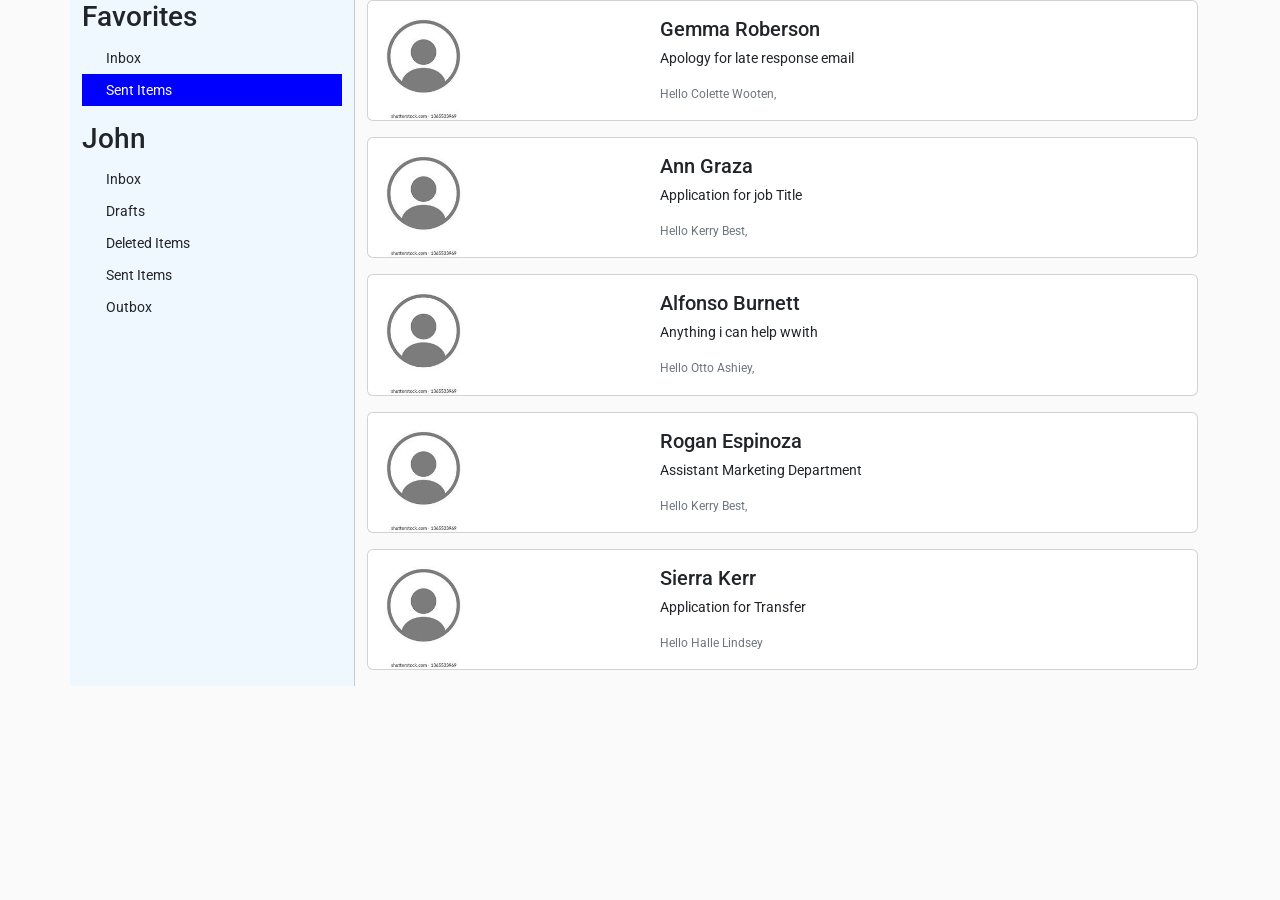
<file: index.html>
<!DOCTYPE html><html lang="en"><head>
  <meta charset="utf-8">
  <title>Ajsthithuchanh</title>
  <base href="/">
  <meta name="viewport" content="width=device-width, initial-scale=1">
  <link rel="icon" type="image/x-icon" href="favicon.ico">
<style>@import"https://fonts.googleapis.com/css2?family=Roboto:wght@300;400;500;700&display=swap";@charset "UTF-8";:root{--bs-blue:#0d6efd;--bs-indigo:#6610f2;--bs-purple:#6f42c1;--bs-pink:#d63384;--bs-red:#dc3545;--bs-orange:#fd7e14;--bs-yellow:#ffc107;--bs-green:#198754;--bs-teal:#20c997;--bs-cyan:#0dcaf0;--bs-black:#000;--bs-white:#fff;--bs-gray:#6c757d;--bs-gray-dark:#343a40;--bs-gray-100:#f8f9fa;--bs-gray-200:#e9ecef;--bs-gray-300:#dee2e6;--bs-gray-400:#ced4da;--bs-gray-500:#adb5bd;--bs-gray-600:#6c757d;--bs-gray-700:#495057;--bs-gray-800:#343a40;--bs-gray-900:#212529;--bs-primary:#0d6efd;--bs-secondary:#6c757d;--bs-success:#198754;--bs-info:#0dcaf0;--bs-warning:#ffc107;--bs-danger:#dc3545;--bs-light:#f8f9fa;--bs-dark:#212529;--bs-primary-rgb:13, 110, 253;--bs-secondary-rgb:108, 117, 125;--bs-success-rgb:25, 135, 84;--bs-info-rgb:13, 202, 240;--bs-warning-rgb:255, 193, 7;--bs-danger-rgb:220, 53, 69;--bs-light-rgb:248, 249, 250;--bs-dark-rgb:33, 37, 41;--bs-white-rgb:255, 255, 255;--bs-black-rgb:0, 0, 0;--bs-body-color-rgb:33, 37, 41;--bs-body-bg-rgb:255, 255, 255;--bs-font-sans-serif:system-ui, -apple-system, "Segoe UI", Roboto, "Helvetica Neue", "Noto Sans", "Liberation Sans", Arial, sans-serif, "Apple Color Emoji", "Segoe UI Emoji", "Segoe UI Symbol", "Noto Color Emoji";--bs-font-monospace:SFMono-Regular, Menlo, Monaco, Consolas, "Liberation Mono", "Courier New", monospace;--bs-gradient:linear-gradient(180deg, rgba(255, 255, 255, .15), rgba(255, 255, 255, 0));--bs-body-font-family:var(--bs-font-sans-serif);--bs-body-font-size:1rem;--bs-body-font-weight:400;--bs-body-line-height:1.5;--bs-body-color:#212529;--bs-body-bg:#fff;--bs-border-width:1px;--bs-border-style:solid;--bs-border-color:#dee2e6;--bs-border-color-translucent:rgba(0, 0, 0, .175);--bs-border-radius:.375rem;--bs-border-radius-sm:.25rem;--bs-border-radius-lg:.5rem;--bs-border-radius-xl:1rem;--bs-border-radius-2xl:2rem;--bs-border-radius-pill:50rem;--bs-link-color:#0d6efd;--bs-link-hover-color:#0a58ca;--bs-code-color:#d63384;--bs-highlight-bg:#fff3cd}*,*:before,*:after{box-sizing:border-box}@media (prefers-reduced-motion: no-preference){:root{scroll-behavior:smooth}}body{margin:0;font-family:var(--bs-body-font-family);font-size:var(--bs-body-font-size);font-weight:var(--bs-body-font-weight);line-height:var(--bs-body-line-height);color:var(--bs-body-color);text-align:var(--bs-body-text-align);background-color:var(--bs-body-bg);-webkit-text-size-adjust:100%;-webkit-tap-highlight-color:rgba(0,0,0,0)}*{margin:0;padding:0;box-sizing:border-box}body{background-color:#fafafa;font-size:14px;font-family:Roboto,sans-serif;text-align:left;font-weight:400;line-height:1.35}</style><link rel="stylesheet" href="styles.3a951f23b450c015.css" media="print" onload="this.media='all'"><noscript><link rel="stylesheet" href="styles.3a951f23b450c015.css"></noscript></head>
<body>
  <app-root></app-root>
<script src="runtime.9f05344feca76da4.js" type="module"></script><script src="polyfills.5da53985e909bceb.js" type="module"></script><script src="main.d3e2a96da5f31a0b.js" type="module"></script>

</body></html>
</file>
<file: styles.3a951f23b450c015.css>
@import"https://fonts.googleapis.com/css2?family=Roboto:wght@300;400;500;700&display=swap";@charset "UTF-8";/*!
 * Bootstrap  v5.2.2 (https://getbootstrap.com/)
 * Copyright 2011-2022 The Bootstrap Authors
 * Copyright 2011-2022 Twitter, Inc.
 * Licensed under MIT (https://github.com/twbs/bootstrap/blob/main/LICENSE)
 */:root{--bs-blue: #0d6efd;--bs-indigo: #6610f2;--bs-purple: #6f42c1;--bs-pink: #d63384;--bs-red: #dc3545;--bs-orange: #fd7e14;--bs-yellow: #ffc107;--bs-green: #198754;--bs-teal: #20c997;--bs-cyan: #0dcaf0;--bs-black: #000;--bs-white: #fff;--bs-gray: #6c757d;--bs-gray-dark: #343a40;--bs-gray-100: #f8f9fa;--bs-gray-200: #e9ecef;--bs-gray-300: #dee2e6;--bs-gray-400: #ced4da;--bs-gray-500: #adb5bd;--bs-gray-600: #6c757d;--bs-gray-700: #495057;--bs-gray-800: #343a40;--bs-gray-900: #212529;--bs-primary: #0d6efd;--bs-secondary: #6c757d;--bs-success: #198754;--bs-info: #0dcaf0;--bs-warning: #ffc107;--bs-danger: #dc3545;--bs-light: #f8f9fa;--bs-dark: #212529;--bs-primary-rgb: 13, 110, 253;--bs-secondary-rgb: 108, 117, 125;--bs-success-rgb: 25, 135, 84;--bs-info-rgb: 13, 202, 240;--bs-warning-rgb: 255, 193, 7;--bs-danger-rgb: 220, 53, 69;--bs-light-rgb: 248, 249, 250;--bs-dark-rgb: 33, 37, 41;--bs-white-rgb: 255, 255, 255;--bs-black-rgb: 0, 0, 0;--bs-body-color-rgb: 33, 37, 41;--bs-body-bg-rgb: 255, 255, 255;--bs-font-sans-serif: system-ui, -apple-system, "Segoe UI", Roboto, "Helvetica Neue", "Noto Sans", "Liberation Sans", Arial, sans-serif, "Apple Color Emoji", "Segoe UI Emoji", "Segoe UI Symbol", "Noto Color Emoji";--bs-font-monospace: SFMono-Regular, Menlo, Monaco, Consolas, "Liberation Mono", "Courier New", monospace;--bs-gradient: linear-gradient(180deg, rgba(255, 255, 255, .15), rgba(255, 255, 255, 0));--bs-body-font-family: var(--bs-font-sans-serif);--bs-body-font-size: 1rem;--bs-body-font-weight: 400;--bs-body-line-height: 1.5;--bs-body-color: #212529;--bs-body-bg: #fff;--bs-border-width: 1px;--bs-border-style: solid;--bs-border-color: #dee2e6;--bs-border-color-translucent: rgba(0, 0, 0, .175);--bs-border-radius: .375rem;--bs-border-radius-sm: .25rem;--bs-border-radius-lg: .5rem;--bs-border-radius-xl: 1rem;--bs-border-radius-2xl: 2rem;--bs-border-radius-pill: 50rem;--bs-link-color: #0d6efd;--bs-link-hover-color: #0a58ca;--bs-code-color: #d63384;--bs-highlight-bg: #fff3cd}*,*:before,*:after{box-sizing:border-box}@media (prefers-reduced-motion: no-preference){:root{scroll-behavior:smooth}}body{margin:0;font-family:var(--bs-body-font-family);font-size:var(--bs-body-font-size);font-weight:var(--bs-body-font-weight);line-height:var(--bs-body-line-height);color:var(--bs-body-color);text-align:var(--bs-body-text-align);background-color:var(--bs-body-bg);-webkit-text-size-adjust:100%;-webkit-tap-highlight-color:rgba(0,0,0,0)}hr{margin:1rem 0;color:inherit;border:0;border-top:1px solid;opacity:.25}h6,.h6,h5,.h5,h4,.h4,h3,.h3,h2,.h2,h1,.h1{margin-top:0;margin-bottom:.5rem;font-weight:500;line-height:1.2}h1,.h1{font-size:calc(1.375rem + 1.5vw)}@media (min-width: 1200px){h1,.h1{font-size:2.5rem}}h2,.h2{font-size:calc(1.325rem + .9vw)}@media (min-width: 1200px){h2,.h2{font-size:2rem}}h3,.h3{font-size:calc(1.3rem + .6vw)}@media (min-width: 1200px){h3,.h3{font-size:1.75rem}}h4,.h4{font-size:calc(1.275rem + .3vw)}@media (min-width: 1200px){h4,.h4{font-size:1.5rem}}h5,.h5{font-size:1.25rem}h6,.h6{font-size:1rem}p{margin-top:0;margin-bottom:1rem}abbr[title]{-webkit-text-decoration:underline dotted;text-decoration:underline dotted;cursor:help;-webkit-text-decoration-skip-ink:none;text-decoration-skip-ink:none}address{margin-bottom:1rem;font-style:normal;line-height:inherit}ol,ul{padding-left:2rem}ol,ul,dl{margin-top:0;margin-bottom:1rem}ol ol,ul ul,ol ul,ul ol{margin-bottom:0}dt{font-weight:700}dd{margin-bottom:.5rem;margin-left:0}blockquote{margin:0 0 1rem}b,strong{font-weight:bolder}small,.small{font-size:.875em}mark,.mark{padding:.1875em;background-color:var(--bs-highlight-bg)}sub,sup{position:relative;font-size:.75em;line-height:0;vertical-align:baseline}sub{bottom:-.25em}sup{top:-.5em}a{color:var(--bs-link-color);text-decoration:underline}a:hover{color:var(--bs-link-hover-color)}a:not([href]):not([class]),a:not([href]):not([class]):hover{color:inherit;text-decoration:none}pre,code,kbd,samp{font-family:var(--bs-font-monospace);font-size:1em}pre{display:block;margin-top:0;margin-bottom:1rem;overflow:auto;font-size:.875em}pre code{font-size:inherit;color:inherit;word-break:normal}code{font-size:.875em;color:var(--bs-code-color);word-wrap:break-word}a>code{color:inherit}kbd{padding:.1875rem .375rem;font-size:.875em;color:var(--bs-body-bg);background-color:var(--bs-body-color);border-radius:.25rem}kbd kbd{padding:0;font-size:1em}figure{margin:0 0 1rem}img,svg{vertical-align:middle}table{caption-side:bottom;border-collapse:collapse}caption{padding-top:.5rem;padding-bottom:.5rem;color:#6c757d;text-align:left}th{text-align:inherit;text-align:-webkit-match-parent}thead,tbody,tfoot,tr,td,th{border-color:inherit;border-style:solid;border-width:0}label{display:inline-block}button{border-radius:0}button:focus:not(:focus-visible){outline:0}input,button,select,optgroup,textarea{margin:0;font-family:inherit;font-size:inherit;line-height:inherit}button,select{text-transform:none}[role=button]{cursor:pointer}select{word-wrap:normal}select:disabled{opacity:1}[list]:not([type=date]):not([type=datetime-local]):not([type=month]):not([type=week]):not([type=time])::-webkit-calendar-picker-indicator{display:none!important}button,[type=button],[type=reset],[type=submit]{-webkit-appearance:button}button:not(:disabled),[type=button]:not(:disabled),[type=reset]:not(:disabled),[type=submit]:not(:disabled){cursor:pointer}::-moz-focus-inner{padding:0;border-style:none}textarea{resize:vertical}fieldset{min-width:0;padding:0;margin:0;border:0}legend{float:left;width:100%;padding:0;margin-bottom:.5rem;font-size:calc(1.275rem + .3vw);line-height:inherit}@media (min-width: 1200px){legend{font-size:1.5rem}}legend+*{clear:left}::-webkit-datetime-edit-fields-wrapper,::-webkit-datetime-edit-text,::-webkit-datetime-edit-minute,::-webkit-datetime-edit-hour-field,::-webkit-datetime-edit-day-field,::-webkit-datetime-edit-month-field,::-webkit-datetime-edit-year-field{padding:0}::-webkit-inner-spin-button{height:auto}[type=search]{outline-offset:-2px;-webkit-appearance:textfield}::-webkit-search-decoration{-webkit-appearance:none}::-webkit-color-swatch-wrapper{padding:0}::file-selector-button{font:inherit;-webkit-appearance:button}output{display:inline-block}iframe{border:0}summary{display:list-item;cursor:pointer}progress{vertical-align:baseline}[hidden]{display:none!important}.lead{font-size:1.25rem;font-weight:300}.display-1{font-size:calc(1.625rem + 4.5vw);font-weight:300;line-height:1.2}@media (min-width: 1200px){.display-1{font-size:5rem}}.display-2{font-size:calc(1.575rem + 3.9vw);font-weight:300;line-height:1.2}@media (min-width: 1200px){.display-2{font-size:4.5rem}}.display-3{font-size:calc(1.525rem + 3.3vw);font-weight:300;line-height:1.2}@media (min-width: 1200px){.display-3{font-size:4rem}}.display-4{font-size:calc(1.475rem + 2.7vw);font-weight:300;line-height:1.2}@media (min-width: 1200px){.display-4{font-size:3.5rem}}.display-5{font-size:calc(1.425rem + 2.1vw);font-weight:300;line-height:1.2}@media (min-width: 1200px){.display-5{font-size:3rem}}.display-6{font-size:calc(1.375rem + 1.5vw);font-weight:300;line-height:1.2}@media (min-width: 1200px){.display-6{font-size:2.5rem}}.list-unstyled,.list-inline{padding-left:0;list-style:none}.list-inline-item{display:inline-block}.list-inline-item:not(:last-child){margin-right:.5rem}.initialism{font-size:.875em;text-transform:uppercase}.blockquote{margin-bottom:1rem;font-size:1.25rem}.blockquote>:last-child{margin-bottom:0}.blockquote-footer{margin-top:-1rem;margin-bottom:1rem;font-size:.875em;color:#6c757d}.blockquote-footer:before{content:"\2014\a0"}.img-fluid{max-width:100%;height:auto}.img-thumbnail{padding:.25rem;background-color:#fff;border:1px solid var(--bs-border-color);border-radius:.375rem;max-width:100%;height:auto}.figure{display:inline-block}.figure-img{margin-bottom:.5rem;line-height:1}.figure-caption{font-size:.875em;color:#6c757d}.container,.container-fluid,.container-xxl,.container-xl,.container-lg,.container-md,.container-sm{--bs-gutter-x: 1.5rem;--bs-gutter-y: 0;width:100%;padding-right:calc(var(--bs-gutter-x) * .5);padding-left:calc(var(--bs-gutter-x) * .5);margin-right:auto;margin-left:auto}@media (min-width: 576px){.container-sm,.container{max-width:540px}}@media (min-width: 768px){.container-md,.container-sm,.container{max-width:720px}}@media (min-width: 992px){.container-lg,.container-md,.container-sm,.container{max-width:960px}}@media (min-width: 1200px){.container-xl,.container-lg,.container-md,.container-sm,.container{max-width:1140px}}@media (min-width: 1400px){.container-xxl,.container-xl,.container-lg,.container-md,.container-sm,.container{max-width:1320px}}.row{--bs-gutter-x: 1.5rem;--bs-gutter-y: 0;display:flex;flex-wrap:wrap;margin-top:calc(-1 * var(--bs-gutter-y));margin-right:calc(-.5 * var(--bs-gutter-x));margin-left:calc(-.5 * var(--bs-gutter-x))}.row>*{flex-shrink:0;width:100%;max-width:100%;padding-right:calc(var(--bs-gutter-x) * .5);padding-left:calc(var(--bs-gutter-x) * .5);margin-top:var(--bs-gutter-y)}.col{flex:1 0 0%}.row-cols-auto>*{flex:0 0 auto;width:auto}.row-cols-1>*{flex:0 0 auto;width:100%}.row-cols-2>*{flex:0 0 auto;width:50%}.row-cols-3>*{flex:0 0 auto;width:33.3333333333%}.row-cols-4>*{flex:0 0 auto;width:25%}.row-cols-5>*{flex:0 0 auto;width:20%}.row-cols-6>*{flex:0 0 auto;width:16.6666666667%}.col-auto{flex:0 0 auto;width:auto}.col-1{flex:0 0 auto;width:8.33333333%}.col-2{flex:0 0 auto;width:16.66666667%}.col-3{flex:0 0 auto;width:25%}.col-4{flex:0 0 auto;width:33.33333333%}.col-5{flex:0 0 auto;width:41.66666667%}.col-6{flex:0 0 auto;width:50%}.col-7{flex:0 0 auto;width:58.33333333%}.col-8{flex:0 0 auto;width:66.66666667%}.col-9{flex:0 0 auto;width:75%}.col-10{flex:0 0 auto;width:83.33333333%}.col-11{flex:0 0 auto;width:91.66666667%}.col-12{flex:0 0 auto;width:100%}.offset-1{margin-left:8.33333333%}.offset-2{margin-left:16.66666667%}.offset-3{margin-left:25%}.offset-4{margin-left:33.33333333%}.offset-5{margin-left:41.66666667%}.offset-6{margin-left:50%}.offset-7{margin-left:58.33333333%}.offset-8{margin-left:66.66666667%}.offset-9{margin-left:75%}.offset-10{margin-left:83.33333333%}.offset-11{margin-left:91.66666667%}.g-0,.gx-0{--bs-gutter-x: 0}.g-0,.gy-0{--bs-gutter-y: 0}.g-1,.gx-1{--bs-gutter-x: .25rem}.g-1,.gy-1{--bs-gutter-y: .25rem}.g-2,.gx-2{--bs-gutter-x: .5rem}.g-2,.gy-2{--bs-gutter-y: .5rem}.g-3,.gx-3{--bs-gutter-x: 1rem}.g-3,.gy-3{--bs-gutter-y: 1rem}.g-4,.gx-4{--bs-gutter-x: 1.5rem}.g-4,.gy-4{--bs-gutter-y: 1.5rem}.g-5,.gx-5{--bs-gutter-x: 3rem}.g-5,.gy-5{--bs-gutter-y: 3rem}@media (min-width: 576px){.col-sm{flex:1 0 0%}.row-cols-sm-auto>*{flex:0 0 auto;width:auto}.row-cols-sm-1>*{flex:0 0 auto;width:100%}.row-cols-sm-2>*{flex:0 0 auto;width:50%}.row-cols-sm-3>*{flex:0 0 auto;width:33.3333333333%}.row-cols-sm-4>*{flex:0 0 auto;width:25%}.row-cols-sm-5>*{flex:0 0 auto;width:20%}.row-cols-sm-6>*{flex:0 0 auto;width:16.6666666667%}.col-sm-auto{flex:0 0 auto;width:auto}.col-sm-1{flex:0 0 auto;width:8.33333333%}.col-sm-2{flex:0 0 auto;width:16.66666667%}.col-sm-3{flex:0 0 auto;width:25%}.col-sm-4{flex:0 0 auto;width:33.33333333%}.col-sm-5{flex:0 0 auto;width:41.66666667%}.col-sm-6{flex:0 0 auto;width:50%}.col-sm-7{flex:0 0 auto;width:58.33333333%}.col-sm-8{flex:0 0 auto;width:66.66666667%}.col-sm-9{flex:0 0 auto;width:75%}.col-sm-10{flex:0 0 auto;width:83.33333333%}.col-sm-11{flex:0 0 auto;width:91.66666667%}.col-sm-12{flex:0 0 auto;width:100%}.offset-sm-0{margin-left:0}.offset-sm-1{margin-left:8.33333333%}.offset-sm-2{margin-left:16.66666667%}.offset-sm-3{margin-left:25%}.offset-sm-4{margin-left:33.33333333%}.offset-sm-5{margin-left:41.66666667%}.offset-sm-6{margin-left:50%}.offset-sm-7{margin-left:58.33333333%}.offset-sm-8{margin-left:66.66666667%}.offset-sm-9{margin-left:75%}.offset-sm-10{margin-left:83.33333333%}.offset-sm-11{margin-left:91.66666667%}.g-sm-0,.gx-sm-0{--bs-gutter-x: 0}.g-sm-0,.gy-sm-0{--bs-gutter-y: 0}.g-sm-1,.gx-sm-1{--bs-gutter-x: .25rem}.g-sm-1,.gy-sm-1{--bs-gutter-y: .25rem}.g-sm-2,.gx-sm-2{--bs-gutter-x: .5rem}.g-sm-2,.gy-sm-2{--bs-gutter-y: .5rem}.g-sm-3,.gx-sm-3{--bs-gutter-x: 1rem}.g-sm-3,.gy-sm-3{--bs-gutter-y: 1rem}.g-sm-4,.gx-sm-4{--bs-gutter-x: 1.5rem}.g-sm-4,.gy-sm-4{--bs-gutter-y: 1.5rem}.g-sm-5,.gx-sm-5{--bs-gutter-x: 3rem}.g-sm-5,.gy-sm-5{--bs-gutter-y: 3rem}}@media (min-width: 768px){.col-md{flex:1 0 0%}.row-cols-md-auto>*{flex:0 0 auto;width:auto}.row-cols-md-1>*{flex:0 0 auto;width:100%}.row-cols-md-2>*{flex:0 0 auto;width:50%}.row-cols-md-3>*{flex:0 0 auto;width:33.3333333333%}.row-cols-md-4>*{flex:0 0 auto;width:25%}.row-cols-md-5>*{flex:0 0 auto;width:20%}.row-cols-md-6>*{flex:0 0 auto;width:16.6666666667%}.col-md-auto{flex:0 0 auto;width:auto}.col-md-1{flex:0 0 auto;width:8.33333333%}.col-md-2{flex:0 0 auto;width:16.66666667%}.col-md-3{flex:0 0 auto;width:25%}.col-md-4{flex:0 0 auto;width:33.33333333%}.col-md-5{flex:0 0 auto;width:41.66666667%}.col-md-6{flex:0 0 auto;width:50%}.col-md-7{flex:0 0 auto;width:58.33333333%}.col-md-8{flex:0 0 auto;width:66.66666667%}.col-md-9{flex:0 0 auto;width:75%}.col-md-10{flex:0 0 auto;width:83.33333333%}.col-md-11{flex:0 0 auto;width:91.66666667%}.col-md-12{flex:0 0 auto;width:100%}.offset-md-0{margin-left:0}.offset-md-1{margin-left:8.33333333%}.offset-md-2{margin-left:16.66666667%}.offset-md-3{margin-left:25%}.offset-md-4{margin-left:33.33333333%}.offset-md-5{margin-left:41.66666667%}.offset-md-6{margin-left:50%}.offset-md-7{margin-left:58.33333333%}.offset-md-8{margin-left:66.66666667%}.offset-md-9{margin-left:75%}.offset-md-10{margin-left:83.33333333%}.offset-md-11{margin-left:91.66666667%}.g-md-0,.gx-md-0{--bs-gutter-x: 0}.g-md-0,.gy-md-0{--bs-gutter-y: 0}.g-md-1,.gx-md-1{--bs-gutter-x: .25rem}.g-md-1,.gy-md-1{--bs-gutter-y: .25rem}.g-md-2,.gx-md-2{--bs-gutter-x: .5rem}.g-md-2,.gy-md-2{--bs-gutter-y: .5rem}.g-md-3,.gx-md-3{--bs-gutter-x: 1rem}.g-md-3,.gy-md-3{--bs-gutter-y: 1rem}.g-md-4,.gx-md-4{--bs-gutter-x: 1.5rem}.g-md-4,.gy-md-4{--bs-gutter-y: 1.5rem}.g-md-5,.gx-md-5{--bs-gutter-x: 3rem}.g-md-5,.gy-md-5{--bs-gutter-y: 3rem}}@media (min-width: 992px){.col-lg{flex:1 0 0%}.row-cols-lg-auto>*{flex:0 0 auto;width:auto}.row-cols-lg-1>*{flex:0 0 auto;width:100%}.row-cols-lg-2>*{flex:0 0 auto;width:50%}.row-cols-lg-3>*{flex:0 0 auto;width:33.3333333333%}.row-cols-lg-4>*{flex:0 0 auto;width:25%}.row-cols-lg-5>*{flex:0 0 auto;width:20%}.row-cols-lg-6>*{flex:0 0 auto;width:16.6666666667%}.col-lg-auto{flex:0 0 auto;width:auto}.col-lg-1{flex:0 0 auto;width:8.33333333%}.col-lg-2{flex:0 0 auto;width:16.66666667%}.col-lg-3{flex:0 0 auto;width:25%}.col-lg-4{flex:0 0 auto;width:33.33333333%}.col-lg-5{flex:0 0 auto;width:41.66666667%}.col-lg-6{flex:0 0 auto;width:50%}.col-lg-7{flex:0 0 auto;width:58.33333333%}.col-lg-8{flex:0 0 auto;width:66.66666667%}.col-lg-9{flex:0 0 auto;width:75%}.col-lg-10{flex:0 0 auto;width:83.33333333%}.col-lg-11{flex:0 0 auto;width:91.66666667%}.col-lg-12{flex:0 0 auto;width:100%}.offset-lg-0{margin-left:0}.offset-lg-1{margin-left:8.33333333%}.offset-lg-2{margin-left:16.66666667%}.offset-lg-3{margin-left:25%}.offset-lg-4{margin-left:33.33333333%}.offset-lg-5{margin-left:41.66666667%}.offset-lg-6{margin-left:50%}.offset-lg-7{margin-left:58.33333333%}.offset-lg-8{margin-left:66.66666667%}.offset-lg-9{margin-left:75%}.offset-lg-10{margin-left:83.33333333%}.offset-lg-11{margin-left:91.66666667%}.g-lg-0,.gx-lg-0{--bs-gutter-x: 0}.g-lg-0,.gy-lg-0{--bs-gutter-y: 0}.g-lg-1,.gx-lg-1{--bs-gutter-x: .25rem}.g-lg-1,.gy-lg-1{--bs-gutter-y: .25rem}.g-lg-2,.gx-lg-2{--bs-gutter-x: .5rem}.g-lg-2,.gy-lg-2{--bs-gutter-y: .5rem}.g-lg-3,.gx-lg-3{--bs-gutter-x: 1rem}.g-lg-3,.gy-lg-3{--bs-gutter-y: 1rem}.g-lg-4,.gx-lg-4{--bs-gutter-x: 1.5rem}.g-lg-4,.gy-lg-4{--bs-gutter-y: 1.5rem}.g-lg-5,.gx-lg-5{--bs-gutter-x: 3rem}.g-lg-5,.gy-lg-5{--bs-gutter-y: 3rem}}@media (min-width: 1200px){.col-xl{flex:1 0 0%}.row-cols-xl-auto>*{flex:0 0 auto;width:auto}.row-cols-xl-1>*{flex:0 0 auto;width:100%}.row-cols-xl-2>*{flex:0 0 auto;width:50%}.row-cols-xl-3>*{flex:0 0 auto;width:33.3333333333%}.row-cols-xl-4>*{flex:0 0 auto;width:25%}.row-cols-xl-5>*{flex:0 0 auto;width:20%}.row-cols-xl-6>*{flex:0 0 auto;width:16.6666666667%}.col-xl-auto{flex:0 0 auto;width:auto}.col-xl-1{flex:0 0 auto;width:8.33333333%}.col-xl-2{flex:0 0 auto;width:16.66666667%}.col-xl-3{flex:0 0 auto;width:25%}.col-xl-4{flex:0 0 auto;width:33.33333333%}.col-xl-5{flex:0 0 auto;width:41.66666667%}.col-xl-6{flex:0 0 auto;width:50%}.col-xl-7{flex:0 0 auto;width:58.33333333%}.col-xl-8{flex:0 0 auto;width:66.66666667%}.col-xl-9{flex:0 0 auto;width:75%}.col-xl-10{flex:0 0 auto;width:83.33333333%}.col-xl-11{flex:0 0 auto;width:91.66666667%}.col-xl-12{flex:0 0 auto;width:100%}.offset-xl-0{margin-left:0}.offset-xl-1{margin-left:8.33333333%}.offset-xl-2{margin-left:16.66666667%}.offset-xl-3{margin-left:25%}.offset-xl-4{margin-left:33.33333333%}.offset-xl-5{margin-left:41.66666667%}.offset-xl-6{margin-left:50%}.offset-xl-7{margin-left:58.33333333%}.offset-xl-8{margin-left:66.66666667%}.offset-xl-9{margin-left:75%}.offset-xl-10{margin-left:83.33333333%}.offset-xl-11{margin-left:91.66666667%}.g-xl-0,.gx-xl-0{--bs-gutter-x: 0}.g-xl-0,.gy-xl-0{--bs-gutter-y: 0}.g-xl-1,.gx-xl-1{--bs-gutter-x: .25rem}.g-xl-1,.gy-xl-1{--bs-gutter-y: .25rem}.g-xl-2,.gx-xl-2{--bs-gutter-x: .5rem}.g-xl-2,.gy-xl-2{--bs-gutter-y: .5rem}.g-xl-3,.gx-xl-3{--bs-gutter-x: 1rem}.g-xl-3,.gy-xl-3{--bs-gutter-y: 1rem}.g-xl-4,.gx-xl-4{--bs-gutter-x: 1.5rem}.g-xl-4,.gy-xl-4{--bs-gutter-y: 1.5rem}.g-xl-5,.gx-xl-5{--bs-gutter-x: 3rem}.g-xl-5,.gy-xl-5{--bs-gutter-y: 3rem}}@media (min-width: 1400px){.col-xxl{flex:1 0 0%}.row-cols-xxl-auto>*{flex:0 0 auto;width:auto}.row-cols-xxl-1>*{flex:0 0 auto;width:100%}.row-cols-xxl-2>*{flex:0 0 auto;width:50%}.row-cols-xxl-3>*{flex:0 0 auto;width:33.3333333333%}.row-cols-xxl-4>*{flex:0 0 auto;width:25%}.row-cols-xxl-5>*{flex:0 0 auto;width:20%}.row-cols-xxl-6>*{flex:0 0 auto;width:16.6666666667%}.col-xxl-auto{flex:0 0 auto;width:auto}.col-xxl-1{flex:0 0 auto;width:8.33333333%}.col-xxl-2{flex:0 0 auto;width:16.66666667%}.col-xxl-3{flex:0 0 auto;width:25%}.col-xxl-4{flex:0 0 auto;width:33.33333333%}.col-xxl-5{flex:0 0 auto;width:41.66666667%}.col-xxl-6{flex:0 0 auto;width:50%}.col-xxl-7{flex:0 0 auto;width:58.33333333%}.col-xxl-8{flex:0 0 auto;width:66.66666667%}.col-xxl-9{flex:0 0 auto;width:75%}.col-xxl-10{flex:0 0 auto;width:83.33333333%}.col-xxl-11{flex:0 0 auto;width:91.66666667%}.col-xxl-12{flex:0 0 auto;width:100%}.offset-xxl-0{margin-left:0}.offset-xxl-1{margin-left:8.33333333%}.offset-xxl-2{margin-left:16.66666667%}.offset-xxl-3{margin-left:25%}.offset-xxl-4{margin-left:33.33333333%}.offset-xxl-5{margin-left:41.66666667%}.offset-xxl-6{margin-left:50%}.offset-xxl-7{margin-left:58.33333333%}.offset-xxl-8{margin-left:66.66666667%}.offset-xxl-9{margin-left:75%}.offset-xxl-10{margin-left:83.33333333%}.offset-xxl-11{margin-left:91.66666667%}.g-xxl-0,.gx-xxl-0{--bs-gutter-x: 0}.g-xxl-0,.gy-xxl-0{--bs-gutter-y: 0}.g-xxl-1,.gx-xxl-1{--bs-gutter-x: .25rem}.g-xxl-1,.gy-xxl-1{--bs-gutter-y: .25rem}.g-xxl-2,.gx-xxl-2{--bs-gutter-x: .5rem}.g-xxl-2,.gy-xxl-2{--bs-gutter-y: .5rem}.g-xxl-3,.gx-xxl-3{--bs-gutter-x: 1rem}.g-xxl-3,.gy-xxl-3{--bs-gutter-y: 1rem}.g-xxl-4,.gx-xxl-4{--bs-gutter-x: 1.5rem}.g-xxl-4,.gy-xxl-4{--bs-gutter-y: 1.5rem}.g-xxl-5,.gx-xxl-5{--bs-gutter-x: 3rem}.g-xxl-5,.gy-xxl-5{--bs-gutter-y: 3rem}}.table{--bs-table-color: var(--bs-body-color);--bs-table-bg: transparent;--bs-table-border-color: var(--bs-border-color);--bs-table-accent-bg: transparent;--bs-table-striped-color: var(--bs-body-color);--bs-table-striped-bg: rgba(0, 0, 0, .05);--bs-table-active-color: var(--bs-body-color);--bs-table-active-bg: rgba(0, 0, 0, .1);--bs-table-hover-color: var(--bs-body-color);--bs-table-hover-bg: rgba(0, 0, 0, .075);width:100%;margin-bottom:1rem;color:var(--bs-table-color);vertical-align:top;border-color:var(--bs-table-border-color)}.table>:not(caption)>*>*{padding:.5rem;background-color:var(--bs-table-bg);border-bottom-width:1px;box-shadow:inset 0 0 0 9999px var(--bs-table-accent-bg)}.table>tbody{vertical-align:inherit}.table>thead{vertical-align:bottom}.table-group-divider{border-top:2px solid currentcolor}.caption-top{caption-side:top}.table-sm>:not(caption)>*>*{padding:.25rem}.table-bordered>:not(caption)>*{border-width:1px 0}.table-bordered>:not(caption)>*>*{border-width:0 1px}.table-borderless>:not(caption)>*>*{border-bottom-width:0}.table-borderless>:not(:first-child){border-top-width:0}.table-striped>tbody>tr:nth-of-type(odd)>*{--bs-table-accent-bg: var(--bs-table-striped-bg);color:var(--bs-table-striped-color)}.table-striped-columns>:not(caption)>tr>:nth-child(even){--bs-table-accent-bg: var(--bs-table-striped-bg);color:var(--bs-table-striped-color)}.table-active{--bs-table-accent-bg: var(--bs-table-active-bg);color:var(--bs-table-active-color)}.table-hover>tbody>tr:hover>*{--bs-table-accent-bg: var(--bs-table-hover-bg);color:var(--bs-table-hover-color)}.table-primary{--bs-table-color: #000;--bs-table-bg: #cfe2ff;--bs-table-border-color: #bacbe6;--bs-table-striped-bg: #c5d7f2;--bs-table-striped-color: #000;--bs-table-active-bg: #bacbe6;--bs-table-active-color: #000;--bs-table-hover-bg: #bfd1ec;--bs-table-hover-color: #000;color:var(--bs-table-color);border-color:var(--bs-table-border-color)}.table-secondary{--bs-table-color: #000;--bs-table-bg: #e2e3e5;--bs-table-border-color: #cbccce;--bs-table-striped-bg: #d7d8da;--bs-table-striped-color: #000;--bs-table-active-bg: #cbccce;--bs-table-active-color: #000;--bs-table-hover-bg: #d1d2d4;--bs-table-hover-color: #000;color:var(--bs-table-color);border-color:var(--bs-table-border-color)}.table-success{--bs-table-color: #000;--bs-table-bg: #d1e7dd;--bs-table-border-color: #bcd0c7;--bs-table-striped-bg: #c7dbd2;--bs-table-striped-color: #000;--bs-table-active-bg: #bcd0c7;--bs-table-active-color: #000;--bs-table-hover-bg: #c1d6cc;--bs-table-hover-color: #000;color:var(--bs-table-color);border-color:var(--bs-table-border-color)}.table-info{--bs-table-color: #000;--bs-table-bg: #cff4fc;--bs-table-border-color: #badce3;--bs-table-striped-bg: #c5e8ef;--bs-table-striped-color: #000;--bs-table-active-bg: #badce3;--bs-table-active-color: #000;--bs-table-hover-bg: #bfe2e9;--bs-table-hover-color: #000;color:var(--bs-table-color);border-color:var(--bs-table-border-color)}.table-warning{--bs-table-color: #000;--bs-table-bg: #fff3cd;--bs-table-border-color: #e6dbb9;--bs-table-striped-bg: #f2e7c3;--bs-table-striped-color: #000;--bs-table-active-bg: #e6dbb9;--bs-table-active-color: #000;--bs-table-hover-bg: #ece1be;--bs-table-hover-color: #000;color:var(--bs-table-color);border-color:var(--bs-table-border-color)}.table-danger{--bs-table-color: #000;--bs-table-bg: #f8d7da;--bs-table-border-color: #dfc2c4;--bs-table-striped-bg: #eccccf;--bs-table-striped-color: #000;--bs-table-active-bg: #dfc2c4;--bs-table-active-color: #000;--bs-table-hover-bg: #e5c7ca;--bs-table-hover-color: #000;color:var(--bs-table-color);border-color:var(--bs-table-border-color)}.table-light{--bs-table-color: #000;--bs-table-bg: #f8f9fa;--bs-table-border-color: #dfe0e1;--bs-table-striped-bg: #ecedee;--bs-table-striped-color: #000;--bs-table-active-bg: #dfe0e1;--bs-table-active-color: #000;--bs-table-hover-bg: #e5e6e7;--bs-table-hover-color: #000;color:var(--bs-table-color);border-color:var(--bs-table-border-color)}.table-dark{--bs-table-color: #fff;--bs-table-bg: #212529;--bs-table-border-color: #373b3e;--bs-table-striped-bg: #2c3034;--bs-table-striped-color: #fff;--bs-table-active-bg: #373b3e;--bs-table-active-color: #fff;--bs-table-hover-bg: #323539;--bs-table-hover-color: #fff;color:var(--bs-table-color);border-color:var(--bs-table-border-color)}.table-responsive{overflow-x:auto;-webkit-overflow-scrolling:touch}@media (max-width: 575.98px){.table-responsive-sm{overflow-x:auto;-webkit-overflow-scrolling:touch}}@media (max-width: 767.98px){.table-responsive-md{overflow-x:auto;-webkit-overflow-scrolling:touch}}@media (max-width: 991.98px){.table-responsive-lg{overflow-x:auto;-webkit-overflow-scrolling:touch}}@media (max-width: 1199.98px){.table-responsive-xl{overflow-x:auto;-webkit-overflow-scrolling:touch}}@media (max-width: 1399.98px){.table-responsive-xxl{overflow-x:auto;-webkit-overflow-scrolling:touch}}.form-label{margin-bottom:.5rem}.col-form-label{padding-top:calc(.375rem + 1px);padding-bottom:calc(.375rem + 1px);margin-bottom:0;font-size:inherit;line-height:1.5}.col-form-label-lg{padding-top:calc(.5rem + 1px);padding-bottom:calc(.5rem + 1px);font-size:1.25rem}.col-form-label-sm{padding-top:calc(.25rem + 1px);padding-bottom:calc(.25rem + 1px);font-size:.875rem}.form-text{margin-top:.25rem;font-size:.875em;color:#6c757d}.form-control{display:block;width:100%;padding:.375rem .75rem;font-size:1rem;font-weight:400;line-height:1.5;color:#212529;background-color:#fff;background-clip:padding-box;border:1px solid #ced4da;-webkit-appearance:none;appearance:none;border-radius:.375rem;transition:border-color .15s ease-in-out,box-shadow .15s ease-in-out}@media (prefers-reduced-motion: reduce){.form-control{transition:none}}.form-control[type=file]{overflow:hidden}.form-control[type=file]:not(:disabled):not([readonly]){cursor:pointer}.form-control:focus{color:#212529;background-color:#fff;border-color:#86b7fe;outline:0;box-shadow:0 0 0 .25rem #0d6efd40}.form-control::-webkit-date-and-time-value{height:1.5em}.form-control::placeholder{color:#6c757d;opacity:1}.form-control:disabled{background-color:#e9ecef;opacity:1}.form-control::file-selector-button{padding:.375rem .75rem;margin:-.375rem -.75rem;margin-inline-end:.75rem;color:#212529;background-color:#e9ecef;pointer-events:none;border-color:inherit;border-style:solid;border-width:0;border-inline-end-width:1px;border-radius:0;transition:color .15s ease-in-out,background-color .15s ease-in-out,border-color .15s ease-in-out,box-shadow .15s ease-in-out}@media (prefers-reduced-motion: reduce){.form-control::file-selector-button{transition:none}}.form-control:hover:not(:disabled):not([readonly])::file-selector-button{background-color:#dde0e3}.form-control-plaintext{display:block;width:100%;padding:.375rem 0;margin-bottom:0;line-height:1.5;color:#212529;background-color:transparent;border:solid transparent;border-width:1px 0}.form-control-plaintext:focus{outline:0}.form-control-plaintext.form-control-sm,.form-control-plaintext.form-control-lg{padding-right:0;padding-left:0}.form-control-sm{min-height:calc(1.5em + .5rem + 2px);padding:.25rem .5rem;font-size:.875rem;border-radius:.25rem}.form-control-sm::file-selector-button{padding:.25rem .5rem;margin:-.25rem -.5rem;margin-inline-end:.5rem}.form-control-lg{min-height:calc(1.5em + 1rem + 2px);padding:.5rem 1rem;font-size:1.25rem;border-radius:.5rem}.form-control-lg::file-selector-button{padding:.5rem 1rem;margin:-.5rem -1rem;margin-inline-end:1rem}textarea.form-control{min-height:calc(1.5em + .75rem + 2px)}textarea.form-control-sm{min-height:calc(1.5em + .5rem + 2px)}textarea.form-control-lg{min-height:calc(1.5em + 1rem + 2px)}.form-control-color{width:3rem;height:calc(1.5em + .75rem + 2px);padding:.375rem}.form-control-color:not(:disabled):not([readonly]){cursor:pointer}.form-control-color::-moz-color-swatch{border:0!important;border-radius:.375rem}.form-control-color::-webkit-color-swatch{border-radius:.375rem}.form-control-color.form-control-sm{height:calc(1.5em + .5rem + 2px)}.form-control-color.form-control-lg{height:calc(1.5em + 1rem + 2px)}.form-select{display:block;width:100%;padding:.375rem 2.25rem .375rem .75rem;-moz-padding-start:calc(.75rem - 3px);font-size:1rem;font-weight:400;line-height:1.5;color:#212529;background-color:#fff;background-image:url("data:image/svg+xml,%3csvg xmlns='http://www.w3.org/2000/svg' viewBox='0 0 16 16'%3e%3cpath fill='none' stroke='%23343a40' stroke-linecap='round' stroke-linejoin='round' stroke-width='2' d='m2 5 6 6 6-6'/%3e%3c/svg%3e");background-repeat:no-repeat;background-position:right .75rem center;background-size:16px 12px;border:1px solid #ced4da;border-radius:.375rem;transition:border-color .15s ease-in-out,box-shadow .15s ease-in-out;-webkit-appearance:none;appearance:none}@media (prefers-reduced-motion: reduce){.form-select{transition:none}}.form-select:focus{border-color:#86b7fe;outline:0;box-shadow:0 0 0 .25rem #0d6efd40}.form-select[multiple],.form-select[size]:not([size="1"]){padding-right:.75rem;background-image:none}.form-select:disabled{background-color:#e9ecef}.form-select:-moz-focusring{color:transparent;text-shadow:0 0 0 #212529}.form-select-sm{padding-top:.25rem;padding-bottom:.25rem;padding-left:.5rem;font-size:.875rem;border-radius:.25rem}.form-select-lg{padding-top:.5rem;padding-bottom:.5rem;padding-left:1rem;font-size:1.25rem;border-radius:.5rem}.form-check{display:block;min-height:1.5rem;padding-left:1.5em;margin-bottom:.125rem}.form-check .form-check-input{float:left;margin-left:-1.5em}.form-check-reverse{padding-right:1.5em;padding-left:0;text-align:right}.form-check-reverse .form-check-input{float:right;margin-right:-1.5em;margin-left:0}.form-check-input{width:1em;height:1em;margin-top:.25em;vertical-align:top;background-color:#fff;background-repeat:no-repeat;background-position:center;background-size:contain;border:1px solid rgba(0,0,0,.25);-webkit-appearance:none;appearance:none;-webkit-print-color-adjust:exact;print-color-adjust:exact}.form-check-input[type=checkbox]{border-radius:.25em}.form-check-input[type=radio]{border-radius:50%}.form-check-input:active{filter:brightness(90%)}.form-check-input:focus{border-color:#86b7fe;outline:0;box-shadow:0 0 0 .25rem #0d6efd40}.form-check-input:checked{background-color:#0d6efd;border-color:#0d6efd}.form-check-input:checked[type=checkbox]{background-image:url("data:image/svg+xml,%3csvg xmlns='http://www.w3.org/2000/svg' viewBox='0 0 20 20'%3e%3cpath fill='none' stroke='%23fff' stroke-linecap='round' stroke-linejoin='round' stroke-width='3' d='m6 10 3 3 6-6'/%3e%3c/svg%3e")}.form-check-input:checked[type=radio]{background-image:url("data:image/svg+xml,%3csvg xmlns='http://www.w3.org/2000/svg' viewBox='-4 -4 8 8'%3e%3ccircle r='2' fill='%23fff'/%3e%3c/svg%3e")}.form-check-input[type=checkbox]:indeterminate{background-color:#0d6efd;border-color:#0d6efd;background-image:url("data:image/svg+xml,%3csvg xmlns='http://www.w3.org/2000/svg' viewBox='0 0 20 20'%3e%3cpath fill='none' stroke='%23fff' stroke-linecap='round' stroke-linejoin='round' stroke-width='3' d='M6 10h8'/%3e%3c/svg%3e")}.form-check-input:disabled{pointer-events:none;filter:none;opacity:.5}.form-check-input[disabled]~.form-check-label,.form-check-input:disabled~.form-check-label{cursor:default;opacity:.5}.form-switch{padding-left:2.5em}.form-switch .form-check-input{width:2em;margin-left:-2.5em;background-image:url("data:image/svg+xml,%3csvg xmlns='http://www.w3.org/2000/svg' viewBox='-4 -4 8 8'%3e%3ccircle r='3' fill='rgba%280, 0, 0, 0.25%29'/%3e%3c/svg%3e");background-position:left center;border-radius:2em;transition:background-position .15s ease-in-out}@media (prefers-reduced-motion: reduce){.form-switch .form-check-input{transition:none}}.form-switch .form-check-input:focus{background-image:url("data:image/svg+xml,%3csvg xmlns='http://www.w3.org/2000/svg' viewBox='-4 -4 8 8'%3e%3ccircle r='3' fill='%2386b7fe'/%3e%3c/svg%3e")}.form-switch .form-check-input:checked{background-position:right center;background-image:url("data:image/svg+xml,%3csvg xmlns='http://www.w3.org/2000/svg' viewBox='-4 -4 8 8'%3e%3ccircle r='3' fill='%23fff'/%3e%3c/svg%3e")}.form-switch.form-check-reverse{padding-right:2.5em;padding-left:0}.form-switch.form-check-reverse .form-check-input{margin-right:-2.5em;margin-left:0}.form-check-inline{display:inline-block;margin-right:1rem}.btn-check{position:absolute;clip:rect(0,0,0,0);pointer-events:none}.btn-check[disabled]+.btn,.btn-check:disabled+.btn{pointer-events:none;filter:none;opacity:.65}.form-range{width:100%;height:1.5rem;padding:0;background-color:transparent;-webkit-appearance:none;appearance:none}.form-range:focus{outline:0}.form-range:focus::-webkit-slider-thumb{box-shadow:0 0 0 1px #fff,0 0 0 .25rem #0d6efd40}.form-range:focus::-moz-range-thumb{box-shadow:0 0 0 1px #fff,0 0 0 .25rem #0d6efd40}.form-range::-moz-focus-outer{border:0}.form-range::-webkit-slider-thumb{width:1rem;height:1rem;margin-top:-.25rem;background-color:#0d6efd;border:0;border-radius:1rem;-webkit-transition:background-color .15s ease-in-out,border-color .15s ease-in-out,box-shadow .15s ease-in-out;transition:background-color .15s ease-in-out,border-color .15s ease-in-out,box-shadow .15s ease-in-out;-webkit-appearance:none;appearance:none}@media (prefers-reduced-motion: reduce){.form-range::-webkit-slider-thumb{-webkit-transition:none;transition:none}}.form-range::-webkit-slider-thumb:active{background-color:#b6d4fe}.form-range::-webkit-slider-runnable-track{width:100%;height:.5rem;color:transparent;cursor:pointer;background-color:#dee2e6;border-color:transparent;border-radius:1rem}.form-range::-moz-range-thumb{width:1rem;height:1rem;background-color:#0d6efd;border:0;border-radius:1rem;-moz-transition:background-color .15s ease-in-out,border-color .15s ease-in-out,box-shadow .15s ease-in-out;transition:background-color .15s ease-in-out,border-color .15s ease-in-out,box-shadow .15s ease-in-out;appearance:none}@media (prefers-reduced-motion: reduce){.form-range::-moz-range-thumb{-moz-transition:none;transition:none}}.form-range::-moz-range-thumb:active{background-color:#b6d4fe}.form-range::-moz-range-track{width:100%;height:.5rem;color:transparent;cursor:pointer;background-color:#dee2e6;border-color:transparent;border-radius:1rem}.form-range:disabled{pointer-events:none}.form-range:disabled::-webkit-slider-thumb{background-color:#adb5bd}.form-range:disabled::-moz-range-thumb{background-color:#adb5bd}.form-floating{position:relative}.form-floating>.form-control,.form-floating>.form-control-plaintext,.form-floating>.form-select{height:calc(3.5rem + 2px);line-height:1.25}.form-floating>label{position:absolute;top:0;left:0;width:100%;height:100%;padding:1rem .75rem;overflow:hidden;text-align:start;text-overflow:ellipsis;white-space:nowrap;pointer-events:none;border:1px solid transparent;transform-origin:0 0;transition:opacity .1s ease-in-out,transform .1s ease-in-out}@media (prefers-reduced-motion: reduce){.form-floating>label{transition:none}}.form-floating>.form-control,.form-floating>.form-control-plaintext{padding:1rem .75rem}.form-floating>.form-control::placeholder,.form-floating>.form-control-plaintext::placeholder{color:transparent}.form-floating>.form-control:focus,.form-floating>.form-control:not(:placeholder-shown),.form-floating>.form-control-plaintext:focus,.form-floating>.form-control-plaintext:not(:placeholder-shown){padding-top:1.625rem;padding-bottom:.625rem}.form-floating>.form-control:-webkit-autofill,.form-floating>.form-control-plaintext:-webkit-autofill{padding-top:1.625rem;padding-bottom:.625rem}.form-floating>.form-select{padding-top:1.625rem;padding-bottom:.625rem}.form-floating>.form-control:focus~label,.form-floating>.form-control:not(:placeholder-shown)~label,.form-floating>.form-control-plaintext~label,.form-floating>.form-select~label{opacity:.65;transform:scale(.85) translateY(-.5rem) translate(.15rem)}.form-floating>.form-control:-webkit-autofill~label{opacity:.65;transform:scale(.85) translateY(-.5rem) translate(.15rem)}.form-floating>.form-control-plaintext~label{border-width:1px 0}.input-group{position:relative;display:flex;flex-wrap:wrap;align-items:stretch;width:100%}.input-group>.form-control,.input-group>.form-select,.input-group>.form-floating{position:relative;flex:1 1 auto;width:1%;min-width:0}.input-group>.form-control:focus,.input-group>.form-select:focus,.input-group>.form-floating:focus-within{z-index:5}.input-group .btn{position:relative;z-index:2}.input-group .btn:focus{z-index:5}.input-group-text{display:flex;align-items:center;padding:.375rem .75rem;font-size:1rem;font-weight:400;line-height:1.5;color:#212529;text-align:center;white-space:nowrap;background-color:#e9ecef;border:1px solid #ced4da;border-radius:.375rem}.input-group-lg>.form-control,.input-group-lg>.form-select,.input-group-lg>.input-group-text,.input-group-lg>.btn{padding:.5rem 1rem;font-size:1.25rem;border-radius:.5rem}.input-group-sm>.form-control,.input-group-sm>.form-select,.input-group-sm>.input-group-text,.input-group-sm>.btn{padding:.25rem .5rem;font-size:.875rem;border-radius:.25rem}.input-group-lg>.form-select,.input-group-sm>.form-select{padding-right:3rem}.input-group:not(.has-validation)>:not(:last-child):not(.dropdown-toggle):not(.dropdown-menu):not(.form-floating),.input-group:not(.has-validation)>.dropdown-toggle:nth-last-child(n+3),.input-group:not(.has-validation)>.form-floating:not(:last-child)>.form-control,.input-group:not(.has-validation)>.form-floating:not(:last-child)>.form-select{border-top-right-radius:0;border-bottom-right-radius:0}.input-group.has-validation>:nth-last-child(n+3):not(.dropdown-toggle):not(.dropdown-menu):not(.form-floating),.input-group.has-validation>.dropdown-toggle:nth-last-child(n+4),.input-group.has-validation>.form-floating:nth-last-child(n+3)>.form-control,.input-group.has-validation>.form-floating:nth-last-child(n+3)>.form-select{border-top-right-radius:0;border-bottom-right-radius:0}.input-group>:not(:first-child):not(.dropdown-menu):not(.valid-tooltip):not(.valid-feedback):not(.invalid-tooltip):not(.invalid-feedback){margin-left:-1px;border-top-left-radius:0;border-bottom-left-radius:0}.input-group>.form-floating:not(:first-child)>.form-control,.input-group>.form-floating:not(:first-child)>.form-select{border-top-left-radius:0;border-bottom-left-radius:0}.valid-feedback{display:none;width:100%;margin-top:.25rem;font-size:.875em;color:#198754}.valid-tooltip{position:absolute;top:100%;z-index:5;display:none;max-width:100%;padding:.25rem .5rem;margin-top:.1rem;font-size:.875rem;color:#fff;background-color:#198754e6;border-radius:.375rem}.was-validated :valid~.valid-feedback,.was-validated :valid~.valid-tooltip,.is-valid~.valid-feedback,.is-valid~.valid-tooltip{display:block}.was-validated .form-control:valid,.form-control.is-valid{border-color:#198754;padding-right:calc(1.5em + .75rem);background-image:url("data:image/svg+xml,%3csvg xmlns='http://www.w3.org/2000/svg' viewBox='0 0 8 8'%3e%3cpath fill='%23198754' d='M2.3 6.73.6 4.53c-.4-1.04.46-1.4 1.1-.8l1.1 1.4 3.4-3.8c.6-.63 1.6-.27 1.2.7l-4 4.6c-.43.5-.8.4-1.1.1z'/%3e%3c/svg%3e");background-repeat:no-repeat;background-position:right calc(.375em + .1875rem) center;background-size:calc(.75em + .375rem) calc(.75em + .375rem)}.was-validated .form-control:valid:focus,.form-control.is-valid:focus{border-color:#198754;box-shadow:0 0 0 .25rem #19875440}.was-validated textarea.form-control:valid,textarea.form-control.is-valid{padding-right:calc(1.5em + .75rem);background-position:top calc(.375em + .1875rem) right calc(.375em + .1875rem)}.was-validated .form-select:valid,.form-select.is-valid{border-color:#198754}.was-validated .form-select:valid:not([multiple]):not([size]),.was-validated .form-select:valid:not([multiple])[size="1"],.form-select.is-valid:not([multiple]):not([size]),.form-select.is-valid:not([multiple])[size="1"]{padding-right:4.125rem;background-image:url("data:image/svg+xml,%3csvg xmlns='http://www.w3.org/2000/svg' viewBox='0 0 16 16'%3e%3cpath fill='none' stroke='%23343a40' stroke-linecap='round' stroke-linejoin='round' stroke-width='2' d='m2 5 6 6 6-6'/%3e%3c/svg%3e"),url("data:image/svg+xml,%3csvg xmlns='http://www.w3.org/2000/svg' viewBox='0 0 8 8'%3e%3cpath fill='%23198754' d='M2.3 6.73.6 4.53c-.4-1.04.46-1.4 1.1-.8l1.1 1.4 3.4-3.8c.6-.63 1.6-.27 1.2.7l-4 4.6c-.43.5-.8.4-1.1.1z'/%3e%3c/svg%3e");background-position:right .75rem center,center right 2.25rem;background-size:16px 12px,calc(.75em + .375rem) calc(.75em + .375rem)}.was-validated .form-select:valid:focus,.form-select.is-valid:focus{border-color:#198754;box-shadow:0 0 0 .25rem #19875440}.was-validated .form-control-color:valid,.form-control-color.is-valid{width:calc(3.75rem + 1.5em)}.was-validated .form-check-input:valid,.form-check-input.is-valid{border-color:#198754}.was-validated .form-check-input:valid:checked,.form-check-input.is-valid:checked{background-color:#198754}.was-validated .form-check-input:valid:focus,.form-check-input.is-valid:focus{box-shadow:0 0 0 .25rem #19875440}.was-validated .form-check-input:valid~.form-check-label,.form-check-input.is-valid~.form-check-label{color:#198754}.form-check-inline .form-check-input~.valid-feedback{margin-left:.5em}.was-validated .input-group>.form-control:not(:focus):valid,.input-group>.form-control:not(:focus).is-valid,.was-validated .input-group>.form-select:not(:focus):valid,.input-group>.form-select:not(:focus).is-valid,.was-validated .input-group>.form-floating:not(:focus-within):valid,.input-group>.form-floating:not(:focus-within).is-valid{z-index:3}.invalid-feedback{display:none;width:100%;margin-top:.25rem;font-size:.875em;color:#dc3545}.invalid-tooltip{position:absolute;top:100%;z-index:5;display:none;max-width:100%;padding:.25rem .5rem;margin-top:.1rem;font-size:.875rem;color:#fff;background-color:#dc3545e6;border-radius:.375rem}.was-validated :invalid~.invalid-feedback,.was-validated :invalid~.invalid-tooltip,.is-invalid~.invalid-feedback,.is-invalid~.invalid-tooltip{display:block}.was-validated .form-control:invalid,.form-control.is-invalid{border-color:#dc3545;padding-right:calc(1.5em + .75rem);background-image:url("data:image/svg+xml,%3csvg xmlns='http://www.w3.org/2000/svg' viewBox='0 0 12 12' width='12' height='12' fill='none' stroke='%23dc3545'%3e%3ccircle cx='6' cy='6' r='4.5'/%3e%3cpath stroke-linejoin='round' d='M5.8 3.6h.4L6 6.5z'/%3e%3ccircle cx='6' cy='8.2' r='.6' fill='%23dc3545' stroke='none'/%3e%3c/svg%3e");background-repeat:no-repeat;background-position:right calc(.375em + .1875rem) center;background-size:calc(.75em + .375rem) calc(.75em + .375rem)}.was-validated .form-control:invalid:focus,.form-control.is-invalid:focus{border-color:#dc3545;box-shadow:0 0 0 .25rem #dc354540}.was-validated textarea.form-control:invalid,textarea.form-control.is-invalid{padding-right:calc(1.5em + .75rem);background-position:top calc(.375em + .1875rem) right calc(.375em + .1875rem)}.was-validated .form-select:invalid,.form-select.is-invalid{border-color:#dc3545}.was-validated .form-select:invalid:not([multiple]):not([size]),.was-validated .form-select:invalid:not([multiple])[size="1"],.form-select.is-invalid:not([multiple]):not([size]),.form-select.is-invalid:not([multiple])[size="1"]{padding-right:4.125rem;background-image:url("data:image/svg+xml,%3csvg xmlns='http://www.w3.org/2000/svg' viewBox='0 0 16 16'%3e%3cpath fill='none' stroke='%23343a40' stroke-linecap='round' stroke-linejoin='round' stroke-width='2' d='m2 5 6 6 6-6'/%3e%3c/svg%3e"),url("data:image/svg+xml,%3csvg xmlns='http://www.w3.org/2000/svg' viewBox='0 0 12 12' width='12' height='12' fill='none' stroke='%23dc3545'%3e%3ccircle cx='6' cy='6' r='4.5'/%3e%3cpath stroke-linejoin='round' d='M5.8 3.6h.4L6 6.5z'/%3e%3ccircle cx='6' cy='8.2' r='.6' fill='%23dc3545' stroke='none'/%3e%3c/svg%3e");background-position:right .75rem center,center right 2.25rem;background-size:16px 12px,calc(.75em + .375rem) calc(.75em + .375rem)}.was-validated .form-select:invalid:focus,.form-select.is-invalid:focus{border-color:#dc3545;box-shadow:0 0 0 .25rem #dc354540}.was-validated .form-control-color:invalid,.form-control-color.is-invalid{width:calc(3.75rem + 1.5em)}.was-validated .form-check-input:invalid,.form-check-input.is-invalid{border-color:#dc3545}.was-validated .form-check-input:invalid:checked,.form-check-input.is-invalid:checked{background-color:#dc3545}.was-validated .form-check-input:invalid:focus,.form-check-input.is-invalid:focus{box-shadow:0 0 0 .25rem #dc354540}.was-validated .form-check-input:invalid~.form-check-label,.form-check-input.is-invalid~.form-check-label{color:#dc3545}.form-check-inline .form-check-input~.invalid-feedback{margin-left:.5em}.was-validated .input-group>.form-control:not(:focus):invalid,.input-group>.form-control:not(:focus).is-invalid,.was-validated .input-group>.form-select:not(:focus):invalid,.input-group>.form-select:not(:focus).is-invalid,.was-validated .input-group>.form-floating:not(:focus-within):invalid,.input-group>.form-floating:not(:focus-within).is-invalid{z-index:4}.btn{--bs-btn-padding-x: .75rem;--bs-btn-padding-y: .375rem;--bs-btn-font-family: ;--bs-btn-font-size: 1rem;--bs-btn-font-weight: 400;--bs-btn-line-height: 1.5;--bs-btn-color: #212529;--bs-btn-bg: transparent;--bs-btn-border-width: 1px;--bs-btn-border-color: transparent;--bs-btn-border-radius: .375rem;--bs-btn-hover-border-color: transparent;--bs-btn-box-shadow: inset 0 1px 0 rgba(255, 255, 255, .15), 0 1px 1px rgba(0, 0, 0, .075);--bs-btn-disabled-opacity: .65;--bs-btn-focus-box-shadow: 0 0 0 .25rem rgba(var(--bs-btn-focus-shadow-rgb), .5);display:inline-block;padding:var(--bs-btn-padding-y) var(--bs-btn-padding-x);font-family:var(--bs-btn-font-family);font-size:var(--bs-btn-font-size);font-weight:var(--bs-btn-font-weight);line-height:var(--bs-btn-line-height);color:var(--bs-btn-color);text-align:center;text-decoration:none;vertical-align:middle;cursor:pointer;-webkit-user-select:none;user-select:none;border:var(--bs-btn-border-width) solid var(--bs-btn-border-color);border-radius:var(--bs-btn-border-radius);background-color:var(--bs-btn-bg);transition:color .15s ease-in-out,background-color .15s ease-in-out,border-color .15s ease-in-out,box-shadow .15s ease-in-out}@media (prefers-reduced-motion: reduce){.btn{transition:none}}.btn:hover{color:var(--bs-btn-hover-color);background-color:var(--bs-btn-hover-bg);border-color:var(--bs-btn-hover-border-color)}.btn-check+.btn:hover{color:var(--bs-btn-color);background-color:var(--bs-btn-bg);border-color:var(--bs-btn-border-color)}.btn:focus-visible{color:var(--bs-btn-hover-color);background-color:var(--bs-btn-hover-bg);border-color:var(--bs-btn-hover-border-color);outline:0;box-shadow:var(--bs-btn-focus-box-shadow)}.btn-check:focus-visible+.btn{border-color:var(--bs-btn-hover-border-color);outline:0;box-shadow:var(--bs-btn-focus-box-shadow)}.btn-check:checked+.btn,:not(.btn-check)+.btn:active,.btn:first-child:active,.btn.active,.btn.show{color:var(--bs-btn-active-color);background-color:var(--bs-btn-active-bg);border-color:var(--bs-btn-active-border-color)}.btn-check:checked+.btn:focus-visible,:not(.btn-check)+.btn:active:focus-visible,.btn:first-child:active:focus-visible,.btn.active:focus-visible,.btn.show:focus-visible{box-shadow:var(--bs-btn-focus-box-shadow)}.btn:disabled,.btn.disabled,fieldset:disabled .btn{color:var(--bs-btn-disabled-color);pointer-events:none;background-color:var(--bs-btn-disabled-bg);border-color:var(--bs-btn-disabled-border-color);opacity:var(--bs-btn-disabled-opacity)}.btn-primary{--bs-btn-color: #fff;--bs-btn-bg: #0d6efd;--bs-btn-border-color: #0d6efd;--bs-btn-hover-color: #fff;--bs-btn-hover-bg: #0b5ed7;--bs-btn-hover-border-color: #0a58ca;--bs-btn-focus-shadow-rgb: 49, 132, 253;--bs-btn-active-color: #fff;--bs-btn-active-bg: #0a58ca;--bs-btn-active-border-color: #0a53be;--bs-btn-active-shadow: inset 0 3px 5px rgba(0, 0, 0, .125);--bs-btn-disabled-color: #fff;--bs-btn-disabled-bg: #0d6efd;--bs-btn-disabled-border-color: #0d6efd}.btn-secondary{--bs-btn-color: #fff;--bs-btn-bg: #6c757d;--bs-btn-border-color: #6c757d;--bs-btn-hover-color: #fff;--bs-btn-hover-bg: #5c636a;--bs-btn-hover-border-color: #565e64;--bs-btn-focus-shadow-rgb: 130, 138, 145;--bs-btn-active-color: #fff;--bs-btn-active-bg: #565e64;--bs-btn-active-border-color: #51585e;--bs-btn-active-shadow: inset 0 3px 5px rgba(0, 0, 0, .125);--bs-btn-disabled-color: #fff;--bs-btn-disabled-bg: #6c757d;--bs-btn-disabled-border-color: #6c757d}.btn-success{--bs-btn-color: #fff;--bs-btn-bg: #198754;--bs-btn-border-color: #198754;--bs-btn-hover-color: #fff;--bs-btn-hover-bg: #157347;--bs-btn-hover-border-color: #146c43;--bs-btn-focus-shadow-rgb: 60, 153, 110;--bs-btn-active-color: #fff;--bs-btn-active-bg: #146c43;--bs-btn-active-border-color: #13653f;--bs-btn-active-shadow: inset 0 3px 5px rgba(0, 0, 0, .125);--bs-btn-disabled-color: #fff;--bs-btn-disabled-bg: #198754;--bs-btn-disabled-border-color: #198754}.btn-info{--bs-btn-color: #000;--bs-btn-bg: #0dcaf0;--bs-btn-border-color: #0dcaf0;--bs-btn-hover-color: #000;--bs-btn-hover-bg: #31d2f2;--bs-btn-hover-border-color: #25cff2;--bs-btn-focus-shadow-rgb: 11, 172, 204;--bs-btn-active-color: #000;--bs-btn-active-bg: #3dd5f3;--bs-btn-active-border-color: #25cff2;--bs-btn-active-shadow: inset 0 3px 5px rgba(0, 0, 0, .125);--bs-btn-disabled-color: #000;--bs-btn-disabled-bg: #0dcaf0;--bs-btn-disabled-border-color: #0dcaf0}.btn-warning{--bs-btn-color: #000;--bs-btn-bg: #ffc107;--bs-btn-border-color: #ffc107;--bs-btn-hover-color: #000;--bs-btn-hover-bg: #ffca2c;--bs-btn-hover-border-color: #ffc720;--bs-btn-focus-shadow-rgb: 217, 164, 6;--bs-btn-active-color: #000;--bs-btn-active-bg: #ffcd39;--bs-btn-active-border-color: #ffc720;--bs-btn-active-shadow: inset 0 3px 5px rgba(0, 0, 0, .125);--bs-btn-disabled-color: #000;--bs-btn-disabled-bg: #ffc107;--bs-btn-disabled-border-color: #ffc107}.btn-danger{--bs-btn-color: #fff;--bs-btn-bg: #dc3545;--bs-btn-border-color: #dc3545;--bs-btn-hover-color: #fff;--bs-btn-hover-bg: #bb2d3b;--bs-btn-hover-border-color: #b02a37;--bs-btn-focus-shadow-rgb: 225, 83, 97;--bs-btn-active-color: #fff;--bs-btn-active-bg: #b02a37;--bs-btn-active-border-color: #a52834;--bs-btn-active-shadow: inset 0 3px 5px rgba(0, 0, 0, .125);--bs-btn-disabled-color: #fff;--bs-btn-disabled-bg: #dc3545;--bs-btn-disabled-border-color: #dc3545}.btn-light{--bs-btn-color: #000;--bs-btn-bg: #f8f9fa;--bs-btn-border-color: #f8f9fa;--bs-btn-hover-color: #000;--bs-btn-hover-bg: #d3d4d5;--bs-btn-hover-border-color: #c6c7c8;--bs-btn-focus-shadow-rgb: 211, 212, 213;--bs-btn-active-color: #000;--bs-btn-active-bg: #c6c7c8;--bs-btn-active-border-color: #babbbc;--bs-btn-active-shadow: inset 0 3px 5px rgba(0, 0, 0, .125);--bs-btn-disabled-color: #000;--bs-btn-disabled-bg: #f8f9fa;--bs-btn-disabled-border-color: #f8f9fa}.btn-dark{--bs-btn-color: #fff;--bs-btn-bg: #212529;--bs-btn-border-color: #212529;--bs-btn-hover-color: #fff;--bs-btn-hover-bg: #424649;--bs-btn-hover-border-color: #373b3e;--bs-btn-focus-shadow-rgb: 66, 70, 73;--bs-btn-active-color: #fff;--bs-btn-active-bg: #4d5154;--bs-btn-active-border-color: #373b3e;--bs-btn-active-shadow: inset 0 3px 5px rgba(0, 0, 0, .125);--bs-btn-disabled-color: #fff;--bs-btn-disabled-bg: #212529;--bs-btn-disabled-border-color: #212529}.btn-outline-primary{--bs-btn-color: #0d6efd;--bs-btn-border-color: #0d6efd;--bs-btn-hover-color: #fff;--bs-btn-hover-bg: #0d6efd;--bs-btn-hover-border-color: #0d6efd;--bs-btn-focus-shadow-rgb: 13, 110, 253;--bs-btn-active-color: #fff;--bs-btn-active-bg: #0d6efd;--bs-btn-active-border-color: #0d6efd;--bs-btn-active-shadow: inset 0 3px 5px rgba(0, 0, 0, .125);--bs-btn-disabled-color: #0d6efd;--bs-btn-disabled-bg: transparent;--bs-btn-disabled-border-color: #0d6efd;--bs-gradient: none}.btn-outline-secondary{--bs-btn-color: #6c757d;--bs-btn-border-color: #6c757d;--bs-btn-hover-color: #fff;--bs-btn-hover-bg: #6c757d;--bs-btn-hover-border-color: #6c757d;--bs-btn-focus-shadow-rgb: 108, 117, 125;--bs-btn-active-color: #fff;--bs-btn-active-bg: #6c757d;--bs-btn-active-border-color: #6c757d;--bs-btn-active-shadow: inset 0 3px 5px rgba(0, 0, 0, .125);--bs-btn-disabled-color: #6c757d;--bs-btn-disabled-bg: transparent;--bs-btn-disabled-border-color: #6c757d;--bs-gradient: none}.btn-outline-success{--bs-btn-color: #198754;--bs-btn-border-color: #198754;--bs-btn-hover-color: #fff;--bs-btn-hover-bg: #198754;--bs-btn-hover-border-color: #198754;--bs-btn-focus-shadow-rgb: 25, 135, 84;--bs-btn-active-color: #fff;--bs-btn-active-bg: #198754;--bs-btn-active-border-color: #198754;--bs-btn-active-shadow: inset 0 3px 5px rgba(0, 0, 0, .125);--bs-btn-disabled-color: #198754;--bs-btn-disabled-bg: transparent;--bs-btn-disabled-border-color: #198754;--bs-gradient: none}.btn-outline-info{--bs-btn-color: #0dcaf0;--bs-btn-border-color: #0dcaf0;--bs-btn-hover-color: #000;--bs-btn-hover-bg: #0dcaf0;--bs-btn-hover-border-color: #0dcaf0;--bs-btn-focus-shadow-rgb: 13, 202, 240;--bs-btn-active-color: #000;--bs-btn-active-bg: #0dcaf0;--bs-btn-active-border-color: #0dcaf0;--bs-btn-active-shadow: inset 0 3px 5px rgba(0, 0, 0, .125);--bs-btn-disabled-color: #0dcaf0;--bs-btn-disabled-bg: transparent;--bs-btn-disabled-border-color: #0dcaf0;--bs-gradient: none}.btn-outline-warning{--bs-btn-color: #ffc107;--bs-btn-border-color: #ffc107;--bs-btn-hover-color: #000;--bs-btn-hover-bg: #ffc107;--bs-btn-hover-border-color: #ffc107;--bs-btn-focus-shadow-rgb: 255, 193, 7;--bs-btn-active-color: #000;--bs-btn-active-bg: #ffc107;--bs-btn-active-border-color: #ffc107;--bs-btn-active-shadow: inset 0 3px 5px rgba(0, 0, 0, .125);--bs-btn-disabled-color: #ffc107;--bs-btn-disabled-bg: transparent;--bs-btn-disabled-border-color: #ffc107;--bs-gradient: none}.btn-outline-danger{--bs-btn-color: #dc3545;--bs-btn-border-color: #dc3545;--bs-btn-hover-color: #fff;--bs-btn-hover-bg: #dc3545;--bs-btn-hover-border-color: #dc3545;--bs-btn-focus-shadow-rgb: 220, 53, 69;--bs-btn-active-color: #fff;--bs-btn-active-bg: #dc3545;--bs-btn-active-border-color: #dc3545;--bs-btn-active-shadow: inset 0 3px 5px rgba(0, 0, 0, .125);--bs-btn-disabled-color: #dc3545;--bs-btn-disabled-bg: transparent;--bs-btn-disabled-border-color: #dc3545;--bs-gradient: none}.btn-outline-light{--bs-btn-color: #f8f9fa;--bs-btn-border-color: #f8f9fa;--bs-btn-hover-color: #000;--bs-btn-hover-bg: #f8f9fa;--bs-btn-hover-border-color: #f8f9fa;--bs-btn-focus-shadow-rgb: 248, 249, 250;--bs-btn-active-color: #000;--bs-btn-active-bg: #f8f9fa;--bs-btn-active-border-color: #f8f9fa;--bs-btn-active-shadow: inset 0 3px 5px rgba(0, 0, 0, .125);--bs-btn-disabled-color: #f8f9fa;--bs-btn-disabled-bg: transparent;--bs-btn-disabled-border-color: #f8f9fa;--bs-gradient: none}.btn-outline-dark{--bs-btn-color: #212529;--bs-btn-border-color: #212529;--bs-btn-hover-color: #fff;--bs-btn-hover-bg: #212529;--bs-btn-hover-border-color: #212529;--bs-btn-focus-shadow-rgb: 33, 37, 41;--bs-btn-active-color: #fff;--bs-btn-active-bg: #212529;--bs-btn-active-border-color: #212529;--bs-btn-active-shadow: inset 0 3px 5px rgba(0, 0, 0, .125);--bs-btn-disabled-color: #212529;--bs-btn-disabled-bg: transparent;--bs-btn-disabled-border-color: #212529;--bs-gradient: none}.btn-link{--bs-btn-font-weight: 400;--bs-btn-color: var(--bs-link-color);--bs-btn-bg: transparent;--bs-btn-border-color: transparent;--bs-btn-hover-color: var(--bs-link-hover-color);--bs-btn-hover-border-color: transparent;--bs-btn-active-color: var(--bs-link-hover-color);--bs-btn-active-border-color: transparent;--bs-btn-disabled-color: #6c757d;--bs-btn-disabled-border-color: transparent;--bs-btn-box-shadow: none;--bs-btn-focus-shadow-rgb: 49, 132, 253;text-decoration:underline}.btn-link:focus-visible{color:var(--bs-btn-color)}.btn-link:hover{color:var(--bs-btn-hover-color)}.btn-lg,.btn-group-lg>.btn{--bs-btn-padding-y: .5rem;--bs-btn-padding-x: 1rem;--bs-btn-font-size: 1.25rem;--bs-btn-border-radius: .5rem}.btn-sm,.btn-group-sm>.btn{--bs-btn-padding-y: .25rem;--bs-btn-padding-x: .5rem;--bs-btn-font-size: .875rem;--bs-btn-border-radius: .25rem}.fade{transition:opacity .15s linear}@media (prefers-reduced-motion: reduce){.fade{transition:none}}.fade:not(.show){opacity:0}.collapse:not(.show){display:none}.collapsing{height:0;overflow:hidden;transition:height .35s ease}@media (prefers-reduced-motion: reduce){.collapsing{transition:none}}.collapsing.collapse-horizontal{width:0;height:auto;transition:width .35s ease}@media (prefers-reduced-motion: reduce){.collapsing.collapse-horizontal{transition:none}}.dropup,.dropend,.dropdown,.dropstart,.dropup-center,.dropdown-center{position:relative}.dropdown-toggle{white-space:nowrap}.dropdown-toggle:after{display:inline-block;margin-left:.255em;vertical-align:.255em;content:"";border-top:.3em solid;border-right:.3em solid transparent;border-bottom:0;border-left:.3em solid transparent}.dropdown-toggle:empty:after{margin-left:0}.dropdown-menu{--bs-dropdown-zindex: 1000;--bs-dropdown-min-width: 10rem;--bs-dropdown-padding-x: 0;--bs-dropdown-padding-y: .5rem;--bs-dropdown-spacer: .125rem;--bs-dropdown-font-size: 1rem;--bs-dropdown-color: #212529;--bs-dropdown-bg: #fff;--bs-dropdown-border-color: var(--bs-border-color-translucent);--bs-dropdown-border-radius: .375rem;--bs-dropdown-border-width: 1px;--bs-dropdown-inner-border-radius:calc(.375rem - 1px);--bs-dropdown-divider-bg: var(--bs-border-color-translucent);--bs-dropdown-divider-margin-y: .5rem;--bs-dropdown-box-shadow: 0 .5rem 1rem rgba(0, 0, 0, .15);--bs-dropdown-link-color: #212529;--bs-dropdown-link-hover-color: #1e2125;--bs-dropdown-link-hover-bg: #e9ecef;--bs-dropdown-link-active-color: #fff;--bs-dropdown-link-active-bg: #0d6efd;--bs-dropdown-link-disabled-color: #adb5bd;--bs-dropdown-item-padding-x: 1rem;--bs-dropdown-item-padding-y: .25rem;--bs-dropdown-header-color: #6c757d;--bs-dropdown-header-padding-x: 1rem;--bs-dropdown-header-padding-y: .5rem;position:absolute;z-index:var(--bs-dropdown-zindex);display:none;min-width:var(--bs-dropdown-min-width);padding:var(--bs-dropdown-padding-y) var(--bs-dropdown-padding-x);margin:0;font-size:var(--bs-dropdown-font-size);color:var(--bs-dropdown-color);text-align:left;list-style:none;background-color:var(--bs-dropdown-bg);background-clip:padding-box;border:var(--bs-dropdown-border-width) solid var(--bs-dropdown-border-color);border-radius:var(--bs-dropdown-border-radius)}.dropdown-menu[data-bs-popper]{top:100%;left:0;margin-top:var(--bs-dropdown-spacer)}.dropdown-menu-start{--bs-position: start}.dropdown-menu-start[data-bs-popper]{right:auto;left:0}.dropdown-menu-end{--bs-position: end}.dropdown-menu-end[data-bs-popper]{right:0;left:auto}@media (min-width: 576px){.dropdown-menu-sm-start{--bs-position: start}.dropdown-menu-sm-start[data-bs-popper]{right:auto;left:0}.dropdown-menu-sm-end{--bs-position: end}.dropdown-menu-sm-end[data-bs-popper]{right:0;left:auto}}@media (min-width: 768px){.dropdown-menu-md-start{--bs-position: start}.dropdown-menu-md-start[data-bs-popper]{right:auto;left:0}.dropdown-menu-md-end{--bs-position: end}.dropdown-menu-md-end[data-bs-popper]{right:0;left:auto}}@media (min-width: 992px){.dropdown-menu-lg-start{--bs-position: start}.dropdown-menu-lg-start[data-bs-popper]{right:auto;left:0}.dropdown-menu-lg-end{--bs-position: end}.dropdown-menu-lg-end[data-bs-popper]{right:0;left:auto}}@media (min-width: 1200px){.dropdown-menu-xl-start{--bs-position: start}.dropdown-menu-xl-start[data-bs-popper]{right:auto;left:0}.dropdown-menu-xl-end{--bs-position: end}.dropdown-menu-xl-end[data-bs-popper]{right:0;left:auto}}@media (min-width: 1400px){.dropdown-menu-xxl-start{--bs-position: start}.dropdown-menu-xxl-start[data-bs-popper]{right:auto;left:0}.dropdown-menu-xxl-end{--bs-position: end}.dropdown-menu-xxl-end[data-bs-popper]{right:0;left:auto}}.dropup .dropdown-menu[data-bs-popper]{top:auto;bottom:100%;margin-top:0;margin-bottom:var(--bs-dropdown-spacer)}.dropup .dropdown-toggle:after{display:inline-block;margin-left:.255em;vertical-align:.255em;content:"";border-top:0;border-right:.3em solid transparent;border-bottom:.3em solid;border-left:.3em solid transparent}.dropup .dropdown-toggle:empty:after{margin-left:0}.dropend .dropdown-menu[data-bs-popper]{top:0;right:auto;left:100%;margin-top:0;margin-left:var(--bs-dropdown-spacer)}.dropend .dropdown-toggle:after{display:inline-block;margin-left:.255em;vertical-align:.255em;content:"";border-top:.3em solid transparent;border-right:0;border-bottom:.3em solid transparent;border-left:.3em solid}.dropend .dropdown-toggle:empty:after{margin-left:0}.dropend .dropdown-toggle:after{vertical-align:0}.dropstart .dropdown-menu[data-bs-popper]{top:0;right:100%;left:auto;margin-top:0;margin-right:var(--bs-dropdown-spacer)}.dropstart .dropdown-toggle:after{display:inline-block;margin-left:.255em;vertical-align:.255em;content:""}.dropstart .dropdown-toggle:after{display:none}.dropstart .dropdown-toggle:before{display:inline-block;margin-right:.255em;vertical-align:.255em;content:"";border-top:.3em solid transparent;border-right:.3em solid;border-bottom:.3em solid transparent}.dropstart .dropdown-toggle:empty:after{margin-left:0}.dropstart .dropdown-toggle:before{vertical-align:0}.dropdown-divider{height:0;margin:var(--bs-dropdown-divider-margin-y) 0;overflow:hidden;border-top:1px solid var(--bs-dropdown-divider-bg);opacity:1}.dropdown-item{display:block;width:100%;padding:var(--bs-dropdown-item-padding-y) var(--bs-dropdown-item-padding-x);clear:both;font-weight:400;color:var(--bs-dropdown-link-color);text-align:inherit;text-decoration:none;white-space:nowrap;background-color:transparent;border:0}.dropdown-item:hover,.dropdown-item:focus{color:var(--bs-dropdown-link-hover-color);background-color:var(--bs-dropdown-link-hover-bg)}.dropdown-item.active,.dropdown-item:active{color:var(--bs-dropdown-link-active-color);text-decoration:none;background-color:var(--bs-dropdown-link-active-bg)}.dropdown-item.disabled,.dropdown-item:disabled{color:var(--bs-dropdown-link-disabled-color);pointer-events:none;background-color:transparent}.dropdown-menu.show{display:block}.dropdown-header{display:block;padding:var(--bs-dropdown-header-padding-y) var(--bs-dropdown-header-padding-x);margin-bottom:0;font-size:.875rem;color:var(--bs-dropdown-header-color);white-space:nowrap}.dropdown-item-text{display:block;padding:var(--bs-dropdown-item-padding-y) var(--bs-dropdown-item-padding-x);color:var(--bs-dropdown-link-color)}.dropdown-menu-dark{--bs-dropdown-color: #dee2e6;--bs-dropdown-bg: #343a40;--bs-dropdown-border-color: var(--bs-border-color-translucent);--bs-dropdown-box-shadow: ;--bs-dropdown-link-color: #dee2e6;--bs-dropdown-link-hover-color: #fff;--bs-dropdown-divider-bg: var(--bs-border-color-translucent);--bs-dropdown-link-hover-bg: rgba(255, 255, 255, .15);--bs-dropdown-link-active-color: #fff;--bs-dropdown-link-active-bg: #0d6efd;--bs-dropdown-link-disabled-color: #adb5bd;--bs-dropdown-header-color: #adb5bd}.btn-group,.btn-group-vertical{position:relative;display:inline-flex;vertical-align:middle}.btn-group>.btn,.btn-group-vertical>.btn{position:relative;flex:1 1 auto}.btn-group>.btn-check:checked+.btn,.btn-group>.btn-check:focus+.btn,.btn-group>.btn:hover,.btn-group>.btn:focus,.btn-group>.btn:active,.btn-group>.btn.active,.btn-group-vertical>.btn-check:checked+.btn,.btn-group-vertical>.btn-check:focus+.btn,.btn-group-vertical>.btn:hover,.btn-group-vertical>.btn:focus,.btn-group-vertical>.btn:active,.btn-group-vertical>.btn.active{z-index:1}.btn-toolbar{display:flex;flex-wrap:wrap;justify-content:flex-start}.btn-toolbar .input-group{width:auto}.btn-group{border-radius:.375rem}.btn-group>:not(.btn-check:first-child)+.btn,.btn-group>.btn-group:not(:first-child){margin-left:-1px}.btn-group>.btn:not(:last-child):not(.dropdown-toggle),.btn-group>.btn.dropdown-toggle-split:first-child,.btn-group>.btn-group:not(:last-child)>.btn{border-top-right-radius:0;border-bottom-right-radius:0}.btn-group>.btn:nth-child(n+3),.btn-group>:not(.btn-check)+.btn,.btn-group>.btn-group:not(:first-child)>.btn{border-top-left-radius:0;border-bottom-left-radius:0}.dropdown-toggle-split{padding-right:.5625rem;padding-left:.5625rem}.dropdown-toggle-split:after,.dropup .dropdown-toggle-split:after,.dropend .dropdown-toggle-split:after{margin-left:0}.dropstart .dropdown-toggle-split:before{margin-right:0}.btn-sm+.dropdown-toggle-split,.btn-group-sm>.btn+.dropdown-toggle-split{padding-right:.375rem;padding-left:.375rem}.btn-lg+.dropdown-toggle-split,.btn-group-lg>.btn+.dropdown-toggle-split{padding-right:.75rem;padding-left:.75rem}.btn-group-vertical{flex-direction:column;align-items:flex-start;justify-content:center}.btn-group-vertical>.btn,.btn-group-vertical>.btn-group{width:100%}.btn-group-vertical>.btn:not(:first-child),.btn-group-vertical>.btn-group:not(:first-child){margin-top:-1px}.btn-group-vertical>.btn:not(:last-child):not(.dropdown-toggle),.btn-group-vertical>.btn-group:not(:last-child)>.btn{border-bottom-right-radius:0;border-bottom-left-radius:0}.btn-group-vertical>.btn~.btn,.btn-group-vertical>.btn-group:not(:first-child)>.btn{border-top-left-radius:0;border-top-right-radius:0}.nav{--bs-nav-link-padding-x: 1rem;--bs-nav-link-padding-y: .5rem;--bs-nav-link-font-weight: ;--bs-nav-link-color: var(--bs-link-color);--bs-nav-link-hover-color: var(--bs-link-hover-color);--bs-nav-link-disabled-color: #6c757d;display:flex;flex-wrap:wrap;padding-left:0;margin-bottom:0;list-style:none}.nav-link{display:block;padding:var(--bs-nav-link-padding-y) var(--bs-nav-link-padding-x);font-size:var(--bs-nav-link-font-size);font-weight:var(--bs-nav-link-font-weight);color:var(--bs-nav-link-color);text-decoration:none;transition:color .15s ease-in-out,background-color .15s ease-in-out,border-color .15s ease-in-out}@media (prefers-reduced-motion: reduce){.nav-link{transition:none}}.nav-link:hover,.nav-link:focus{color:var(--bs-nav-link-hover-color)}.nav-link.disabled{color:var(--bs-nav-link-disabled-color);pointer-events:none;cursor:default}.nav-tabs{--bs-nav-tabs-border-width: 1px;--bs-nav-tabs-border-color: #dee2e6;--bs-nav-tabs-border-radius: .375rem;--bs-nav-tabs-link-hover-border-color: #e9ecef #e9ecef #dee2e6;--bs-nav-tabs-link-active-color: #495057;--bs-nav-tabs-link-active-bg: #fff;--bs-nav-tabs-link-active-border-color: #dee2e6 #dee2e6 #fff;border-bottom:var(--bs-nav-tabs-border-width) solid var(--bs-nav-tabs-border-color)}.nav-tabs .nav-link{margin-bottom:calc(-1 * var(--bs-nav-tabs-border-width));background:none;border:var(--bs-nav-tabs-border-width) solid transparent;border-top-left-radius:var(--bs-nav-tabs-border-radius);border-top-right-radius:var(--bs-nav-tabs-border-radius)}.nav-tabs .nav-link:hover,.nav-tabs .nav-link:focus{isolation:isolate;border-color:var(--bs-nav-tabs-link-hover-border-color)}.nav-tabs .nav-link.disabled,.nav-tabs .nav-link:disabled{color:var(--bs-nav-link-disabled-color);background-color:transparent;border-color:transparent}.nav-tabs .nav-link.active,.nav-tabs .nav-item.show .nav-link{color:var(--bs-nav-tabs-link-active-color);background-color:var(--bs-nav-tabs-link-active-bg);border-color:var(--bs-nav-tabs-link-active-border-color)}.nav-tabs .dropdown-menu{margin-top:calc(-1 * var(--bs-nav-tabs-border-width));border-top-left-radius:0;border-top-right-radius:0}.nav-pills{--bs-nav-pills-border-radius: .375rem;--bs-nav-pills-link-active-color: #fff;--bs-nav-pills-link-active-bg: #0d6efd}.nav-pills .nav-link{background:none;border:0;border-radius:var(--bs-nav-pills-border-radius)}.nav-pills .nav-link:disabled{color:var(--bs-nav-link-disabled-color);background-color:transparent;border-color:transparent}.nav-pills .nav-link.active,.nav-pills .show>.nav-link{color:var(--bs-nav-pills-link-active-color);background-color:var(--bs-nav-pills-link-active-bg)}.nav-fill>.nav-link,.nav-fill .nav-item{flex:1 1 auto;text-align:center}.nav-justified>.nav-link,.nav-justified .nav-item{flex-basis:0;flex-grow:1;text-align:center}.nav-fill .nav-item .nav-link,.nav-justified .nav-item .nav-link{width:100%}.tab-content>.tab-pane{display:none}.tab-content>.active{display:block}.navbar{--bs-navbar-padding-x: 0;--bs-navbar-padding-y: .5rem;--bs-navbar-color: rgba(0, 0, 0, .55);--bs-navbar-hover-color: rgba(0, 0, 0, .7);--bs-navbar-disabled-color: rgba(0, 0, 0, .3);--bs-navbar-active-color: rgba(0, 0, 0, .9);--bs-navbar-brand-padding-y: .3125rem;--bs-navbar-brand-margin-end: 1rem;--bs-navbar-brand-font-size: 1.25rem;--bs-navbar-brand-color: rgba(0, 0, 0, .9);--bs-navbar-brand-hover-color: rgba(0, 0, 0, .9);--bs-navbar-nav-link-padding-x: .5rem;--bs-navbar-toggler-padding-y: .25rem;--bs-navbar-toggler-padding-x: .75rem;--bs-navbar-toggler-font-size: 1.25rem;--bs-navbar-toggler-icon-bg: url("data:image/svg+xml,%3csvg xmlns='http://www.w3.org/2000/svg' viewBox='0 0 30 30'%3e%3cpath stroke='rgba%280, 0, 0, 0.55%29' stroke-linecap='round' stroke-miterlimit='10' stroke-width='2' d='M4 7h22M4 15h22M4 23h22'/%3e%3c/svg%3e");--bs-navbar-toggler-border-color: rgba(0, 0, 0, .1);--bs-navbar-toggler-border-radius: .375rem;--bs-navbar-toggler-focus-width: .25rem;--bs-navbar-toggler-transition: box-shadow .15s ease-in-out;position:relative;display:flex;flex-wrap:wrap;align-items:center;justify-content:space-between;padding:var(--bs-navbar-padding-y) var(--bs-navbar-padding-x)}.navbar>.container,.navbar>.container-fluid,.navbar>.container-sm,.navbar>.container-md,.navbar>.container-lg,.navbar>.container-xl,.navbar>.container-xxl{display:flex;flex-wrap:inherit;align-items:center;justify-content:space-between}.navbar-brand{padding-top:var(--bs-navbar-brand-padding-y);padding-bottom:var(--bs-navbar-brand-padding-y);margin-right:var(--bs-navbar-brand-margin-end);font-size:var(--bs-navbar-brand-font-size);color:var(--bs-navbar-brand-color);text-decoration:none;white-space:nowrap}.navbar-brand:hover,.navbar-brand:focus{color:var(--bs-navbar-brand-hover-color)}.navbar-nav{--bs-nav-link-padding-x: 0;--bs-nav-link-padding-y: .5rem;--bs-nav-link-font-weight: ;--bs-nav-link-color: var(--bs-navbar-color);--bs-nav-link-hover-color: var(--bs-navbar-hover-color);--bs-nav-link-disabled-color: var(--bs-navbar-disabled-color);display:flex;flex-direction:column;padding-left:0;margin-bottom:0;list-style:none}.navbar-nav .show>.nav-link,.navbar-nav .nav-link.active{color:var(--bs-navbar-active-color)}.navbar-nav .dropdown-menu{position:static}.navbar-text{padding-top:.5rem;padding-bottom:.5rem;color:var(--bs-navbar-color)}.navbar-text a,.navbar-text a:hover,.navbar-text a:focus{color:var(--bs-navbar-active-color)}.navbar-collapse{flex-basis:100%;flex-grow:1;align-items:center}.navbar-toggler{padding:var(--bs-navbar-toggler-padding-y) var(--bs-navbar-toggler-padding-x);font-size:var(--bs-navbar-toggler-font-size);line-height:1;color:var(--bs-navbar-color);background-color:transparent;border:var(--bs-border-width) solid var(--bs-navbar-toggler-border-color);border-radius:var(--bs-navbar-toggler-border-radius);transition:var(--bs-navbar-toggler-transition)}@media (prefers-reduced-motion: reduce){.navbar-toggler{transition:none}}.navbar-toggler:hover{text-decoration:none}.navbar-toggler:focus{text-decoration:none;outline:0;box-shadow:0 0 0 var(--bs-navbar-toggler-focus-width)}.navbar-toggler-icon{display:inline-block;width:1.5em;height:1.5em;vertical-align:middle;background-image:var(--bs-navbar-toggler-icon-bg);background-repeat:no-repeat;background-position:center;background-size:100%}.navbar-nav-scroll{max-height:var(--bs-scroll-height, 75vh);overflow-y:auto}@media (min-width: 576px){.navbar-expand-sm{flex-wrap:nowrap;justify-content:flex-start}.navbar-expand-sm .navbar-nav{flex-direction:row}.navbar-expand-sm .navbar-nav .dropdown-menu{position:absolute}.navbar-expand-sm .navbar-nav .nav-link{padding-right:var(--bs-navbar-nav-link-padding-x);padding-left:var(--bs-navbar-nav-link-padding-x)}.navbar-expand-sm .navbar-nav-scroll{overflow:visible}.navbar-expand-sm .navbar-collapse{display:flex!important;flex-basis:auto}.navbar-expand-sm .navbar-toggler{display:none}.navbar-expand-sm .offcanvas{position:static;z-index:auto;flex-grow:1;width:auto!important;height:auto!important;visibility:visible!important;background-color:transparent!important;border:0!important;transform:none!important;transition:none}.navbar-expand-sm .offcanvas .offcanvas-header{display:none}.navbar-expand-sm .offcanvas .offcanvas-body{display:flex;flex-grow:0;padding:0;overflow-y:visible}}@media (min-width: 768px){.navbar-expand-md{flex-wrap:nowrap;justify-content:flex-start}.navbar-expand-md .navbar-nav{flex-direction:row}.navbar-expand-md .navbar-nav .dropdown-menu{position:absolute}.navbar-expand-md .navbar-nav .nav-link{padding-right:var(--bs-navbar-nav-link-padding-x);padding-left:var(--bs-navbar-nav-link-padding-x)}.navbar-expand-md .navbar-nav-scroll{overflow:visible}.navbar-expand-md .navbar-collapse{display:flex!important;flex-basis:auto}.navbar-expand-md .navbar-toggler{display:none}.navbar-expand-md .offcanvas{position:static;z-index:auto;flex-grow:1;width:auto!important;height:auto!important;visibility:visible!important;background-color:transparent!important;border:0!important;transform:none!important;transition:none}.navbar-expand-md .offcanvas .offcanvas-header{display:none}.navbar-expand-md .offcanvas .offcanvas-body{display:flex;flex-grow:0;padding:0;overflow-y:visible}}@media (min-width: 992px){.navbar-expand-lg{flex-wrap:nowrap;justify-content:flex-start}.navbar-expand-lg .navbar-nav{flex-direction:row}.navbar-expand-lg .navbar-nav .dropdown-menu{position:absolute}.navbar-expand-lg .navbar-nav .nav-link{padding-right:var(--bs-navbar-nav-link-padding-x);padding-left:var(--bs-navbar-nav-link-padding-x)}.navbar-expand-lg .navbar-nav-scroll{overflow:visible}.navbar-expand-lg .navbar-collapse{display:flex!important;flex-basis:auto}.navbar-expand-lg .navbar-toggler{display:none}.navbar-expand-lg .offcanvas{position:static;z-index:auto;flex-grow:1;width:auto!important;height:auto!important;visibility:visible!important;background-color:transparent!important;border:0!important;transform:none!important;transition:none}.navbar-expand-lg .offcanvas .offcanvas-header{display:none}.navbar-expand-lg .offcanvas .offcanvas-body{display:flex;flex-grow:0;padding:0;overflow-y:visible}}@media (min-width: 1200px){.navbar-expand-xl{flex-wrap:nowrap;justify-content:flex-start}.navbar-expand-xl .navbar-nav{flex-direction:row}.navbar-expand-xl .navbar-nav .dropdown-menu{position:absolute}.navbar-expand-xl .navbar-nav .nav-link{padding-right:var(--bs-navbar-nav-link-padding-x);padding-left:var(--bs-navbar-nav-link-padding-x)}.navbar-expand-xl .navbar-nav-scroll{overflow:visible}.navbar-expand-xl .navbar-collapse{display:flex!important;flex-basis:auto}.navbar-expand-xl .navbar-toggler{display:none}.navbar-expand-xl .offcanvas{position:static;z-index:auto;flex-grow:1;width:auto!important;height:auto!important;visibility:visible!important;background-color:transparent!important;border:0!important;transform:none!important;transition:none}.navbar-expand-xl .offcanvas .offcanvas-header{display:none}.navbar-expand-xl .offcanvas .offcanvas-body{display:flex;flex-grow:0;padding:0;overflow-y:visible}}@media (min-width: 1400px){.navbar-expand-xxl{flex-wrap:nowrap;justify-content:flex-start}.navbar-expand-xxl .navbar-nav{flex-direction:row}.navbar-expand-xxl .navbar-nav .dropdown-menu{position:absolute}.navbar-expand-xxl .navbar-nav .nav-link{padding-right:var(--bs-navbar-nav-link-padding-x);padding-left:var(--bs-navbar-nav-link-padding-x)}.navbar-expand-xxl .navbar-nav-scroll{overflow:visible}.navbar-expand-xxl .navbar-collapse{display:flex!important;flex-basis:auto}.navbar-expand-xxl .navbar-toggler{display:none}.navbar-expand-xxl .offcanvas{position:static;z-index:auto;flex-grow:1;width:auto!important;height:auto!important;visibility:visible!important;background-color:transparent!important;border:0!important;transform:none!important;transition:none}.navbar-expand-xxl .offcanvas .offcanvas-header{display:none}.navbar-expand-xxl .offcanvas .offcanvas-body{display:flex;flex-grow:0;padding:0;overflow-y:visible}}.navbar-expand{flex-wrap:nowrap;justify-content:flex-start}.navbar-expand .navbar-nav{flex-direction:row}.navbar-expand .navbar-nav .dropdown-menu{position:absolute}.navbar-expand .navbar-nav .nav-link{padding-right:var(--bs-navbar-nav-link-padding-x);padding-left:var(--bs-navbar-nav-link-padding-x)}.navbar-expand .navbar-nav-scroll{overflow:visible}.navbar-expand .navbar-collapse{display:flex!important;flex-basis:auto}.navbar-expand .navbar-toggler{display:none}.navbar-expand .offcanvas{position:static;z-index:auto;flex-grow:1;width:auto!important;height:auto!important;visibility:visible!important;background-color:transparent!important;border:0!important;transform:none!important;transition:none}.navbar-expand .offcanvas .offcanvas-header{display:none}.navbar-expand .offcanvas .offcanvas-body{display:flex;flex-grow:0;padding:0;overflow-y:visible}.navbar-dark{--bs-navbar-color: rgba(255, 255, 255, .55);--bs-navbar-hover-color: rgba(255, 255, 255, .75);--bs-navbar-disabled-color: rgba(255, 255, 255, .25);--bs-navbar-active-color: #fff;--bs-navbar-brand-color: #fff;--bs-navbar-brand-hover-color: #fff;--bs-navbar-toggler-border-color: rgba(255, 255, 255, .1);--bs-navbar-toggler-icon-bg: url("data:image/svg+xml,%3csvg xmlns='http://www.w3.org/2000/svg' viewBox='0 0 30 30'%3e%3cpath stroke='rgba%28255, 255, 255, 0.55%29' stroke-linecap='round' stroke-miterlimit='10' stroke-width='2' d='M4 7h22M4 15h22M4 23h22'/%3e%3c/svg%3e")}.card{--bs-card-spacer-y: 1rem;--bs-card-spacer-x: 1rem;--bs-card-title-spacer-y: .5rem;--bs-card-border-width: 1px;--bs-card-border-color: var(--bs-border-color-translucent);--bs-card-border-radius: .375rem;--bs-card-box-shadow: ;--bs-card-inner-border-radius:calc(.375rem - 1px);--bs-card-cap-padding-y: .5rem;--bs-card-cap-padding-x: 1rem;--bs-card-cap-bg: rgba(0, 0, 0, .03);--bs-card-cap-color: ;--bs-card-height: ;--bs-card-color: ;--bs-card-bg: #fff;--bs-card-img-overlay-padding: 1rem;--bs-card-group-margin: .75rem;position:relative;display:flex;flex-direction:column;min-width:0;height:var(--bs-card-height);word-wrap:break-word;background-color:var(--bs-card-bg);background-clip:border-box;border:var(--bs-card-border-width) solid var(--bs-card-border-color);border-radius:var(--bs-card-border-radius)}.card>hr{margin-right:0;margin-left:0}.card>.list-group{border-top:inherit;border-bottom:inherit}.card>.list-group:first-child{border-top-width:0;border-top-left-radius:var(--bs-card-inner-border-radius);border-top-right-radius:var(--bs-card-inner-border-radius)}.card>.list-group:last-child{border-bottom-width:0;border-bottom-right-radius:var(--bs-card-inner-border-radius);border-bottom-left-radius:var(--bs-card-inner-border-radius)}.card>.card-header+.list-group,.card>.list-group+.card-footer{border-top:0}.card-body{flex:1 1 auto;padding:var(--bs-card-spacer-y) var(--bs-card-spacer-x);color:var(--bs-card-color)}.card-title{margin-bottom:var(--bs-card-title-spacer-y)}.card-subtitle{margin-top:calc(-.5 * var(--bs-card-title-spacer-y));margin-bottom:0}.card-text:last-child{margin-bottom:0}.card-link+.card-link{margin-left:var(--bs-card-spacer-x)}.card-header{padding:var(--bs-card-cap-padding-y) var(--bs-card-cap-padding-x);margin-bottom:0;color:var(--bs-card-cap-color);background-color:var(--bs-card-cap-bg);border-bottom:var(--bs-card-border-width) solid var(--bs-card-border-color)}.card-header:first-child{border-radius:var(--bs-card-inner-border-radius) var(--bs-card-inner-border-radius) 0 0}.card-footer{padding:var(--bs-card-cap-padding-y) var(--bs-card-cap-padding-x);color:var(--bs-card-cap-color);background-color:var(--bs-card-cap-bg);border-top:var(--bs-card-border-width) solid var(--bs-card-border-color)}.card-footer:last-child{border-radius:0 0 var(--bs-card-inner-border-radius) var(--bs-card-inner-border-radius)}.card-header-tabs{margin-right:calc(-.5 * var(--bs-card-cap-padding-x));margin-bottom:calc(-1 * var(--bs-card-cap-padding-y));margin-left:calc(-.5 * var(--bs-card-cap-padding-x));border-bottom:0}.card-header-tabs .nav-link.active{background-color:var(--bs-card-bg);border-bottom-color:var(--bs-card-bg)}.card-header-pills{margin-right:calc(-.5 * var(--bs-card-cap-padding-x));margin-left:calc(-.5 * var(--bs-card-cap-padding-x))}.card-img-overlay{position:absolute;inset:0;padding:var(--bs-card-img-overlay-padding);border-radius:var(--bs-card-inner-border-radius)}.card-img,.card-img-top,.card-img-bottom{width:100%}.card-img,.card-img-top{border-top-left-radius:var(--bs-card-inner-border-radius);border-top-right-radius:var(--bs-card-inner-border-radius)}.card-img,.card-img-bottom{border-bottom-right-radius:var(--bs-card-inner-border-radius);border-bottom-left-radius:var(--bs-card-inner-border-radius)}.card-group>.card{margin-bottom:var(--bs-card-group-margin)}@media (min-width: 576px){.card-group{display:flex;flex-flow:row wrap}.card-group>.card{flex:1 0 0%;margin-bottom:0}.card-group>.card+.card{margin-left:0;border-left:0}.card-group>.card:not(:last-child){border-top-right-radius:0;border-bottom-right-radius:0}.card-group>.card:not(:last-child) .card-img-top,.card-group>.card:not(:last-child) .card-header{border-top-right-radius:0}.card-group>.card:not(:last-child) .card-img-bottom,.card-group>.card:not(:last-child) .card-footer{border-bottom-right-radius:0}.card-group>.card:not(:first-child){border-top-left-radius:0;border-bottom-left-radius:0}.card-group>.card:not(:first-child) .card-img-top,.card-group>.card:not(:first-child) .card-header{border-top-left-radius:0}.card-group>.card:not(:first-child) .card-img-bottom,.card-group>.card:not(:first-child) .card-footer{border-bottom-left-radius:0}}.accordion{--bs-accordion-color: #212529;--bs-accordion-bg: #fff;--bs-accordion-transition: color .15s ease-in-out, background-color .15s ease-in-out, border-color .15s ease-in-out, box-shadow .15s ease-in-out, border-radius .15s ease;--bs-accordion-border-color: var(--bs-border-color);--bs-accordion-border-width: 1px;--bs-accordion-border-radius: .375rem;--bs-accordion-inner-border-radius:calc(.375rem - 1px);--bs-accordion-btn-padding-x: 1.25rem;--bs-accordion-btn-padding-y: 1rem;--bs-accordion-btn-color: #212529;--bs-accordion-btn-bg: var(--bs-accordion-bg);--bs-accordion-btn-icon: url("data:image/svg+xml,%3csvg xmlns='http://www.w3.org/2000/svg' viewBox='0 0 16 16' fill='%23212529'%3e%3cpath fill-rule='evenodd' d='M1.646 4.646a.5.5 0 0 1 .708 0L8 10.293l5.646-5.647a.5.5 0 0 1 .708.708l-6 6a.5.5 0 0 1-.708 0l-6-6a.5.5 0 0 1 0-.708z'/%3e%3c/svg%3e");--bs-accordion-btn-icon-width: 1.25rem;--bs-accordion-btn-icon-transform: rotate(-180deg);--bs-accordion-btn-icon-transition: transform .2s ease-in-out;--bs-accordion-btn-active-icon: url("data:image/svg+xml,%3csvg xmlns='http://www.w3.org/2000/svg' viewBox='0 0 16 16' fill='%230c63e4'%3e%3cpath fill-rule='evenodd' d='M1.646 4.646a.5.5 0 0 1 .708 0L8 10.293l5.646-5.647a.5.5 0 0 1 .708.708l-6 6a.5.5 0 0 1-.708 0l-6-6a.5.5 0 0 1 0-.708z'/%3e%3c/svg%3e");--bs-accordion-btn-focus-border-color: #86b7fe;--bs-accordion-btn-focus-box-shadow: 0 0 0 .25rem rgba(13, 110, 253, .25);--bs-accordion-body-padding-x: 1.25rem;--bs-accordion-body-padding-y: 1rem;--bs-accordion-active-color: #0c63e4;--bs-accordion-active-bg: #e7f1ff}.accordion-button{position:relative;display:flex;align-items:center;width:100%;padding:var(--bs-accordion-btn-padding-y) var(--bs-accordion-btn-padding-x);font-size:1rem;color:var(--bs-accordion-btn-color);text-align:left;background-color:var(--bs-accordion-btn-bg);border:0;border-radius:0;overflow-anchor:none;transition:var(--bs-accordion-transition)}@media (prefers-reduced-motion: reduce){.accordion-button{transition:none}}.accordion-button:not(.collapsed){color:var(--bs-accordion-active-color);background-color:var(--bs-accordion-active-bg);box-shadow:inset 0 calc(-1 * var(--bs-accordion-border-width)) 0 var(--bs-accordion-border-color)}.accordion-button:not(.collapsed):after{background-image:var(--bs-accordion-btn-active-icon);transform:var(--bs-accordion-btn-icon-transform)}.accordion-button:after{flex-shrink:0;width:var(--bs-accordion-btn-icon-width);height:var(--bs-accordion-btn-icon-width);margin-left:auto;content:"";background-image:var(--bs-accordion-btn-icon);background-repeat:no-repeat;background-size:var(--bs-accordion-btn-icon-width);transition:var(--bs-accordion-btn-icon-transition)}@media (prefers-reduced-motion: reduce){.accordion-button:after{transition:none}}.accordion-button:hover{z-index:2}.accordion-button:focus{z-index:3;border-color:var(--bs-accordion-btn-focus-border-color);outline:0;box-shadow:var(--bs-accordion-btn-focus-box-shadow)}.accordion-header{margin-bottom:0}.accordion-item{color:var(--bs-accordion-color);background-color:var(--bs-accordion-bg);border:var(--bs-accordion-border-width) solid var(--bs-accordion-border-color)}.accordion-item:first-of-type{border-top-left-radius:var(--bs-accordion-border-radius);border-top-right-radius:var(--bs-accordion-border-radius)}.accordion-item:first-of-type .accordion-button{border-top-left-radius:var(--bs-accordion-inner-border-radius);border-top-right-radius:var(--bs-accordion-inner-border-radius)}.accordion-item:not(:first-of-type){border-top:0}.accordion-item:last-of-type{border-bottom-right-radius:var(--bs-accordion-border-radius);border-bottom-left-radius:var(--bs-accordion-border-radius)}.accordion-item:last-of-type .accordion-button.collapsed{border-bottom-right-radius:var(--bs-accordion-inner-border-radius);border-bottom-left-radius:var(--bs-accordion-inner-border-radius)}.accordion-item:last-of-type .accordion-collapse{border-bottom-right-radius:var(--bs-accordion-border-radius);border-bottom-left-radius:var(--bs-accordion-border-radius)}.accordion-body{padding:var(--bs-accordion-body-padding-y) var(--bs-accordion-body-padding-x)}.accordion-flush .accordion-collapse{border-width:0}.accordion-flush .accordion-item{border-right:0;border-left:0;border-radius:0}.accordion-flush .accordion-item:first-child{border-top:0}.accordion-flush .accordion-item:last-child{border-bottom:0}.accordion-flush .accordion-item .accordion-button,.accordion-flush .accordion-item .accordion-button.collapsed{border-radius:0}.breadcrumb{--bs-breadcrumb-padding-x: 0;--bs-breadcrumb-padding-y: 0;--bs-breadcrumb-margin-bottom: 1rem;--bs-breadcrumb-bg: ;--bs-breadcrumb-border-radius: ;--bs-breadcrumb-divider-color: #6c757d;--bs-breadcrumb-item-padding-x: .5rem;--bs-breadcrumb-item-active-color: #6c757d;display:flex;flex-wrap:wrap;padding:var(--bs-breadcrumb-padding-y) var(--bs-breadcrumb-padding-x);margin-bottom:var(--bs-breadcrumb-margin-bottom);font-size:var(--bs-breadcrumb-font-size);list-style:none;background-color:var(--bs-breadcrumb-bg);border-radius:var(--bs-breadcrumb-border-radius)}.breadcrumb-item+.breadcrumb-item{padding-left:var(--bs-breadcrumb-item-padding-x)}.breadcrumb-item+.breadcrumb-item:before{float:left;padding-right:var(--bs-breadcrumb-item-padding-x);color:var(--bs-breadcrumb-divider-color);content:var(--bs-breadcrumb-divider, "/")}.breadcrumb-item.active{color:var(--bs-breadcrumb-item-active-color)}.pagination{--bs-pagination-padding-x: .75rem;--bs-pagination-padding-y: .375rem;--bs-pagination-font-size: 1rem;--bs-pagination-color: var(--bs-link-color);--bs-pagination-bg: #fff;--bs-pagination-border-width: 1px;--bs-pagination-border-color: #dee2e6;--bs-pagination-border-radius: .375rem;--bs-pagination-hover-color: var(--bs-link-hover-color);--bs-pagination-hover-bg: #e9ecef;--bs-pagination-hover-border-color: #dee2e6;--bs-pagination-focus-color: var(--bs-link-hover-color);--bs-pagination-focus-bg: #e9ecef;--bs-pagination-focus-box-shadow: 0 0 0 .25rem rgba(13, 110, 253, .25);--bs-pagination-active-color: #fff;--bs-pagination-active-bg: #0d6efd;--bs-pagination-active-border-color: #0d6efd;--bs-pagination-disabled-color: #6c757d;--bs-pagination-disabled-bg: #fff;--bs-pagination-disabled-border-color: #dee2e6;display:flex;padding-left:0;list-style:none}.page-link{position:relative;display:block;padding:var(--bs-pagination-padding-y) var(--bs-pagination-padding-x);font-size:var(--bs-pagination-font-size);color:var(--bs-pagination-color);text-decoration:none;background-color:var(--bs-pagination-bg);border:var(--bs-pagination-border-width) solid var(--bs-pagination-border-color);transition:color .15s ease-in-out,background-color .15s ease-in-out,border-color .15s ease-in-out,box-shadow .15s ease-in-out}@media (prefers-reduced-motion: reduce){.page-link{transition:none}}.page-link:hover{z-index:2;color:var(--bs-pagination-hover-color);background-color:var(--bs-pagination-hover-bg);border-color:var(--bs-pagination-hover-border-color)}.page-link:focus{z-index:3;color:var(--bs-pagination-focus-color);background-color:var(--bs-pagination-focus-bg);outline:0;box-shadow:var(--bs-pagination-focus-box-shadow)}.page-link.active,.active>.page-link{z-index:3;color:var(--bs-pagination-active-color);background-color:var(--bs-pagination-active-bg);border-color:var(--bs-pagination-active-border-color)}.page-link.disabled,.disabled>.page-link{color:var(--bs-pagination-disabled-color);pointer-events:none;background-color:var(--bs-pagination-disabled-bg);border-color:var(--bs-pagination-disabled-border-color)}.page-item:not(:first-child) .page-link{margin-left:-1px}.page-item:first-child .page-link{border-top-left-radius:var(--bs-pagination-border-radius);border-bottom-left-radius:var(--bs-pagination-border-radius)}.page-item:last-child .page-link{border-top-right-radius:var(--bs-pagination-border-radius);border-bottom-right-radius:var(--bs-pagination-border-radius)}.pagination-lg{--bs-pagination-padding-x: 1.5rem;--bs-pagination-padding-y: .75rem;--bs-pagination-font-size: 1.25rem;--bs-pagination-border-radius: .5rem}.pagination-sm{--bs-pagination-padding-x: .5rem;--bs-pagination-padding-y: .25rem;--bs-pagination-font-size: .875rem;--bs-pagination-border-radius: .25rem}.badge{--bs-badge-padding-x: .65em;--bs-badge-padding-y: .35em;--bs-badge-font-size: .75em;--bs-badge-font-weight: 700;--bs-badge-color: #fff;--bs-badge-border-radius: .375rem;display:inline-block;padding:var(--bs-badge-padding-y) var(--bs-badge-padding-x);font-size:var(--bs-badge-font-size);font-weight:var(--bs-badge-font-weight);line-height:1;color:var(--bs-badge-color);text-align:center;white-space:nowrap;vertical-align:baseline;border-radius:var(--bs-badge-border-radius)}.badge:empty{display:none}.btn .badge{position:relative;top:-1px}.alert{--bs-alert-bg: transparent;--bs-alert-padding-x: 1rem;--bs-alert-padding-y: 1rem;--bs-alert-margin-bottom: 1rem;--bs-alert-color: inherit;--bs-alert-border-color: transparent;--bs-alert-border: 1px solid var(--bs-alert-border-color);--bs-alert-border-radius: .375rem;position:relative;padding:var(--bs-alert-padding-y) var(--bs-alert-padding-x);margin-bottom:var(--bs-alert-margin-bottom);color:var(--bs-alert-color);background-color:var(--bs-alert-bg);border:var(--bs-alert-border);border-radius:var(--bs-alert-border-radius)}.alert-heading{color:inherit}.alert-link{font-weight:700}.alert-dismissible{padding-right:3rem}.alert-dismissible .btn-close{position:absolute;top:0;right:0;z-index:2;padding:1.25rem 1rem}.alert-primary{--bs-alert-color: #084298;--bs-alert-bg: #cfe2ff;--bs-alert-border-color: #b6d4fe}.alert-primary .alert-link{color:#06357a}.alert-secondary{--bs-alert-color: #41464b;--bs-alert-bg: #e2e3e5;--bs-alert-border-color: #d3d6d8}.alert-secondary .alert-link{color:#34383c}.alert-success{--bs-alert-color: #0f5132;--bs-alert-bg: #d1e7dd;--bs-alert-border-color: #badbcc}.alert-success .alert-link{color:#0c4128}.alert-info{--bs-alert-color: #055160;--bs-alert-bg: #cff4fc;--bs-alert-border-color: #b6effb}.alert-info .alert-link{color:#04414d}.alert-warning{--bs-alert-color: #664d03;--bs-alert-bg: #fff3cd;--bs-alert-border-color: #ffecb5}.alert-warning .alert-link{color:#523e02}.alert-danger{--bs-alert-color: #842029;--bs-alert-bg: #f8d7da;--bs-alert-border-color: #f5c2c7}.alert-danger .alert-link{color:#6a1a21}.alert-light{--bs-alert-color: #636464;--bs-alert-bg: #fefefe;--bs-alert-border-color: #fdfdfe}.alert-light .alert-link{color:#4f5050}.alert-dark{--bs-alert-color: #141619;--bs-alert-bg: #d3d3d4;--bs-alert-border-color: #bcbebf}.alert-dark .alert-link{color:#101214}@keyframes progress-bar-stripes{0%{background-position-x:1rem}}.progress{--bs-progress-height: 1rem;--bs-progress-font-size: .75rem;--bs-progress-bg: #e9ecef;--bs-progress-border-radius: .375rem;--bs-progress-box-shadow: inset 0 1px 2px rgba(0, 0, 0, .075);--bs-progress-bar-color: #fff;--bs-progress-bar-bg: #0d6efd;--bs-progress-bar-transition: width .6s ease;display:flex;height:var(--bs-progress-height);overflow:hidden;font-size:var(--bs-progress-font-size);background-color:var(--bs-progress-bg);border-radius:var(--bs-progress-border-radius)}.progress-bar{display:flex;flex-direction:column;justify-content:center;overflow:hidden;color:var(--bs-progress-bar-color);text-align:center;white-space:nowrap;background-color:var(--bs-progress-bar-bg);transition:var(--bs-progress-bar-transition)}@media (prefers-reduced-motion: reduce){.progress-bar{transition:none}}.progress-bar-striped{background-image:linear-gradient(45deg,rgba(255,255,255,.15) 25%,transparent 25%,transparent 50%,rgba(255,255,255,.15) 50%,rgba(255,255,255,.15) 75%,transparent 75%,transparent);background-size:var(--bs-progress-height) var(--bs-progress-height)}.progress-bar-animated{animation:1s linear infinite progress-bar-stripes}@media (prefers-reduced-motion: reduce){.progress-bar-animated{animation:none}}.list-group{--bs-list-group-color: #212529;--bs-list-group-bg: #fff;--bs-list-group-border-color: rgba(0, 0, 0, .125);--bs-list-group-border-width: 1px;--bs-list-group-border-radius: .375rem;--bs-list-group-item-padding-x: 1rem;--bs-list-group-item-padding-y: .5rem;--bs-list-group-action-color: #495057;--bs-list-group-action-hover-color: #495057;--bs-list-group-action-hover-bg: #f8f9fa;--bs-list-group-action-active-color: #212529;--bs-list-group-action-active-bg: #e9ecef;--bs-list-group-disabled-color: #6c757d;--bs-list-group-disabled-bg: #fff;--bs-list-group-active-color: #fff;--bs-list-group-active-bg: #0d6efd;--bs-list-group-active-border-color: #0d6efd;display:flex;flex-direction:column;padding-left:0;margin-bottom:0;border-radius:var(--bs-list-group-border-radius)}.list-group-numbered{list-style-type:none;counter-reset:section}.list-group-numbered>.list-group-item:before{content:counters(section,".") ". ";counter-increment:section}.list-group-item-action{width:100%;color:var(--bs-list-group-action-color);text-align:inherit}.list-group-item-action:hover,.list-group-item-action:focus{z-index:1;color:var(--bs-list-group-action-hover-color);text-decoration:none;background-color:var(--bs-list-group-action-hover-bg)}.list-group-item-action:active{color:var(--bs-list-group-action-active-color);background-color:var(--bs-list-group-action-active-bg)}.list-group-item{position:relative;display:block;padding:var(--bs-list-group-item-padding-y) var(--bs-list-group-item-padding-x);color:var(--bs-list-group-color);text-decoration:none;background-color:var(--bs-list-group-bg);border:var(--bs-list-group-border-width) solid var(--bs-list-group-border-color)}.list-group-item:first-child{border-top-left-radius:inherit;border-top-right-radius:inherit}.list-group-item:last-child{border-bottom-right-radius:inherit;border-bottom-left-radius:inherit}.list-group-item.disabled,.list-group-item:disabled{color:var(--bs-list-group-disabled-color);pointer-events:none;background-color:var(--bs-list-group-disabled-bg)}.list-group-item.active{z-index:2;color:var(--bs-list-group-active-color);background-color:var(--bs-list-group-active-bg);border-color:var(--bs-list-group-active-border-color)}.list-group-item+.list-group-item{border-top-width:0}.list-group-item+.list-group-item.active{margin-top:calc(-1 * var(--bs-list-group-border-width));border-top-width:var(--bs-list-group-border-width)}.list-group-horizontal{flex-direction:row}.list-group-horizontal>.list-group-item:first-child:not(:last-child){border-bottom-left-radius:var(--bs-list-group-border-radius);border-top-right-radius:0}.list-group-horizontal>.list-group-item:last-child:not(:first-child){border-top-right-radius:var(--bs-list-group-border-radius);border-bottom-left-radius:0}.list-group-horizontal>.list-group-item.active{margin-top:0}.list-group-horizontal>.list-group-item+.list-group-item{border-top-width:var(--bs-list-group-border-width);border-left-width:0}.list-group-horizontal>.list-group-item+.list-group-item.active{margin-left:calc(-1 * var(--bs-list-group-border-width));border-left-width:var(--bs-list-group-border-width)}@media (min-width: 576px){.list-group-horizontal-sm{flex-direction:row}.list-group-horizontal-sm>.list-group-item:first-child:not(:last-child){border-bottom-left-radius:var(--bs-list-group-border-radius);border-top-right-radius:0}.list-group-horizontal-sm>.list-group-item:last-child:not(:first-child){border-top-right-radius:var(--bs-list-group-border-radius);border-bottom-left-radius:0}.list-group-horizontal-sm>.list-group-item.active{margin-top:0}.list-group-horizontal-sm>.list-group-item+.list-group-item{border-top-width:var(--bs-list-group-border-width);border-left-width:0}.list-group-horizontal-sm>.list-group-item+.list-group-item.active{margin-left:calc(-1 * var(--bs-list-group-border-width));border-left-width:var(--bs-list-group-border-width)}}@media (min-width: 768px){.list-group-horizontal-md{flex-direction:row}.list-group-horizontal-md>.list-group-item:first-child:not(:last-child){border-bottom-left-radius:var(--bs-list-group-border-radius);border-top-right-radius:0}.list-group-horizontal-md>.list-group-item:last-child:not(:first-child){border-top-right-radius:var(--bs-list-group-border-radius);border-bottom-left-radius:0}.list-group-horizontal-md>.list-group-item.active{margin-top:0}.list-group-horizontal-md>.list-group-item+.list-group-item{border-top-width:var(--bs-list-group-border-width);border-left-width:0}.list-group-horizontal-md>.list-group-item+.list-group-item.active{margin-left:calc(-1 * var(--bs-list-group-border-width));border-left-width:var(--bs-list-group-border-width)}}@media (min-width: 992px){.list-group-horizontal-lg{flex-direction:row}.list-group-horizontal-lg>.list-group-item:first-child:not(:last-child){border-bottom-left-radius:var(--bs-list-group-border-radius);border-top-right-radius:0}.list-group-horizontal-lg>.list-group-item:last-child:not(:first-child){border-top-right-radius:var(--bs-list-group-border-radius);border-bottom-left-radius:0}.list-group-horizontal-lg>.list-group-item.active{margin-top:0}.list-group-horizontal-lg>.list-group-item+.list-group-item{border-top-width:var(--bs-list-group-border-width);border-left-width:0}.list-group-horizontal-lg>.list-group-item+.list-group-item.active{margin-left:calc(-1 * var(--bs-list-group-border-width));border-left-width:var(--bs-list-group-border-width)}}@media (min-width: 1200px){.list-group-horizontal-xl{flex-direction:row}.list-group-horizontal-xl>.list-group-item:first-child:not(:last-child){border-bottom-left-radius:var(--bs-list-group-border-radius);border-top-right-radius:0}.list-group-horizontal-xl>.list-group-item:last-child:not(:first-child){border-top-right-radius:var(--bs-list-group-border-radius);border-bottom-left-radius:0}.list-group-horizontal-xl>.list-group-item.active{margin-top:0}.list-group-horizontal-xl>.list-group-item+.list-group-item{border-top-width:var(--bs-list-group-border-width);border-left-width:0}.list-group-horizontal-xl>.list-group-item+.list-group-item.active{margin-left:calc(-1 * var(--bs-list-group-border-width));border-left-width:var(--bs-list-group-border-width)}}@media (min-width: 1400px){.list-group-horizontal-xxl{flex-direction:row}.list-group-horizontal-xxl>.list-group-item:first-child:not(:last-child){border-bottom-left-radius:var(--bs-list-group-border-radius);border-top-right-radius:0}.list-group-horizontal-xxl>.list-group-item:last-child:not(:first-child){border-top-right-radius:var(--bs-list-group-border-radius);border-bottom-left-radius:0}.list-group-horizontal-xxl>.list-group-item.active{margin-top:0}.list-group-horizontal-xxl>.list-group-item+.list-group-item{border-top-width:var(--bs-list-group-border-width);border-left-width:0}.list-group-horizontal-xxl>.list-group-item+.list-group-item.active{margin-left:calc(-1 * var(--bs-list-group-border-width));border-left-width:var(--bs-list-group-border-width)}}.list-group-flush{border-radius:0}.list-group-flush>.list-group-item{border-width:0 0 var(--bs-list-group-border-width)}.list-group-flush>.list-group-item:last-child{border-bottom-width:0}.list-group-item-primary{color:#084298;background-color:#cfe2ff}.list-group-item-primary.list-group-item-action:hover,.list-group-item-primary.list-group-item-action:focus{color:#084298;background-color:#bacbe6}.list-group-item-primary.list-group-item-action.active{color:#fff;background-color:#084298;border-color:#084298}.list-group-item-secondary{color:#41464b;background-color:#e2e3e5}.list-group-item-secondary.list-group-item-action:hover,.list-group-item-secondary.list-group-item-action:focus{color:#41464b;background-color:#cbccce}.list-group-item-secondary.list-group-item-action.active{color:#fff;background-color:#41464b;border-color:#41464b}.list-group-item-success{color:#0f5132;background-color:#d1e7dd}.list-group-item-success.list-group-item-action:hover,.list-group-item-success.list-group-item-action:focus{color:#0f5132;background-color:#bcd0c7}.list-group-item-success.list-group-item-action.active{color:#fff;background-color:#0f5132;border-color:#0f5132}.list-group-item-info{color:#055160;background-color:#cff4fc}.list-group-item-info.list-group-item-action:hover,.list-group-item-info.list-group-item-action:focus{color:#055160;background-color:#badce3}.list-group-item-info.list-group-item-action.active{color:#fff;background-color:#055160;border-color:#055160}.list-group-item-warning{color:#664d03;background-color:#fff3cd}.list-group-item-warning.list-group-item-action:hover,.list-group-item-warning.list-group-item-action:focus{color:#664d03;background-color:#e6dbb9}.list-group-item-warning.list-group-item-action.active{color:#fff;background-color:#664d03;border-color:#664d03}.list-group-item-danger{color:#842029;background-color:#f8d7da}.list-group-item-danger.list-group-item-action:hover,.list-group-item-danger.list-group-item-action:focus{color:#842029;background-color:#dfc2c4}.list-group-item-danger.list-group-item-action.active{color:#fff;background-color:#842029;border-color:#842029}.list-group-item-light{color:#636464;background-color:#fefefe}.list-group-item-light.list-group-item-action:hover,.list-group-item-light.list-group-item-action:focus{color:#636464;background-color:#e5e5e5}.list-group-item-light.list-group-item-action.active{color:#fff;background-color:#636464;border-color:#636464}.list-group-item-dark{color:#141619;background-color:#d3d3d4}.list-group-item-dark.list-group-item-action:hover,.list-group-item-dark.list-group-item-action:focus{color:#141619;background-color:#bebebf}.list-group-item-dark.list-group-item-action.active{color:#fff;background-color:#141619;border-color:#141619}.btn-close{box-sizing:content-box;width:1em;height:1em;padding:.25em;color:#000;background:transparent url("data:image/svg+xml,%3csvg xmlns='http://www.w3.org/2000/svg' viewBox='0 0 16 16' fill='%23000'%3e%3cpath d='M.293.293a1 1 0 0 1 1.414 0L8 6.586 14.293.293a1 1 0 1 1 1.414 1.414L9.414 8l6.293 6.293a1 1 0 0 1-1.414 1.414L8 9.414l-6.293 6.293a1 1 0 0 1-1.414-1.414L6.586 8 .293 1.707a1 1 0 0 1 0-1.414z'/%3e%3c/svg%3e") center/1em auto no-repeat;border:0;border-radius:.375rem;opacity:.5}.btn-close:hover{color:#000;text-decoration:none;opacity:.75}.btn-close:focus{outline:0;box-shadow:0 0 0 .25rem #0d6efd40;opacity:1}.btn-close:disabled,.btn-close.disabled{pointer-events:none;-webkit-user-select:none;user-select:none;opacity:.25}.btn-close-white{filter:invert(1) grayscale(100%) brightness(200%)}.toast{--bs-toast-zindex: 1090;--bs-toast-padding-x: .75rem;--bs-toast-padding-y: .5rem;--bs-toast-spacing: 1.5rem;--bs-toast-max-width: 350px;--bs-toast-font-size: .875rem;--bs-toast-color: ;--bs-toast-bg: rgba(255, 255, 255, .85);--bs-toast-border-width: 1px;--bs-toast-border-color: var(--bs-border-color-translucent);--bs-toast-border-radius: .375rem;--bs-toast-box-shadow: 0 .5rem 1rem rgba(0, 0, 0, .15);--bs-toast-header-color: #6c757d;--bs-toast-header-bg: rgba(255, 255, 255, .85);--bs-toast-header-border-color: rgba(0, 0, 0, .05);width:var(--bs-toast-max-width);max-width:100%;font-size:var(--bs-toast-font-size);color:var(--bs-toast-color);pointer-events:auto;background-color:var(--bs-toast-bg);background-clip:padding-box;border:var(--bs-toast-border-width) solid var(--bs-toast-border-color);box-shadow:var(--bs-toast-box-shadow);border-radius:var(--bs-toast-border-radius)}.toast.showing{opacity:0}.toast:not(.show){display:none}.toast-container{--bs-toast-zindex: 1090;position:absolute;z-index:var(--bs-toast-zindex);width:max-content;max-width:100%;pointer-events:none}.toast-container>:not(:last-child){margin-bottom:var(--bs-toast-spacing)}.toast-header{display:flex;align-items:center;padding:var(--bs-toast-padding-y) var(--bs-toast-padding-x);color:var(--bs-toast-header-color);background-color:var(--bs-toast-header-bg);background-clip:padding-box;border-bottom:var(--bs-toast-border-width) solid var(--bs-toast-header-border-color);border-top-left-radius:calc(var(--bs-toast-border-radius) - var(--bs-toast-border-width));border-top-right-radius:calc(var(--bs-toast-border-radius) - var(--bs-toast-border-width))}.toast-header .btn-close{margin-right:calc(-.5 * var(--bs-toast-padding-x));margin-left:var(--bs-toast-padding-x)}.toast-body{padding:var(--bs-toast-padding-x);word-wrap:break-word}.modal{--bs-modal-zindex: 1055;--bs-modal-width: 500px;--bs-modal-padding: 1rem;--bs-modal-margin: .5rem;--bs-modal-color: ;--bs-modal-bg: #fff;--bs-modal-border-color: var(--bs-border-color-translucent);--bs-modal-border-width: 1px;--bs-modal-border-radius: .5rem;--bs-modal-box-shadow: 0 .125rem .25rem rgba(0, 0, 0, .075);--bs-modal-inner-border-radius:calc(.5rem - 1px);--bs-modal-header-padding-x: 1rem;--bs-modal-header-padding-y: 1rem;--bs-modal-header-padding: 1rem 1rem;--bs-modal-header-border-color: var(--bs-border-color);--bs-modal-header-border-width: 1px;--bs-modal-title-line-height: 1.5;--bs-modal-footer-gap: .5rem;--bs-modal-footer-bg: ;--bs-modal-footer-border-color: var(--bs-border-color);--bs-modal-footer-border-width: 1px;position:fixed;top:0;left:0;z-index:var(--bs-modal-zindex);display:none;width:100%;height:100%;overflow-x:hidden;overflow-y:auto;outline:0}.modal-dialog{position:relative;width:auto;margin:var(--bs-modal-margin);pointer-events:none}.modal.fade .modal-dialog{transition:transform .3s ease-out;transform:translateY(-50px)}@media (prefers-reduced-motion: reduce){.modal.fade .modal-dialog{transition:none}}.modal.show .modal-dialog{transform:none}.modal.modal-static .modal-dialog{transform:scale(1.02)}.modal-dialog-scrollable{height:calc(100% - var(--bs-modal-margin) * 2)}.modal-dialog-scrollable .modal-content{max-height:100%;overflow:hidden}.modal-dialog-scrollable .modal-body{overflow-y:auto}.modal-dialog-centered{display:flex;align-items:center;min-height:calc(100% - var(--bs-modal-margin) * 2)}.modal-content{position:relative;display:flex;flex-direction:column;width:100%;color:var(--bs-modal-color);pointer-events:auto;background-color:var(--bs-modal-bg);background-clip:padding-box;border:var(--bs-modal-border-width) solid var(--bs-modal-border-color);border-radius:var(--bs-modal-border-radius);outline:0}.modal-backdrop{--bs-backdrop-zindex: 1050;--bs-backdrop-bg: #000;--bs-backdrop-opacity: .5;position:fixed;top:0;left:0;z-index:var(--bs-backdrop-zindex);width:100vw;height:100vh;background-color:var(--bs-backdrop-bg)}.modal-backdrop.fade{opacity:0}.modal-backdrop.show{opacity:var(--bs-backdrop-opacity)}.modal-header{display:flex;flex-shrink:0;align-items:center;justify-content:space-between;padding:var(--bs-modal-header-padding);border-bottom:var(--bs-modal-header-border-width) solid var(--bs-modal-header-border-color);border-top-left-radius:var(--bs-modal-inner-border-radius);border-top-right-radius:var(--bs-modal-inner-border-radius)}.modal-header .btn-close{padding:calc(var(--bs-modal-header-padding-y) * .5) calc(var(--bs-modal-header-padding-x) * .5);margin:calc(-.5 * var(--bs-modal-header-padding-y)) calc(-.5 * var(--bs-modal-header-padding-x)) calc(-.5 * var(--bs-modal-header-padding-y)) auto}.modal-title{margin-bottom:0;line-height:var(--bs-modal-title-line-height)}.modal-body{position:relative;flex:1 1 auto;padding:var(--bs-modal-padding)}.modal-footer{display:flex;flex-shrink:0;flex-wrap:wrap;align-items:center;justify-content:flex-end;padding:calc(var(--bs-modal-padding) - var(--bs-modal-footer-gap) * .5);background-color:var(--bs-modal-footer-bg);border-top:var(--bs-modal-footer-border-width) solid var(--bs-modal-footer-border-color);border-bottom-right-radius:var(--bs-modal-inner-border-radius);border-bottom-left-radius:var(--bs-modal-inner-border-radius)}.modal-footer>*{margin:calc(var(--bs-modal-footer-gap) * .5)}@media (min-width: 576px){.modal{--bs-modal-margin: 1.75rem;--bs-modal-box-shadow: 0 .5rem 1rem rgba(0, 0, 0, .15)}.modal-dialog{max-width:var(--bs-modal-width);margin-right:auto;margin-left:auto}.modal-sm{--bs-modal-width: 300px}}@media (min-width: 992px){.modal-lg,.modal-xl{--bs-modal-width: 800px}}@media (min-width: 1200px){.modal-xl{--bs-modal-width: 1140px}}.modal-fullscreen{width:100vw;max-width:none;height:100%;margin:0}.modal-fullscreen .modal-content{height:100%;border:0;border-radius:0}.modal-fullscreen .modal-header,.modal-fullscreen .modal-footer{border-radius:0}.modal-fullscreen .modal-body{overflow-y:auto}@media (max-width: 575.98px){.modal-fullscreen-sm-down{width:100vw;max-width:none;height:100%;margin:0}.modal-fullscreen-sm-down .modal-content{height:100%;border:0;border-radius:0}.modal-fullscreen-sm-down .modal-header,.modal-fullscreen-sm-down .modal-footer{border-radius:0}.modal-fullscreen-sm-down .modal-body{overflow-y:auto}}@media (max-width: 767.98px){.modal-fullscreen-md-down{width:100vw;max-width:none;height:100%;margin:0}.modal-fullscreen-md-down .modal-content{height:100%;border:0;border-radius:0}.modal-fullscreen-md-down .modal-header,.modal-fullscreen-md-down .modal-footer{border-radius:0}.modal-fullscreen-md-down .modal-body{overflow-y:auto}}@media (max-width: 991.98px){.modal-fullscreen-lg-down{width:100vw;max-width:none;height:100%;margin:0}.modal-fullscreen-lg-down .modal-content{height:100%;border:0;border-radius:0}.modal-fullscreen-lg-down .modal-header,.modal-fullscreen-lg-down .modal-footer{border-radius:0}.modal-fullscreen-lg-down .modal-body{overflow-y:auto}}@media (max-width: 1199.98px){.modal-fullscreen-xl-down{width:100vw;max-width:none;height:100%;margin:0}.modal-fullscreen-xl-down .modal-content{height:100%;border:0;border-radius:0}.modal-fullscreen-xl-down .modal-header,.modal-fullscreen-xl-down .modal-footer{border-radius:0}.modal-fullscreen-xl-down .modal-body{overflow-y:auto}}@media (max-width: 1399.98px){.modal-fullscreen-xxl-down{width:100vw;max-width:none;height:100%;margin:0}.modal-fullscreen-xxl-down .modal-content{height:100%;border:0;border-radius:0}.modal-fullscreen-xxl-down .modal-header,.modal-fullscreen-xxl-down .modal-footer{border-radius:0}.modal-fullscreen-xxl-down .modal-body{overflow-y:auto}}.tooltip{--bs-tooltip-zindex: 1080;--bs-tooltip-max-width: 200px;--bs-tooltip-padding-x: .5rem;--bs-tooltip-padding-y: .25rem;--bs-tooltip-margin: ;--bs-tooltip-font-size: .875rem;--bs-tooltip-color: #fff;--bs-tooltip-bg: #000;--bs-tooltip-border-radius: .375rem;--bs-tooltip-opacity: .9;--bs-tooltip-arrow-width: .8rem;--bs-tooltip-arrow-height: .4rem;z-index:var(--bs-tooltip-zindex);display:block;padding:var(--bs-tooltip-arrow-height);margin:var(--bs-tooltip-margin);font-family:var(--bs-font-sans-serif);font-style:normal;font-weight:400;line-height:1.5;text-align:left;text-align:start;text-decoration:none;text-shadow:none;text-transform:none;letter-spacing:normal;word-break:normal;white-space:normal;word-spacing:normal;line-break:auto;font-size:var(--bs-tooltip-font-size);word-wrap:break-word;opacity:0}.tooltip.show{opacity:var(--bs-tooltip-opacity)}.tooltip .tooltip-arrow{display:block;width:var(--bs-tooltip-arrow-width);height:var(--bs-tooltip-arrow-height)}.tooltip .tooltip-arrow:before{position:absolute;content:"";border-color:transparent;border-style:solid}.bs-tooltip-top .tooltip-arrow,.bs-tooltip-auto[data-popper-placement^=top] .tooltip-arrow{bottom:0}.bs-tooltip-top .tooltip-arrow:before,.bs-tooltip-auto[data-popper-placement^=top] .tooltip-arrow:before{top:-1px;border-width:var(--bs-tooltip-arrow-height) calc(var(--bs-tooltip-arrow-width) * .5) 0;border-top-color:var(--bs-tooltip-bg)}.bs-tooltip-end .tooltip-arrow,.bs-tooltip-auto[data-popper-placement^=right] .tooltip-arrow{left:0;width:var(--bs-tooltip-arrow-height);height:var(--bs-tooltip-arrow-width)}.bs-tooltip-end .tooltip-arrow:before,.bs-tooltip-auto[data-popper-placement^=right] .tooltip-arrow:before{right:-1px;border-width:calc(var(--bs-tooltip-arrow-width) * .5) var(--bs-tooltip-arrow-height) calc(var(--bs-tooltip-arrow-width) * .5) 0;border-right-color:var(--bs-tooltip-bg)}.bs-tooltip-bottom .tooltip-arrow,.bs-tooltip-auto[data-popper-placement^=bottom] .tooltip-arrow{top:0}.bs-tooltip-bottom .tooltip-arrow:before,.bs-tooltip-auto[data-popper-placement^=bottom] .tooltip-arrow:before{bottom:-1px;border-width:0 calc(var(--bs-tooltip-arrow-width) * .5) var(--bs-tooltip-arrow-height);border-bottom-color:var(--bs-tooltip-bg)}.bs-tooltip-start .tooltip-arrow,.bs-tooltip-auto[data-popper-placement^=left] .tooltip-arrow{right:0;width:var(--bs-tooltip-arrow-height);height:var(--bs-tooltip-arrow-width)}.bs-tooltip-start .tooltip-arrow:before,.bs-tooltip-auto[data-popper-placement^=left] .tooltip-arrow:before{left:-1px;border-width:calc(var(--bs-tooltip-arrow-width) * .5) 0 calc(var(--bs-tooltip-arrow-width) * .5) var(--bs-tooltip-arrow-height);border-left-color:var(--bs-tooltip-bg)}.tooltip-inner{max-width:var(--bs-tooltip-max-width);padding:var(--bs-tooltip-padding-y) var(--bs-tooltip-padding-x);color:var(--bs-tooltip-color);text-align:center;background-color:var(--bs-tooltip-bg);border-radius:var(--bs-tooltip-border-radius)}.popover{--bs-popover-zindex: 1070;--bs-popover-max-width: 276px;--bs-popover-font-size: .875rem;--bs-popover-bg: #fff;--bs-popover-border-width: 1px;--bs-popover-border-color: var(--bs-border-color-translucent);--bs-popover-border-radius: .5rem;--bs-popover-inner-border-radius:calc(.5rem - 1px);--bs-popover-box-shadow: 0 .5rem 1rem rgba(0, 0, 0, .15);--bs-popover-header-padding-x: 1rem;--bs-popover-header-padding-y: .5rem;--bs-popover-header-font-size: 1rem;--bs-popover-header-color: ;--bs-popover-header-bg: #f0f0f0;--bs-popover-body-padding-x: 1rem;--bs-popover-body-padding-y: 1rem;--bs-popover-body-color: #212529;--bs-popover-arrow-width: 1rem;--bs-popover-arrow-height: .5rem;--bs-popover-arrow-border: var(--bs-popover-border-color);z-index:var(--bs-popover-zindex);display:block;max-width:var(--bs-popover-max-width);font-family:var(--bs-font-sans-serif);font-style:normal;font-weight:400;line-height:1.5;text-align:left;text-align:start;text-decoration:none;text-shadow:none;text-transform:none;letter-spacing:normal;word-break:normal;white-space:normal;word-spacing:normal;line-break:auto;font-size:var(--bs-popover-font-size);word-wrap:break-word;background-color:var(--bs-popover-bg);background-clip:padding-box;border:var(--bs-popover-border-width) solid var(--bs-popover-border-color);border-radius:var(--bs-popover-border-radius)}.popover .popover-arrow{display:block;width:var(--bs-popover-arrow-width);height:var(--bs-popover-arrow-height)}.popover .popover-arrow:before,.popover .popover-arrow:after{position:absolute;display:block;content:"";border-color:transparent;border-style:solid;border-width:0}.bs-popover-top>.popover-arrow,.bs-popover-auto[data-popper-placement^=top]>.popover-arrow{bottom:calc(-1 * (var(--bs-popover-arrow-height)) - var(--bs-popover-border-width))}.bs-popover-top>.popover-arrow:before,.bs-popover-auto[data-popper-placement^=top]>.popover-arrow:before,.bs-popover-top>.popover-arrow:after,.bs-popover-auto[data-popper-placement^=top]>.popover-arrow:after{border-width:var(--bs-popover-arrow-height) calc(var(--bs-popover-arrow-width) * .5) 0}.bs-popover-top>.popover-arrow:before,.bs-popover-auto[data-popper-placement^=top]>.popover-arrow:before{bottom:0;border-top-color:var(--bs-popover-arrow-border)}.bs-popover-top>.popover-arrow:after,.bs-popover-auto[data-popper-placement^=top]>.popover-arrow:after{bottom:var(--bs-popover-border-width);border-top-color:var(--bs-popover-bg)}.bs-popover-end>.popover-arrow,.bs-popover-auto[data-popper-placement^=right]>.popover-arrow{left:calc(-1 * (var(--bs-popover-arrow-height)) - var(--bs-popover-border-width));width:var(--bs-popover-arrow-height);height:var(--bs-popover-arrow-width)}.bs-popover-end>.popover-arrow:before,.bs-popover-auto[data-popper-placement^=right]>.popover-arrow:before,.bs-popover-end>.popover-arrow:after,.bs-popover-auto[data-popper-placement^=right]>.popover-arrow:after{border-width:calc(var(--bs-popover-arrow-width) * .5) var(--bs-popover-arrow-height) calc(var(--bs-popover-arrow-width) * .5) 0}.bs-popover-end>.popover-arrow:before,.bs-popover-auto[data-popper-placement^=right]>.popover-arrow:before{left:0;border-right-color:var(--bs-popover-arrow-border)}.bs-popover-end>.popover-arrow:after,.bs-popover-auto[data-popper-placement^=right]>.popover-arrow:after{left:var(--bs-popover-border-width);border-right-color:var(--bs-popover-bg)}.bs-popover-bottom>.popover-arrow,.bs-popover-auto[data-popper-placement^=bottom]>.popover-arrow{top:calc(-1 * (var(--bs-popover-arrow-height)) - var(--bs-popover-border-width))}.bs-popover-bottom>.popover-arrow:before,.bs-popover-auto[data-popper-placement^=bottom]>.popover-arrow:before,.bs-popover-bottom>.popover-arrow:after,.bs-popover-auto[data-popper-placement^=bottom]>.popover-arrow:after{border-width:0 calc(var(--bs-popover-arrow-width) * .5) var(--bs-popover-arrow-height)}.bs-popover-bottom>.popover-arrow:before,.bs-popover-auto[data-popper-placement^=bottom]>.popover-arrow:before{top:0;border-bottom-color:var(--bs-popover-arrow-border)}.bs-popover-bottom>.popover-arrow:after,.bs-popover-auto[data-popper-placement^=bottom]>.popover-arrow:after{top:var(--bs-popover-border-width);border-bottom-color:var(--bs-popover-bg)}.bs-popover-bottom .popover-header:before,.bs-popover-auto[data-popper-placement^=bottom] .popover-header:before{position:absolute;top:0;left:50%;display:block;width:var(--bs-popover-arrow-width);margin-left:calc(-.5 * var(--bs-popover-arrow-width));content:"";border-bottom:var(--bs-popover-border-width) solid var(--bs-popover-header-bg)}.bs-popover-start>.popover-arrow,.bs-popover-auto[data-popper-placement^=left]>.popover-arrow{right:calc(-1 * (var(--bs-popover-arrow-height)) - var(--bs-popover-border-width));width:var(--bs-popover-arrow-height);height:var(--bs-popover-arrow-width)}.bs-popover-start>.popover-arrow:before,.bs-popover-auto[data-popper-placement^=left]>.popover-arrow:before,.bs-popover-start>.popover-arrow:after,.bs-popover-auto[data-popper-placement^=left]>.popover-arrow:after{border-width:calc(var(--bs-popover-arrow-width) * .5) 0 calc(var(--bs-popover-arrow-width) * .5) var(--bs-popover-arrow-height)}.bs-popover-start>.popover-arrow:before,.bs-popover-auto[data-popper-placement^=left]>.popover-arrow:before{right:0;border-left-color:var(--bs-popover-arrow-border)}.bs-popover-start>.popover-arrow:after,.bs-popover-auto[data-popper-placement^=left]>.popover-arrow:after{right:var(--bs-popover-border-width);border-left-color:var(--bs-popover-bg)}.popover-header{padding:var(--bs-popover-header-padding-y) var(--bs-popover-header-padding-x);margin-bottom:0;font-size:var(--bs-popover-header-font-size);color:var(--bs-popover-header-color);background-color:var(--bs-popover-header-bg);border-bottom:var(--bs-popover-border-width) solid var(--bs-popover-border-color);border-top-left-radius:var(--bs-popover-inner-border-radius);border-top-right-radius:var(--bs-popover-inner-border-radius)}.popover-header:empty{display:none}.popover-body{padding:var(--bs-popover-body-padding-y) var(--bs-popover-body-padding-x);color:var(--bs-popover-body-color)}.carousel{position:relative}.carousel.pointer-event{touch-action:pan-y}.carousel-inner{position:relative;width:100%;overflow:hidden}.carousel-inner:after{display:block;clear:both;content:""}.carousel-item{position:relative;display:none;float:left;width:100%;margin-right:-100%;-webkit-backface-visibility:hidden;backface-visibility:hidden;transition:transform .6s ease-in-out}@media (prefers-reduced-motion: reduce){.carousel-item{transition:none}}.carousel-item.active,.carousel-item-next,.carousel-item-prev{display:block}.carousel-item-next:not(.carousel-item-start),.active.carousel-item-end{transform:translate(100%)}.carousel-item-prev:not(.carousel-item-end),.active.carousel-item-start{transform:translate(-100%)}.carousel-fade .carousel-item{opacity:0;transition-property:opacity;transform:none}.carousel-fade .carousel-item.active,.carousel-fade .carousel-item-next.carousel-item-start,.carousel-fade .carousel-item-prev.carousel-item-end{z-index:1;opacity:1}.carousel-fade .active.carousel-item-start,.carousel-fade .active.carousel-item-end{z-index:0;opacity:0;transition:opacity 0s .6s}@media (prefers-reduced-motion: reduce){.carousel-fade .active.carousel-item-start,.carousel-fade .active.carousel-item-end{transition:none}}.carousel-control-prev,.carousel-control-next{position:absolute;top:0;bottom:0;z-index:1;display:flex;align-items:center;justify-content:center;width:15%;padding:0;color:#fff;text-align:center;background:none;border:0;opacity:.5;transition:opacity .15s ease}@media (prefers-reduced-motion: reduce){.carousel-control-prev,.carousel-control-next{transition:none}}.carousel-control-prev:hover,.carousel-control-prev:focus,.carousel-control-next:hover,.carousel-control-next:focus{color:#fff;text-decoration:none;outline:0;opacity:.9}.carousel-control-prev{left:0}.carousel-control-next{right:0}.carousel-control-prev-icon,.carousel-control-next-icon{display:inline-block;width:2rem;height:2rem;background-repeat:no-repeat;background-position:50%;background-size:100% 100%}.carousel-control-prev-icon{background-image:url("data:image/svg+xml,%3csvg xmlns='http://www.w3.org/2000/svg' viewBox='0 0 16 16' fill='%23fff'%3e%3cpath d='M11.354 1.646a.5.5 0 0 1 0 .708L5.707 8l5.647 5.646a.5.5 0 0 1-.708.708l-6-6a.5.5 0 0 1 0-.708l6-6a.5.5 0 0 1 .708 0z'/%3e%3c/svg%3e")}.carousel-control-next-icon{background-image:url("data:image/svg+xml,%3csvg xmlns='http://www.w3.org/2000/svg' viewBox='0 0 16 16' fill='%23fff'%3e%3cpath d='M4.646 1.646a.5.5 0 0 1 .708 0l6 6a.5.5 0 0 1 0 .708l-6 6a.5.5 0 0 1-.708-.708L10.293 8 4.646 2.354a.5.5 0 0 1 0-.708z'/%3e%3c/svg%3e")}.carousel-indicators{position:absolute;right:0;bottom:0;left:0;z-index:2;display:flex;justify-content:center;padding:0;margin-right:15%;margin-bottom:1rem;margin-left:15%;list-style:none}.carousel-indicators [data-bs-target]{box-sizing:content-box;flex:0 1 auto;width:30px;height:3px;padding:0;margin-right:3px;margin-left:3px;text-indent:-999px;cursor:pointer;background-color:#fff;background-clip:padding-box;border:0;border-top:10px solid transparent;border-bottom:10px solid transparent;opacity:.5;transition:opacity .6s ease}@media (prefers-reduced-motion: reduce){.carousel-indicators [data-bs-target]{transition:none}}.carousel-indicators .active{opacity:1}.carousel-caption{position:absolute;right:15%;bottom:1.25rem;left:15%;padding-top:1.25rem;padding-bottom:1.25rem;color:#fff;text-align:center}.carousel-dark .carousel-control-prev-icon,.carousel-dark .carousel-control-next-icon{filter:invert(1) grayscale(100)}.carousel-dark .carousel-indicators [data-bs-target]{background-color:#000}.carousel-dark .carousel-caption{color:#000}.spinner-grow,.spinner-border{display:inline-block;width:var(--bs-spinner-width);height:var(--bs-spinner-height);vertical-align:var(--bs-spinner-vertical-align);border-radius:50%;animation:var(--bs-spinner-animation-speed) linear infinite var(--bs-spinner-animation-name)}@keyframes spinner-border{to{transform:rotate(360deg)}}.spinner-border{--bs-spinner-width: 2rem;--bs-spinner-height: 2rem;--bs-spinner-vertical-align: -.125em;--bs-spinner-border-width: .25em;--bs-spinner-animation-speed: .75s;--bs-spinner-animation-name: spinner-border;border:var(--bs-spinner-border-width) solid currentcolor;border-right-color:transparent}.spinner-border-sm{--bs-spinner-width: 1rem;--bs-spinner-height: 1rem;--bs-spinner-border-width: .2em}@keyframes spinner-grow{0%{transform:scale(0)}50%{opacity:1;transform:none}}.spinner-grow{--bs-spinner-width: 2rem;--bs-spinner-height: 2rem;--bs-spinner-vertical-align: -.125em;--bs-spinner-animation-speed: .75s;--bs-spinner-animation-name: spinner-grow;background-color:currentcolor;opacity:0}.spinner-grow-sm{--bs-spinner-width: 1rem;--bs-spinner-height: 1rem}@media (prefers-reduced-motion: reduce){.spinner-border,.spinner-grow{--bs-spinner-animation-speed: 1.5s}}.offcanvas,.offcanvas-xxl,.offcanvas-xl,.offcanvas-lg,.offcanvas-md,.offcanvas-sm{--bs-offcanvas-zindex: 1045;--bs-offcanvas-width: 400px;--bs-offcanvas-height: 30vh;--bs-offcanvas-padding-x: 1rem;--bs-offcanvas-padding-y: 1rem;--bs-offcanvas-color: ;--bs-offcanvas-bg: #fff;--bs-offcanvas-border-width: 1px;--bs-offcanvas-border-color: var(--bs-border-color-translucent);--bs-offcanvas-box-shadow: 0 .125rem .25rem rgba(0, 0, 0, .075)}@media (max-width: 575.98px){.offcanvas-sm{position:fixed;bottom:0;z-index:var(--bs-offcanvas-zindex);display:flex;flex-direction:column;max-width:100%;color:var(--bs-offcanvas-color);visibility:hidden;background-color:var(--bs-offcanvas-bg);background-clip:padding-box;outline:0;transition:transform .3s ease-in-out}}@media (max-width: 575.98px) and (prefers-reduced-motion: reduce){.offcanvas-sm{transition:none}}@media (max-width: 575.98px){.offcanvas-sm.offcanvas-start{top:0;left:0;width:var(--bs-offcanvas-width);border-right:var(--bs-offcanvas-border-width) solid var(--bs-offcanvas-border-color);transform:translate(-100%)}}@media (max-width: 575.98px){.offcanvas-sm.offcanvas-end{top:0;right:0;width:var(--bs-offcanvas-width);border-left:var(--bs-offcanvas-border-width) solid var(--bs-offcanvas-border-color);transform:translate(100%)}}@media (max-width: 575.98px){.offcanvas-sm.offcanvas-top{top:0;right:0;left:0;height:var(--bs-offcanvas-height);max-height:100%;border-bottom:var(--bs-offcanvas-border-width) solid var(--bs-offcanvas-border-color);transform:translateY(-100%)}}@media (max-width: 575.98px){.offcanvas-sm.offcanvas-bottom{right:0;left:0;height:var(--bs-offcanvas-height);max-height:100%;border-top:var(--bs-offcanvas-border-width) solid var(--bs-offcanvas-border-color);transform:translateY(100%)}}@media (max-width: 575.98px){.offcanvas-sm.showing,.offcanvas-sm.show:not(.hiding){transform:none}}@media (max-width: 575.98px){.offcanvas-sm.showing,.offcanvas-sm.hiding,.offcanvas-sm.show{visibility:visible}}@media (min-width: 576px){.offcanvas-sm{--bs-offcanvas-height: auto;--bs-offcanvas-border-width: 0;background-color:transparent!important}.offcanvas-sm .offcanvas-header{display:none}.offcanvas-sm .offcanvas-body{display:flex;flex-grow:0;padding:0;overflow-y:visible;background-color:transparent!important}}@media (max-width: 767.98px){.offcanvas-md{position:fixed;bottom:0;z-index:var(--bs-offcanvas-zindex);display:flex;flex-direction:column;max-width:100%;color:var(--bs-offcanvas-color);visibility:hidden;background-color:var(--bs-offcanvas-bg);background-clip:padding-box;outline:0;transition:transform .3s ease-in-out}}@media (max-width: 767.98px) and (prefers-reduced-motion: reduce){.offcanvas-md{transition:none}}@media (max-width: 767.98px){.offcanvas-md.offcanvas-start{top:0;left:0;width:var(--bs-offcanvas-width);border-right:var(--bs-offcanvas-border-width) solid var(--bs-offcanvas-border-color);transform:translate(-100%)}}@media (max-width: 767.98px){.offcanvas-md.offcanvas-end{top:0;right:0;width:var(--bs-offcanvas-width);border-left:var(--bs-offcanvas-border-width) solid var(--bs-offcanvas-border-color);transform:translate(100%)}}@media (max-width: 767.98px){.offcanvas-md.offcanvas-top{top:0;right:0;left:0;height:var(--bs-offcanvas-height);max-height:100%;border-bottom:var(--bs-offcanvas-border-width) solid var(--bs-offcanvas-border-color);transform:translateY(-100%)}}@media (max-width: 767.98px){.offcanvas-md.offcanvas-bottom{right:0;left:0;height:var(--bs-offcanvas-height);max-height:100%;border-top:var(--bs-offcanvas-border-width) solid var(--bs-offcanvas-border-color);transform:translateY(100%)}}@media (max-width: 767.98px){.offcanvas-md.showing,.offcanvas-md.show:not(.hiding){transform:none}}@media (max-width: 767.98px){.offcanvas-md.showing,.offcanvas-md.hiding,.offcanvas-md.show{visibility:visible}}@media (min-width: 768px){.offcanvas-md{--bs-offcanvas-height: auto;--bs-offcanvas-border-width: 0;background-color:transparent!important}.offcanvas-md .offcanvas-header{display:none}.offcanvas-md .offcanvas-body{display:flex;flex-grow:0;padding:0;overflow-y:visible;background-color:transparent!important}}@media (max-width: 991.98px){.offcanvas-lg{position:fixed;bottom:0;z-index:var(--bs-offcanvas-zindex);display:flex;flex-direction:column;max-width:100%;color:var(--bs-offcanvas-color);visibility:hidden;background-color:var(--bs-offcanvas-bg);background-clip:padding-box;outline:0;transition:transform .3s ease-in-out}}@media (max-width: 991.98px) and (prefers-reduced-motion: reduce){.offcanvas-lg{transition:none}}@media (max-width: 991.98px){.offcanvas-lg.offcanvas-start{top:0;left:0;width:var(--bs-offcanvas-width);border-right:var(--bs-offcanvas-border-width) solid var(--bs-offcanvas-border-color);transform:translate(-100%)}}@media (max-width: 991.98px){.offcanvas-lg.offcanvas-end{top:0;right:0;width:var(--bs-offcanvas-width);border-left:var(--bs-offcanvas-border-width) solid var(--bs-offcanvas-border-color);transform:translate(100%)}}@media (max-width: 991.98px){.offcanvas-lg.offcanvas-top{top:0;right:0;left:0;height:var(--bs-offcanvas-height);max-height:100%;border-bottom:var(--bs-offcanvas-border-width) solid var(--bs-offcanvas-border-color);transform:translateY(-100%)}}@media (max-width: 991.98px){.offcanvas-lg.offcanvas-bottom{right:0;left:0;height:var(--bs-offcanvas-height);max-height:100%;border-top:var(--bs-offcanvas-border-width) solid var(--bs-offcanvas-border-color);transform:translateY(100%)}}@media (max-width: 991.98px){.offcanvas-lg.showing,.offcanvas-lg.show:not(.hiding){transform:none}}@media (max-width: 991.98px){.offcanvas-lg.showing,.offcanvas-lg.hiding,.offcanvas-lg.show{visibility:visible}}@media (min-width: 992px){.offcanvas-lg{--bs-offcanvas-height: auto;--bs-offcanvas-border-width: 0;background-color:transparent!important}.offcanvas-lg .offcanvas-header{display:none}.offcanvas-lg .offcanvas-body{display:flex;flex-grow:0;padding:0;overflow-y:visible;background-color:transparent!important}}@media (max-width: 1199.98px){.offcanvas-xl{position:fixed;bottom:0;z-index:var(--bs-offcanvas-zindex);display:flex;flex-direction:column;max-width:100%;color:var(--bs-offcanvas-color);visibility:hidden;background-color:var(--bs-offcanvas-bg);background-clip:padding-box;outline:0;transition:transform .3s ease-in-out}}@media (max-width: 1199.98px) and (prefers-reduced-motion: reduce){.offcanvas-xl{transition:none}}@media (max-width: 1199.98px){.offcanvas-xl.offcanvas-start{top:0;left:0;width:var(--bs-offcanvas-width);border-right:var(--bs-offcanvas-border-width) solid var(--bs-offcanvas-border-color);transform:translate(-100%)}}@media (max-width: 1199.98px){.offcanvas-xl.offcanvas-end{top:0;right:0;width:var(--bs-offcanvas-width);border-left:var(--bs-offcanvas-border-width) solid var(--bs-offcanvas-border-color);transform:translate(100%)}}@media (max-width: 1199.98px){.offcanvas-xl.offcanvas-top{top:0;right:0;left:0;height:var(--bs-offcanvas-height);max-height:100%;border-bottom:var(--bs-offcanvas-border-width) solid var(--bs-offcanvas-border-color);transform:translateY(-100%)}}@media (max-width: 1199.98px){.offcanvas-xl.offcanvas-bottom{right:0;left:0;height:var(--bs-offcanvas-height);max-height:100%;border-top:var(--bs-offcanvas-border-width) solid var(--bs-offcanvas-border-color);transform:translateY(100%)}}@media (max-width: 1199.98px){.offcanvas-xl.showing,.offcanvas-xl.show:not(.hiding){transform:none}}@media (max-width: 1199.98px){.offcanvas-xl.showing,.offcanvas-xl.hiding,.offcanvas-xl.show{visibility:visible}}@media (min-width: 1200px){.offcanvas-xl{--bs-offcanvas-height: auto;--bs-offcanvas-border-width: 0;background-color:transparent!important}.offcanvas-xl .offcanvas-header{display:none}.offcanvas-xl .offcanvas-body{display:flex;flex-grow:0;padding:0;overflow-y:visible;background-color:transparent!important}}@media (max-width: 1399.98px){.offcanvas-xxl{position:fixed;bottom:0;z-index:var(--bs-offcanvas-zindex);display:flex;flex-direction:column;max-width:100%;color:var(--bs-offcanvas-color);visibility:hidden;background-color:var(--bs-offcanvas-bg);background-clip:padding-box;outline:0;transition:transform .3s ease-in-out}}@media (max-width: 1399.98px) and (prefers-reduced-motion: reduce){.offcanvas-xxl{transition:none}}@media (max-width: 1399.98px){.offcanvas-xxl.offcanvas-start{top:0;left:0;width:var(--bs-offcanvas-width);border-right:var(--bs-offcanvas-border-width) solid var(--bs-offcanvas-border-color);transform:translate(-100%)}}@media (max-width: 1399.98px){.offcanvas-xxl.offcanvas-end{top:0;right:0;width:var(--bs-offcanvas-width);border-left:var(--bs-offcanvas-border-width) solid var(--bs-offcanvas-border-color);transform:translate(100%)}}@media (max-width: 1399.98px){.offcanvas-xxl.offcanvas-top{top:0;right:0;left:0;height:var(--bs-offcanvas-height);max-height:100%;border-bottom:var(--bs-offcanvas-border-width) solid var(--bs-offcanvas-border-color);transform:translateY(-100%)}}@media (max-width: 1399.98px){.offcanvas-xxl.offcanvas-bottom{right:0;left:0;height:var(--bs-offcanvas-height);max-height:100%;border-top:var(--bs-offcanvas-border-width) solid var(--bs-offcanvas-border-color);transform:translateY(100%)}}@media (max-width: 1399.98px){.offcanvas-xxl.showing,.offcanvas-xxl.show:not(.hiding){transform:none}}@media (max-width: 1399.98px){.offcanvas-xxl.showing,.offcanvas-xxl.hiding,.offcanvas-xxl.show{visibility:visible}}@media (min-width: 1400px){.offcanvas-xxl{--bs-offcanvas-height: auto;--bs-offcanvas-border-width: 0;background-color:transparent!important}.offcanvas-xxl .offcanvas-header{display:none}.offcanvas-xxl .offcanvas-body{display:flex;flex-grow:0;padding:0;overflow-y:visible;background-color:transparent!important}}.offcanvas{position:fixed;bottom:0;z-index:var(--bs-offcanvas-zindex);display:flex;flex-direction:column;max-width:100%;color:var(--bs-offcanvas-color);visibility:hidden;background-color:var(--bs-offcanvas-bg);background-clip:padding-box;outline:0;transition:transform .3s ease-in-out}@media (prefers-reduced-motion: reduce){.offcanvas{transition:none}}.offcanvas.offcanvas-start{top:0;left:0;width:var(--bs-offcanvas-width);border-right:var(--bs-offcanvas-border-width) solid var(--bs-offcanvas-border-color);transform:translate(-100%)}.offcanvas.offcanvas-end{top:0;right:0;width:var(--bs-offcanvas-width);border-left:var(--bs-offcanvas-border-width) solid var(--bs-offcanvas-border-color);transform:translate(100%)}.offcanvas.offcanvas-top{top:0;right:0;left:0;height:var(--bs-offcanvas-height);max-height:100%;border-bottom:var(--bs-offcanvas-border-width) solid var(--bs-offcanvas-border-color);transform:translateY(-100%)}.offcanvas.offcanvas-bottom{right:0;left:0;height:var(--bs-offcanvas-height);max-height:100%;border-top:var(--bs-offcanvas-border-width) solid var(--bs-offcanvas-border-color);transform:translateY(100%)}.offcanvas.showing,.offcanvas.show:not(.hiding){transform:none}.offcanvas.showing,.offcanvas.hiding,.offcanvas.show{visibility:visible}.offcanvas-backdrop{position:fixed;top:0;left:0;z-index:1040;width:100vw;height:100vh;background-color:#000}.offcanvas-backdrop.fade{opacity:0}.offcanvas-backdrop.show{opacity:.5}.offcanvas-header{display:flex;align-items:center;justify-content:space-between;padding:var(--bs-offcanvas-padding-y) var(--bs-offcanvas-padding-x)}.offcanvas-header .btn-close{padding:calc(var(--bs-offcanvas-padding-y) * .5) calc(var(--bs-offcanvas-padding-x) * .5);margin-top:calc(-.5 * var(--bs-offcanvas-padding-y));margin-right:calc(-.5 * var(--bs-offcanvas-padding-x));margin-bottom:calc(-.5 * var(--bs-offcanvas-padding-y))}.offcanvas-title{margin-bottom:0;line-height:1.5}.offcanvas-body{flex-grow:1;padding:var(--bs-offcanvas-padding-y) var(--bs-offcanvas-padding-x);overflow-y:auto}.placeholder{display:inline-block;min-height:1em;vertical-align:middle;cursor:wait;background-color:currentcolor;opacity:.5}.placeholder.btn:before{display:inline-block;content:""}.placeholder-xs{min-height:.6em}.placeholder-sm{min-height:.8em}.placeholder-lg{min-height:1.2em}.placeholder-glow .placeholder{animation:placeholder-glow 2s ease-in-out infinite}@keyframes placeholder-glow{50%{opacity:.2}}.placeholder-wave{-webkit-mask-image:linear-gradient(130deg,#000 55%,rgba(0,0,0,.8) 75%,#000 95%);mask-image:linear-gradient(130deg,#000 55%,rgba(0,0,0,.8) 75%,#000 95%);-webkit-mask-size:200% 100%;mask-size:200% 100%;animation:placeholder-wave 2s linear infinite}@keyframes placeholder-wave{to{-webkit-mask-position:-200% 0%;mask-position:-200% 0%}}.clearfix:after{display:block;clear:both;content:""}.text-bg-primary{color:#fff!important;background-color:RGBA(13,110,253,var(--bs-bg-opacity, 1))!important}.text-bg-secondary{color:#fff!important;background-color:RGBA(108,117,125,var(--bs-bg-opacity, 1))!important}.text-bg-success{color:#fff!important;background-color:RGBA(25,135,84,var(--bs-bg-opacity, 1))!important}.text-bg-info{color:#000!important;background-color:RGBA(13,202,240,var(--bs-bg-opacity, 1))!important}.text-bg-warning{color:#000!important;background-color:RGBA(255,193,7,var(--bs-bg-opacity, 1))!important}.text-bg-danger{color:#fff!important;background-color:RGBA(220,53,69,var(--bs-bg-opacity, 1))!important}.text-bg-light{color:#000!important;background-color:RGBA(248,249,250,var(--bs-bg-opacity, 1))!important}.text-bg-dark{color:#fff!important;background-color:RGBA(33,37,41,var(--bs-bg-opacity, 1))!important}.link-primary{color:#0d6efd!important}.link-primary:hover,.link-primary:focus{color:#0a58ca!important}.link-secondary{color:#6c757d!important}.link-secondary:hover,.link-secondary:focus{color:#565e64!important}.link-success{color:#198754!important}.link-success:hover,.link-success:focus{color:#146c43!important}.link-info{color:#0dcaf0!important}.link-info:hover,.link-info:focus{color:#3dd5f3!important}.link-warning{color:#ffc107!important}.link-warning:hover,.link-warning:focus{color:#ffcd39!important}.link-danger{color:#dc3545!important}.link-danger:hover,.link-danger:focus{color:#b02a37!important}.link-light{color:#f8f9fa!important}.link-light:hover,.link-light:focus{color:#f9fafb!important}.link-dark{color:#212529!important}.link-dark:hover,.link-dark:focus{color:#1a1e21!important}.ratio{position:relative;width:100%}.ratio:before{display:block;padding-top:var(--bs-aspect-ratio);content:""}.ratio>*{position:absolute;top:0;left:0;width:100%;height:100%}.ratio-1x1{--bs-aspect-ratio: 100%}.ratio-4x3{--bs-aspect-ratio: 75%}.ratio-16x9{--bs-aspect-ratio: 56.25%}.ratio-21x9{--bs-aspect-ratio: 42.8571428571%}.fixed-top{position:fixed;top:0;right:0;left:0;z-index:1030}.fixed-bottom{position:fixed;right:0;bottom:0;left:0;z-index:1030}.sticky-top{position:sticky;top:0;z-index:1020}.sticky-bottom{position:sticky;bottom:0;z-index:1020}@media (min-width: 576px){.sticky-sm-top{position:sticky;top:0;z-index:1020}.sticky-sm-bottom{position:sticky;bottom:0;z-index:1020}}@media (min-width: 768px){.sticky-md-top{position:sticky;top:0;z-index:1020}.sticky-md-bottom{position:sticky;bottom:0;z-index:1020}}@media (min-width: 992px){.sticky-lg-top{position:sticky;top:0;z-index:1020}.sticky-lg-bottom{position:sticky;bottom:0;z-index:1020}}@media (min-width: 1200px){.sticky-xl-top{position:sticky;top:0;z-index:1020}.sticky-xl-bottom{position:sticky;bottom:0;z-index:1020}}@media (min-width: 1400px){.sticky-xxl-top{position:sticky;top:0;z-index:1020}.sticky-xxl-bottom{position:sticky;bottom:0;z-index:1020}}.hstack{display:flex;flex-direction:row;align-items:center;align-self:stretch}.vstack{display:flex;flex:1 1 auto;flex-direction:column;align-self:stretch}.visually-hidden,.visually-hidden-focusable:not(:focus):not(:focus-within){position:absolute!important;width:1px!important;height:1px!important;padding:0!important;margin:-1px!important;overflow:hidden!important;clip:rect(0,0,0,0)!important;white-space:nowrap!important;border:0!important}.stretched-link:after{position:absolute;inset:0;z-index:1;content:""}.text-truncate{overflow:hidden;text-overflow:ellipsis;white-space:nowrap}.vr{display:inline-block;align-self:stretch;width:1px;min-height:1em;background-color:currentcolor;opacity:.25}.align-baseline{vertical-align:baseline!important}.align-top{vertical-align:top!important}.align-middle{vertical-align:middle!important}.align-bottom{vertical-align:bottom!important}.align-text-bottom{vertical-align:text-bottom!important}.align-text-top{vertical-align:text-top!important}.float-start{float:left!important}.float-end{float:right!important}.float-none{float:none!important}.opacity-0{opacity:0!important}.opacity-25{opacity:.25!important}.opacity-50{opacity:.5!important}.opacity-75{opacity:.75!important}.opacity-100{opacity:1!important}.overflow-auto{overflow:auto!important}.overflow-hidden{overflow:hidden!important}.overflow-visible{overflow:visible!important}.overflow-scroll{overflow:scroll!important}.d-inline{display:inline!important}.d-inline-block{display:inline-block!important}.d-block{display:block!important}.d-grid{display:grid!important}.d-table{display:table!important}.d-table-row{display:table-row!important}.d-table-cell{display:table-cell!important}.d-flex{display:flex!important}.d-inline-flex{display:inline-flex!important}.d-none{display:none!important}.shadow{box-shadow:0 .5rem 1rem #00000026!important}.shadow-sm{box-shadow:0 .125rem .25rem #00000013!important}.shadow-lg{box-shadow:0 1rem 3rem #0000002d!important}.shadow-none{box-shadow:none!important}.position-static{position:static!important}.position-relative{position:relative!important}.position-absolute{position:absolute!important}.position-fixed{position:fixed!important}.position-sticky{position:sticky!important}.top-0{top:0!important}.top-50{top:50%!important}.top-100{top:100%!important}.bottom-0{bottom:0!important}.bottom-50{bottom:50%!important}.bottom-100{bottom:100%!important}.start-0{left:0!important}.start-50{left:50%!important}.start-100{left:100%!important}.end-0{right:0!important}.end-50{right:50%!important}.end-100{right:100%!important}.translate-middle{transform:translate(-50%,-50%)!important}.translate-middle-x{transform:translate(-50%)!important}.translate-middle-y{transform:translateY(-50%)!important}.border{border:var(--bs-border-width) var(--bs-border-style) var(--bs-border-color)!important}.border-0{border:0!important}.border-top{border-top:var(--bs-border-width) var(--bs-border-style) var(--bs-border-color)!important}.border-top-0{border-top:0!important}.border-end{border-right:var(--bs-border-width) var(--bs-border-style) var(--bs-border-color)!important}.border-end-0{border-right:0!important}.border-bottom{border-bottom:var(--bs-border-width) var(--bs-border-style) var(--bs-border-color)!important}.border-bottom-0{border-bottom:0!important}.border-start{border-left:var(--bs-border-width) var(--bs-border-style) var(--bs-border-color)!important}.border-start-0{border-left:0!important}.border-primary{--bs-border-opacity: 1;border-color:rgba(var(--bs-primary-rgb),var(--bs-border-opacity))!important}.border-secondary{--bs-border-opacity: 1;border-color:rgba(var(--bs-secondary-rgb),var(--bs-border-opacity))!important}.border-success{--bs-border-opacity: 1;border-color:rgba(var(--bs-success-rgb),var(--bs-border-opacity))!important}.border-info{--bs-border-opacity: 1;border-color:rgba(var(--bs-info-rgb),var(--bs-border-opacity))!important}.border-warning{--bs-border-opacity: 1;border-color:rgba(var(--bs-warning-rgb),var(--bs-border-opacity))!important}.border-danger{--bs-border-opacity: 1;border-color:rgba(var(--bs-danger-rgb),var(--bs-border-opacity))!important}.border-light{--bs-border-opacity: 1;border-color:rgba(var(--bs-light-rgb),var(--bs-border-opacity))!important}.border-dark{--bs-border-opacity: 1;border-color:rgba(var(--bs-dark-rgb),var(--bs-border-opacity))!important}.border-white{--bs-border-opacity: 1;border-color:rgba(var(--bs-white-rgb),var(--bs-border-opacity))!important}.border-1{--bs-border-width: 1px}.border-2{--bs-border-width: 2px}.border-3{--bs-border-width: 3px}.border-4{--bs-border-width: 4px}.border-5{--bs-border-width: 5px}.border-opacity-10{--bs-border-opacity: .1}.border-opacity-25{--bs-border-opacity: .25}.border-opacity-50{--bs-border-opacity: .5}.border-opacity-75{--bs-border-opacity: .75}.border-opacity-100{--bs-border-opacity: 1}.w-25{width:25%!important}.w-50{width:50%!important}.w-75{width:75%!important}.w-100{width:100%!important}.w-auto{width:auto!important}.mw-100{max-width:100%!important}.vw-100{width:100vw!important}.min-vw-100{min-width:100vw!important}.h-25{height:25%!important}.h-50{height:50%!important}.h-75{height:75%!important}.h-100{height:100%!important}.h-auto{height:auto!important}.mh-100{max-height:100%!important}.vh-100{height:100vh!important}.min-vh-100{min-height:100vh!important}.flex-fill{flex:1 1 auto!important}.flex-row{flex-direction:row!important}.flex-column{flex-direction:column!important}.flex-row-reverse{flex-direction:row-reverse!important}.flex-column-reverse{flex-direction:column-reverse!important}.flex-grow-0{flex-grow:0!important}.flex-grow-1{flex-grow:1!important}.flex-shrink-0{flex-shrink:0!important}.flex-shrink-1{flex-shrink:1!important}.flex-wrap{flex-wrap:wrap!important}.flex-nowrap{flex-wrap:nowrap!important}.flex-wrap-reverse{flex-wrap:wrap-reverse!important}.justify-content-start{justify-content:flex-start!important}.justify-content-end{justify-content:flex-end!important}.justify-content-center{justify-content:center!important}.justify-content-between{justify-content:space-between!important}.justify-content-around{justify-content:space-around!important}.justify-content-evenly{justify-content:space-evenly!important}.align-items-start{align-items:flex-start!important}.align-items-end{align-items:flex-end!important}.align-items-center{align-items:center!important}.align-items-baseline{align-items:baseline!important}.align-items-stretch{align-items:stretch!important}.align-content-start{align-content:flex-start!important}.align-content-end{align-content:flex-end!important}.align-content-center{align-content:center!important}.align-content-between{align-content:space-between!important}.align-content-around{align-content:space-around!important}.align-content-stretch{align-content:stretch!important}.align-self-auto{align-self:auto!important}.align-self-start{align-self:flex-start!important}.align-self-end{align-self:flex-end!important}.align-self-center{align-self:center!important}.align-self-baseline{align-self:baseline!important}.align-self-stretch{align-self:stretch!important}.order-first{order:-1!important}.order-0{order:0!important}.order-1{order:1!important}.order-2{order:2!important}.order-3{order:3!important}.order-4{order:4!important}.order-5{order:5!important}.order-last{order:6!important}.m-0{margin:0!important}.m-1{margin:.25rem!important}.m-2{margin:.5rem!important}.m-3{margin:1rem!important}.m-4{margin:1.5rem!important}.m-5{margin:3rem!important}.m-auto{margin:auto!important}.mx-0{margin-right:0!important;margin-left:0!important}.mx-1{margin-right:.25rem!important;margin-left:.25rem!important}.mx-2{margin-right:.5rem!important;margin-left:.5rem!important}.mx-3{margin-right:1rem!important;margin-left:1rem!important}.mx-4{margin-right:1.5rem!important;margin-left:1.5rem!important}.mx-5{margin-right:3rem!important;margin-left:3rem!important}.mx-auto{margin-right:auto!important;margin-left:auto!important}.my-0{margin-top:0!important;margin-bottom:0!important}.my-1{margin-top:.25rem!important;margin-bottom:.25rem!important}.my-2{margin-top:.5rem!important;margin-bottom:.5rem!important}.my-3{margin-top:1rem!important;margin-bottom:1rem!important}.my-4{margin-top:1.5rem!important;margin-bottom:1.5rem!important}.my-5{margin-top:3rem!important;margin-bottom:3rem!important}.my-auto{margin-top:auto!important;margin-bottom:auto!important}.mt-0{margin-top:0!important}.mt-1{margin-top:.25rem!important}.mt-2{margin-top:.5rem!important}.mt-3{margin-top:1rem!important}.mt-4{margin-top:1.5rem!important}.mt-5{margin-top:3rem!important}.mt-auto{margin-top:auto!important}.me-0{margin-right:0!important}.me-1{margin-right:.25rem!important}.me-2{margin-right:.5rem!important}.me-3{margin-right:1rem!important}.me-4{margin-right:1.5rem!important}.me-5{margin-right:3rem!important}.me-auto{margin-right:auto!important}.mb-0{margin-bottom:0!important}.mb-1{margin-bottom:.25rem!important}.mb-2{margin-bottom:.5rem!important}.mb-3{margin-bottom:1rem!important}.mb-4{margin-bottom:1.5rem!important}.mb-5{margin-bottom:3rem!important}.mb-auto{margin-bottom:auto!important}.ms-0{margin-left:0!important}.ms-1{margin-left:.25rem!important}.ms-2{margin-left:.5rem!important}.ms-3{margin-left:1rem!important}.ms-4{margin-left:1.5rem!important}.ms-5{margin-left:3rem!important}.ms-auto{margin-left:auto!important}.p-0{padding:0!important}.p-1{padding:.25rem!important}.p-2{padding:.5rem!important}.p-3{padding:1rem!important}.p-4{padding:1.5rem!important}.p-5{padding:3rem!important}.px-0{padding-right:0!important;padding-left:0!important}.px-1{padding-right:.25rem!important;padding-left:.25rem!important}.px-2{padding-right:.5rem!important;padding-left:.5rem!important}.px-3{padding-right:1rem!important;padding-left:1rem!important}.px-4{padding-right:1.5rem!important;padding-left:1.5rem!important}.px-5{padding-right:3rem!important;padding-left:3rem!important}.py-0{padding-top:0!important;padding-bottom:0!important}.py-1{padding-top:.25rem!important;padding-bottom:.25rem!important}.py-2{padding-top:.5rem!important;padding-bottom:.5rem!important}.py-3{padding-top:1rem!important;padding-bottom:1rem!important}.py-4{padding-top:1.5rem!important;padding-bottom:1.5rem!important}.py-5{padding-top:3rem!important;padding-bottom:3rem!important}.pt-0{padding-top:0!important}.pt-1{padding-top:.25rem!important}.pt-2{padding-top:.5rem!important}.pt-3{padding-top:1rem!important}.pt-4{padding-top:1.5rem!important}.pt-5{padding-top:3rem!important}.pe-0{padding-right:0!important}.pe-1{padding-right:.25rem!important}.pe-2{padding-right:.5rem!important}.pe-3{padding-right:1rem!important}.pe-4{padding-right:1.5rem!important}.pe-5{padding-right:3rem!important}.pb-0{padding-bottom:0!important}.pb-1{padding-bottom:.25rem!important}.pb-2{padding-bottom:.5rem!important}.pb-3{padding-bottom:1rem!important}.pb-4{padding-bottom:1.5rem!important}.pb-5{padding-bottom:3rem!important}.ps-0{padding-left:0!important}.ps-1{padding-left:.25rem!important}.ps-2{padding-left:.5rem!important}.ps-3{padding-left:1rem!important}.ps-4{padding-left:1.5rem!important}.ps-5{padding-left:3rem!important}.gap-0{gap:0!important}.gap-1{gap:.25rem!important}.gap-2{gap:.5rem!important}.gap-3{gap:1rem!important}.gap-4{gap:1.5rem!important}.gap-5{gap:3rem!important}.font-monospace{font-family:var(--bs-font-monospace)!important}.fs-1{font-size:calc(1.375rem + 1.5vw)!important}.fs-2{font-size:calc(1.325rem + .9vw)!important}.fs-3{font-size:calc(1.3rem + .6vw)!important}.fs-4{font-size:calc(1.275rem + .3vw)!important}.fs-5{font-size:1.25rem!important}.fs-6{font-size:1rem!important}.fst-italic{font-style:italic!important}.fst-normal{font-style:normal!important}.fw-light{font-weight:300!important}.fw-lighter{font-weight:lighter!important}.fw-normal{font-weight:400!important}.fw-bold{font-weight:700!important}.fw-semibold{font-weight:600!important}.fw-bolder{font-weight:bolder!important}.lh-1{line-height:1!important}.lh-sm{line-height:1.25!important}.lh-base{line-height:1.5!important}.lh-lg{line-height:2!important}.text-start{text-align:left!important}.text-end{text-align:right!important}.text-center{text-align:center!important}.text-decoration-none{text-decoration:none!important}.text-decoration-underline{text-decoration:underline!important}.text-decoration-line-through{text-decoration:line-through!important}.text-lowercase{text-transform:lowercase!important}.text-uppercase{text-transform:uppercase!important}.text-capitalize{text-transform:capitalize!important}.text-wrap{white-space:normal!important}.text-nowrap{white-space:nowrap!important}.text-break{word-wrap:break-word!important;word-break:break-word!important}.text-primary{--bs-text-opacity: 1;color:rgba(var(--bs-primary-rgb),var(--bs-text-opacity))!important}.text-secondary{--bs-text-opacity: 1;color:rgba(var(--bs-secondary-rgb),var(--bs-text-opacity))!important}.text-success{--bs-text-opacity: 1;color:rgba(var(--bs-success-rgb),var(--bs-text-opacity))!important}.text-info{--bs-text-opacity: 1;color:rgba(var(--bs-info-rgb),var(--bs-text-opacity))!important}.text-warning{--bs-text-opacity: 1;color:rgba(var(--bs-warning-rgb),var(--bs-text-opacity))!important}.text-danger{--bs-text-opacity: 1;color:rgba(var(--bs-danger-rgb),var(--bs-text-opacity))!important}.text-light{--bs-text-opacity: 1;color:rgba(var(--bs-light-rgb),var(--bs-text-opacity))!important}.text-dark{--bs-text-opacity: 1;color:rgba(var(--bs-dark-rgb),var(--bs-text-opacity))!important}.text-black{--bs-text-opacity: 1;color:rgba(var(--bs-black-rgb),var(--bs-text-opacity))!important}.text-white{--bs-text-opacity: 1;color:rgba(var(--bs-white-rgb),var(--bs-text-opacity))!important}.text-body{--bs-text-opacity: 1;color:rgba(var(--bs-body-color-rgb),var(--bs-text-opacity))!important}.text-muted{--bs-text-opacity: 1;color:#6c757d!important}.text-black-50{--bs-text-opacity: 1;color:#00000080!important}.text-white-50{--bs-text-opacity: 1;color:#ffffff80!important}.text-reset{--bs-text-opacity: 1;color:inherit!important}.text-opacity-25{--bs-text-opacity: .25}.text-opacity-50{--bs-text-opacity: .5}.text-opacity-75{--bs-text-opacity: .75}.text-opacity-100{--bs-text-opacity: 1}.bg-primary{--bs-bg-opacity: 1;background-color:rgba(var(--bs-primary-rgb),var(--bs-bg-opacity))!important}.bg-secondary{--bs-bg-opacity: 1;background-color:rgba(var(--bs-secondary-rgb),var(--bs-bg-opacity))!important}.bg-success{--bs-bg-opacity: 1;background-color:rgba(var(--bs-success-rgb),var(--bs-bg-opacity))!important}.bg-info{--bs-bg-opacity: 1;background-color:rgba(var(--bs-info-rgb),var(--bs-bg-opacity))!important}.bg-warning{--bs-bg-opacity: 1;background-color:rgba(var(--bs-warning-rgb),var(--bs-bg-opacity))!important}.bg-danger{--bs-bg-opacity: 1;background-color:rgba(var(--bs-danger-rgb),var(--bs-bg-opacity))!important}.bg-light{--bs-bg-opacity: 1;background-color:rgba(var(--bs-light-rgb),var(--bs-bg-opacity))!important}.bg-dark{--bs-bg-opacity: 1;background-color:rgba(var(--bs-dark-rgb),var(--bs-bg-opacity))!important}.bg-black{--bs-bg-opacity: 1;background-color:rgba(var(--bs-black-rgb),var(--bs-bg-opacity))!important}.bg-white{--bs-bg-opacity: 1;background-color:rgba(var(--bs-white-rgb),var(--bs-bg-opacity))!important}.bg-body{--bs-bg-opacity: 1;background-color:rgba(var(--bs-body-bg-rgb),var(--bs-bg-opacity))!important}.bg-transparent{--bs-bg-opacity: 1;background-color:transparent!important}.bg-opacity-10{--bs-bg-opacity: .1}.bg-opacity-25{--bs-bg-opacity: .25}.bg-opacity-50{--bs-bg-opacity: .5}.bg-opacity-75{--bs-bg-opacity: .75}.bg-opacity-100{--bs-bg-opacity: 1}.bg-gradient{background-image:var(--bs-gradient)!important}.user-select-all{-webkit-user-select:all!important;user-select:all!important}.user-select-auto{-webkit-user-select:auto!important;user-select:auto!important}.user-select-none{-webkit-user-select:none!important;user-select:none!important}.pe-none{pointer-events:none!important}.pe-auto{pointer-events:auto!important}.rounded{border-radius:var(--bs-border-radius)!important}.rounded-0{border-radius:0!important}.rounded-1{border-radius:var(--bs-border-radius-sm)!important}.rounded-2{border-radius:var(--bs-border-radius)!important}.rounded-3{border-radius:var(--bs-border-radius-lg)!important}.rounded-4{border-radius:var(--bs-border-radius-xl)!important}.rounded-5{border-radius:var(--bs-border-radius-2xl)!important}.rounded-circle{border-radius:50%!important}.rounded-pill{border-radius:var(--bs-border-radius-pill)!important}.rounded-top{border-top-left-radius:var(--bs-border-radius)!important;border-top-right-radius:var(--bs-border-radius)!important}.rounded-end{border-top-right-radius:var(--bs-border-radius)!important;border-bottom-right-radius:var(--bs-border-radius)!important}.rounded-bottom{border-bottom-right-radius:var(--bs-border-radius)!important;border-bottom-left-radius:var(--bs-border-radius)!important}.rounded-start{border-bottom-left-radius:var(--bs-border-radius)!important;border-top-left-radius:var(--bs-border-radius)!important}.visible{visibility:visible!important}.invisible{visibility:hidden!important}@media (min-width: 576px){.float-sm-start{float:left!important}.float-sm-end{float:right!important}.float-sm-none{float:none!important}.d-sm-inline{display:inline!important}.d-sm-inline-block{display:inline-block!important}.d-sm-block{display:block!important}.d-sm-grid{display:grid!important}.d-sm-table{display:table!important}.d-sm-table-row{display:table-row!important}.d-sm-table-cell{display:table-cell!important}.d-sm-flex{display:flex!important}.d-sm-inline-flex{display:inline-flex!important}.d-sm-none{display:none!important}.flex-sm-fill{flex:1 1 auto!important}.flex-sm-row{flex-direction:row!important}.flex-sm-column{flex-direction:column!important}.flex-sm-row-reverse{flex-direction:row-reverse!important}.flex-sm-column-reverse{flex-direction:column-reverse!important}.flex-sm-grow-0{flex-grow:0!important}.flex-sm-grow-1{flex-grow:1!important}.flex-sm-shrink-0{flex-shrink:0!important}.flex-sm-shrink-1{flex-shrink:1!important}.flex-sm-wrap{flex-wrap:wrap!important}.flex-sm-nowrap{flex-wrap:nowrap!important}.flex-sm-wrap-reverse{flex-wrap:wrap-reverse!important}.justify-content-sm-start{justify-content:flex-start!important}.justify-content-sm-end{justify-content:flex-end!important}.justify-content-sm-center{justify-content:center!important}.justify-content-sm-between{justify-content:space-between!important}.justify-content-sm-around{justify-content:space-around!important}.justify-content-sm-evenly{justify-content:space-evenly!important}.align-items-sm-start{align-items:flex-start!important}.align-items-sm-end{align-items:flex-end!important}.align-items-sm-center{align-items:center!important}.align-items-sm-baseline{align-items:baseline!important}.align-items-sm-stretch{align-items:stretch!important}.align-content-sm-start{align-content:flex-start!important}.align-content-sm-end{align-content:flex-end!important}.align-content-sm-center{align-content:center!important}.align-content-sm-between{align-content:space-between!important}.align-content-sm-around{align-content:space-around!important}.align-content-sm-stretch{align-content:stretch!important}.align-self-sm-auto{align-self:auto!important}.align-self-sm-start{align-self:flex-start!important}.align-self-sm-end{align-self:flex-end!important}.align-self-sm-center{align-self:center!important}.align-self-sm-baseline{align-self:baseline!important}.align-self-sm-stretch{align-self:stretch!important}.order-sm-first{order:-1!important}.order-sm-0{order:0!important}.order-sm-1{order:1!important}.order-sm-2{order:2!important}.order-sm-3{order:3!important}.order-sm-4{order:4!important}.order-sm-5{order:5!important}.order-sm-last{order:6!important}.m-sm-0{margin:0!important}.m-sm-1{margin:.25rem!important}.m-sm-2{margin:.5rem!important}.m-sm-3{margin:1rem!important}.m-sm-4{margin:1.5rem!important}.m-sm-5{margin:3rem!important}.m-sm-auto{margin:auto!important}.mx-sm-0{margin-right:0!important;margin-left:0!important}.mx-sm-1{margin-right:.25rem!important;margin-left:.25rem!important}.mx-sm-2{margin-right:.5rem!important;margin-left:.5rem!important}.mx-sm-3{margin-right:1rem!important;margin-left:1rem!important}.mx-sm-4{margin-right:1.5rem!important;margin-left:1.5rem!important}.mx-sm-5{margin-right:3rem!important;margin-left:3rem!important}.mx-sm-auto{margin-right:auto!important;margin-left:auto!important}.my-sm-0{margin-top:0!important;margin-bottom:0!important}.my-sm-1{margin-top:.25rem!important;margin-bottom:.25rem!important}.my-sm-2{margin-top:.5rem!important;margin-bottom:.5rem!important}.my-sm-3{margin-top:1rem!important;margin-bottom:1rem!important}.my-sm-4{margin-top:1.5rem!important;margin-bottom:1.5rem!important}.my-sm-5{margin-top:3rem!important;margin-bottom:3rem!important}.my-sm-auto{margin-top:auto!important;margin-bottom:auto!important}.mt-sm-0{margin-top:0!important}.mt-sm-1{margin-top:.25rem!important}.mt-sm-2{margin-top:.5rem!important}.mt-sm-3{margin-top:1rem!important}.mt-sm-4{margin-top:1.5rem!important}.mt-sm-5{margin-top:3rem!important}.mt-sm-auto{margin-top:auto!important}.me-sm-0{margin-right:0!important}.me-sm-1{margin-right:.25rem!important}.me-sm-2{margin-right:.5rem!important}.me-sm-3{margin-right:1rem!important}.me-sm-4{margin-right:1.5rem!important}.me-sm-5{margin-right:3rem!important}.me-sm-auto{margin-right:auto!important}.mb-sm-0{margin-bottom:0!important}.mb-sm-1{margin-bottom:.25rem!important}.mb-sm-2{margin-bottom:.5rem!important}.mb-sm-3{margin-bottom:1rem!important}.mb-sm-4{margin-bottom:1.5rem!important}.mb-sm-5{margin-bottom:3rem!important}.mb-sm-auto{margin-bottom:auto!important}.ms-sm-0{margin-left:0!important}.ms-sm-1{margin-left:.25rem!important}.ms-sm-2{margin-left:.5rem!important}.ms-sm-3{margin-left:1rem!important}.ms-sm-4{margin-left:1.5rem!important}.ms-sm-5{margin-left:3rem!important}.ms-sm-auto{margin-left:auto!important}.p-sm-0{padding:0!important}.p-sm-1{padding:.25rem!important}.p-sm-2{padding:.5rem!important}.p-sm-3{padding:1rem!important}.p-sm-4{padding:1.5rem!important}.p-sm-5{padding:3rem!important}.px-sm-0{padding-right:0!important;padding-left:0!important}.px-sm-1{padding-right:.25rem!important;padding-left:.25rem!important}.px-sm-2{padding-right:.5rem!important;padding-left:.5rem!important}.px-sm-3{padding-right:1rem!important;padding-left:1rem!important}.px-sm-4{padding-right:1.5rem!important;padding-left:1.5rem!important}.px-sm-5{padding-right:3rem!important;padding-left:3rem!important}.py-sm-0{padding-top:0!important;padding-bottom:0!important}.py-sm-1{padding-top:.25rem!important;padding-bottom:.25rem!important}.py-sm-2{padding-top:.5rem!important;padding-bottom:.5rem!important}.py-sm-3{padding-top:1rem!important;padding-bottom:1rem!important}.py-sm-4{padding-top:1.5rem!important;padding-bottom:1.5rem!important}.py-sm-5{padding-top:3rem!important;padding-bottom:3rem!important}.pt-sm-0{padding-top:0!important}.pt-sm-1{padding-top:.25rem!important}.pt-sm-2{padding-top:.5rem!important}.pt-sm-3{padding-top:1rem!important}.pt-sm-4{padding-top:1.5rem!important}.pt-sm-5{padding-top:3rem!important}.pe-sm-0{padding-right:0!important}.pe-sm-1{padding-right:.25rem!important}.pe-sm-2{padding-right:.5rem!important}.pe-sm-3{padding-right:1rem!important}.pe-sm-4{padding-right:1.5rem!important}.pe-sm-5{padding-right:3rem!important}.pb-sm-0{padding-bottom:0!important}.pb-sm-1{padding-bottom:.25rem!important}.pb-sm-2{padding-bottom:.5rem!important}.pb-sm-3{padding-bottom:1rem!important}.pb-sm-4{padding-bottom:1.5rem!important}.pb-sm-5{padding-bottom:3rem!important}.ps-sm-0{padding-left:0!important}.ps-sm-1{padding-left:.25rem!important}.ps-sm-2{padding-left:.5rem!important}.ps-sm-3{padding-left:1rem!important}.ps-sm-4{padding-left:1.5rem!important}.ps-sm-5{padding-left:3rem!important}.gap-sm-0{gap:0!important}.gap-sm-1{gap:.25rem!important}.gap-sm-2{gap:.5rem!important}.gap-sm-3{gap:1rem!important}.gap-sm-4{gap:1.5rem!important}.gap-sm-5{gap:3rem!important}.text-sm-start{text-align:left!important}.text-sm-end{text-align:right!important}.text-sm-center{text-align:center!important}}@media (min-width: 768px){.float-md-start{float:left!important}.float-md-end{float:right!important}.float-md-none{float:none!important}.d-md-inline{display:inline!important}.d-md-inline-block{display:inline-block!important}.d-md-block{display:block!important}.d-md-grid{display:grid!important}.d-md-table{display:table!important}.d-md-table-row{display:table-row!important}.d-md-table-cell{display:table-cell!important}.d-md-flex{display:flex!important}.d-md-inline-flex{display:inline-flex!important}.d-md-none{display:none!important}.flex-md-fill{flex:1 1 auto!important}.flex-md-row{flex-direction:row!important}.flex-md-column{flex-direction:column!important}.flex-md-row-reverse{flex-direction:row-reverse!important}.flex-md-column-reverse{flex-direction:column-reverse!important}.flex-md-grow-0{flex-grow:0!important}.flex-md-grow-1{flex-grow:1!important}.flex-md-shrink-0{flex-shrink:0!important}.flex-md-shrink-1{flex-shrink:1!important}.flex-md-wrap{flex-wrap:wrap!important}.flex-md-nowrap{flex-wrap:nowrap!important}.flex-md-wrap-reverse{flex-wrap:wrap-reverse!important}.justify-content-md-start{justify-content:flex-start!important}.justify-content-md-end{justify-content:flex-end!important}.justify-content-md-center{justify-content:center!important}.justify-content-md-between{justify-content:space-between!important}.justify-content-md-around{justify-content:space-around!important}.justify-content-md-evenly{justify-content:space-evenly!important}.align-items-md-start{align-items:flex-start!important}.align-items-md-end{align-items:flex-end!important}.align-items-md-center{align-items:center!important}.align-items-md-baseline{align-items:baseline!important}.align-items-md-stretch{align-items:stretch!important}.align-content-md-start{align-content:flex-start!important}.align-content-md-end{align-content:flex-end!important}.align-content-md-center{align-content:center!important}.align-content-md-between{align-content:space-between!important}.align-content-md-around{align-content:space-around!important}.align-content-md-stretch{align-content:stretch!important}.align-self-md-auto{align-self:auto!important}.align-self-md-start{align-self:flex-start!important}.align-self-md-end{align-self:flex-end!important}.align-self-md-center{align-self:center!important}.align-self-md-baseline{align-self:baseline!important}.align-self-md-stretch{align-self:stretch!important}.order-md-first{order:-1!important}.order-md-0{order:0!important}.order-md-1{order:1!important}.order-md-2{order:2!important}.order-md-3{order:3!important}.order-md-4{order:4!important}.order-md-5{order:5!important}.order-md-last{order:6!important}.m-md-0{margin:0!important}.m-md-1{margin:.25rem!important}.m-md-2{margin:.5rem!important}.m-md-3{margin:1rem!important}.m-md-4{margin:1.5rem!important}.m-md-5{margin:3rem!important}.m-md-auto{margin:auto!important}.mx-md-0{margin-right:0!important;margin-left:0!important}.mx-md-1{margin-right:.25rem!important;margin-left:.25rem!important}.mx-md-2{margin-right:.5rem!important;margin-left:.5rem!important}.mx-md-3{margin-right:1rem!important;margin-left:1rem!important}.mx-md-4{margin-right:1.5rem!important;margin-left:1.5rem!important}.mx-md-5{margin-right:3rem!important;margin-left:3rem!important}.mx-md-auto{margin-right:auto!important;margin-left:auto!important}.my-md-0{margin-top:0!important;margin-bottom:0!important}.my-md-1{margin-top:.25rem!important;margin-bottom:.25rem!important}.my-md-2{margin-top:.5rem!important;margin-bottom:.5rem!important}.my-md-3{margin-top:1rem!important;margin-bottom:1rem!important}.my-md-4{margin-top:1.5rem!important;margin-bottom:1.5rem!important}.my-md-5{margin-top:3rem!important;margin-bottom:3rem!important}.my-md-auto{margin-top:auto!important;margin-bottom:auto!important}.mt-md-0{margin-top:0!important}.mt-md-1{margin-top:.25rem!important}.mt-md-2{margin-top:.5rem!important}.mt-md-3{margin-top:1rem!important}.mt-md-4{margin-top:1.5rem!important}.mt-md-5{margin-top:3rem!important}.mt-md-auto{margin-top:auto!important}.me-md-0{margin-right:0!important}.me-md-1{margin-right:.25rem!important}.me-md-2{margin-right:.5rem!important}.me-md-3{margin-right:1rem!important}.me-md-4{margin-right:1.5rem!important}.me-md-5{margin-right:3rem!important}.me-md-auto{margin-right:auto!important}.mb-md-0{margin-bottom:0!important}.mb-md-1{margin-bottom:.25rem!important}.mb-md-2{margin-bottom:.5rem!important}.mb-md-3{margin-bottom:1rem!important}.mb-md-4{margin-bottom:1.5rem!important}.mb-md-5{margin-bottom:3rem!important}.mb-md-auto{margin-bottom:auto!important}.ms-md-0{margin-left:0!important}.ms-md-1{margin-left:.25rem!important}.ms-md-2{margin-left:.5rem!important}.ms-md-3{margin-left:1rem!important}.ms-md-4{margin-left:1.5rem!important}.ms-md-5{margin-left:3rem!important}.ms-md-auto{margin-left:auto!important}.p-md-0{padding:0!important}.p-md-1{padding:.25rem!important}.p-md-2{padding:.5rem!important}.p-md-3{padding:1rem!important}.p-md-4{padding:1.5rem!important}.p-md-5{padding:3rem!important}.px-md-0{padding-right:0!important;padding-left:0!important}.px-md-1{padding-right:.25rem!important;padding-left:.25rem!important}.px-md-2{padding-right:.5rem!important;padding-left:.5rem!important}.px-md-3{padding-right:1rem!important;padding-left:1rem!important}.px-md-4{padding-right:1.5rem!important;padding-left:1.5rem!important}.px-md-5{padding-right:3rem!important;padding-left:3rem!important}.py-md-0{padding-top:0!important;padding-bottom:0!important}.py-md-1{padding-top:.25rem!important;padding-bottom:.25rem!important}.py-md-2{padding-top:.5rem!important;padding-bottom:.5rem!important}.py-md-3{padding-top:1rem!important;padding-bottom:1rem!important}.py-md-4{padding-top:1.5rem!important;padding-bottom:1.5rem!important}.py-md-5{padding-top:3rem!important;padding-bottom:3rem!important}.pt-md-0{padding-top:0!important}.pt-md-1{padding-top:.25rem!important}.pt-md-2{padding-top:.5rem!important}.pt-md-3{padding-top:1rem!important}.pt-md-4{padding-top:1.5rem!important}.pt-md-5{padding-top:3rem!important}.pe-md-0{padding-right:0!important}.pe-md-1{padding-right:.25rem!important}.pe-md-2{padding-right:.5rem!important}.pe-md-3{padding-right:1rem!important}.pe-md-4{padding-right:1.5rem!important}.pe-md-5{padding-right:3rem!important}.pb-md-0{padding-bottom:0!important}.pb-md-1{padding-bottom:.25rem!important}.pb-md-2{padding-bottom:.5rem!important}.pb-md-3{padding-bottom:1rem!important}.pb-md-4{padding-bottom:1.5rem!important}.pb-md-5{padding-bottom:3rem!important}.ps-md-0{padding-left:0!important}.ps-md-1{padding-left:.25rem!important}.ps-md-2{padding-left:.5rem!important}.ps-md-3{padding-left:1rem!important}.ps-md-4{padding-left:1.5rem!important}.ps-md-5{padding-left:3rem!important}.gap-md-0{gap:0!important}.gap-md-1{gap:.25rem!important}.gap-md-2{gap:.5rem!important}.gap-md-3{gap:1rem!important}.gap-md-4{gap:1.5rem!important}.gap-md-5{gap:3rem!important}.text-md-start{text-align:left!important}.text-md-end{text-align:right!important}.text-md-center{text-align:center!important}}@media (min-width: 992px){.float-lg-start{float:left!important}.float-lg-end{float:right!important}.float-lg-none{float:none!important}.d-lg-inline{display:inline!important}.d-lg-inline-block{display:inline-block!important}.d-lg-block{display:block!important}.d-lg-grid{display:grid!important}.d-lg-table{display:table!important}.d-lg-table-row{display:table-row!important}.d-lg-table-cell{display:table-cell!important}.d-lg-flex{display:flex!important}.d-lg-inline-flex{display:inline-flex!important}.d-lg-none{display:none!important}.flex-lg-fill{flex:1 1 auto!important}.flex-lg-row{flex-direction:row!important}.flex-lg-column{flex-direction:column!important}.flex-lg-row-reverse{flex-direction:row-reverse!important}.flex-lg-column-reverse{flex-direction:column-reverse!important}.flex-lg-grow-0{flex-grow:0!important}.flex-lg-grow-1{flex-grow:1!important}.flex-lg-shrink-0{flex-shrink:0!important}.flex-lg-shrink-1{flex-shrink:1!important}.flex-lg-wrap{flex-wrap:wrap!important}.flex-lg-nowrap{flex-wrap:nowrap!important}.flex-lg-wrap-reverse{flex-wrap:wrap-reverse!important}.justify-content-lg-start{justify-content:flex-start!important}.justify-content-lg-end{justify-content:flex-end!important}.justify-content-lg-center{justify-content:center!important}.justify-content-lg-between{justify-content:space-between!important}.justify-content-lg-around{justify-content:space-around!important}.justify-content-lg-evenly{justify-content:space-evenly!important}.align-items-lg-start{align-items:flex-start!important}.align-items-lg-end{align-items:flex-end!important}.align-items-lg-center{align-items:center!important}.align-items-lg-baseline{align-items:baseline!important}.align-items-lg-stretch{align-items:stretch!important}.align-content-lg-start{align-content:flex-start!important}.align-content-lg-end{align-content:flex-end!important}.align-content-lg-center{align-content:center!important}.align-content-lg-between{align-content:space-between!important}.align-content-lg-around{align-content:space-around!important}.align-content-lg-stretch{align-content:stretch!important}.align-self-lg-auto{align-self:auto!important}.align-self-lg-start{align-self:flex-start!important}.align-self-lg-end{align-self:flex-end!important}.align-self-lg-center{align-self:center!important}.align-self-lg-baseline{align-self:baseline!important}.align-self-lg-stretch{align-self:stretch!important}.order-lg-first{order:-1!important}.order-lg-0{order:0!important}.order-lg-1{order:1!important}.order-lg-2{order:2!important}.order-lg-3{order:3!important}.order-lg-4{order:4!important}.order-lg-5{order:5!important}.order-lg-last{order:6!important}.m-lg-0{margin:0!important}.m-lg-1{margin:.25rem!important}.m-lg-2{margin:.5rem!important}.m-lg-3{margin:1rem!important}.m-lg-4{margin:1.5rem!important}.m-lg-5{margin:3rem!important}.m-lg-auto{margin:auto!important}.mx-lg-0{margin-right:0!important;margin-left:0!important}.mx-lg-1{margin-right:.25rem!important;margin-left:.25rem!important}.mx-lg-2{margin-right:.5rem!important;margin-left:.5rem!important}.mx-lg-3{margin-right:1rem!important;margin-left:1rem!important}.mx-lg-4{margin-right:1.5rem!important;margin-left:1.5rem!important}.mx-lg-5{margin-right:3rem!important;margin-left:3rem!important}.mx-lg-auto{margin-right:auto!important;margin-left:auto!important}.my-lg-0{margin-top:0!important;margin-bottom:0!important}.my-lg-1{margin-top:.25rem!important;margin-bottom:.25rem!important}.my-lg-2{margin-top:.5rem!important;margin-bottom:.5rem!important}.my-lg-3{margin-top:1rem!important;margin-bottom:1rem!important}.my-lg-4{margin-top:1.5rem!important;margin-bottom:1.5rem!important}.my-lg-5{margin-top:3rem!important;margin-bottom:3rem!important}.my-lg-auto{margin-top:auto!important;margin-bottom:auto!important}.mt-lg-0{margin-top:0!important}.mt-lg-1{margin-top:.25rem!important}.mt-lg-2{margin-top:.5rem!important}.mt-lg-3{margin-top:1rem!important}.mt-lg-4{margin-top:1.5rem!important}.mt-lg-5{margin-top:3rem!important}.mt-lg-auto{margin-top:auto!important}.me-lg-0{margin-right:0!important}.me-lg-1{margin-right:.25rem!important}.me-lg-2{margin-right:.5rem!important}.me-lg-3{margin-right:1rem!important}.me-lg-4{margin-right:1.5rem!important}.me-lg-5{margin-right:3rem!important}.me-lg-auto{margin-right:auto!important}.mb-lg-0{margin-bottom:0!important}.mb-lg-1{margin-bottom:.25rem!important}.mb-lg-2{margin-bottom:.5rem!important}.mb-lg-3{margin-bottom:1rem!important}.mb-lg-4{margin-bottom:1.5rem!important}.mb-lg-5{margin-bottom:3rem!important}.mb-lg-auto{margin-bottom:auto!important}.ms-lg-0{margin-left:0!important}.ms-lg-1{margin-left:.25rem!important}.ms-lg-2{margin-left:.5rem!important}.ms-lg-3{margin-left:1rem!important}.ms-lg-4{margin-left:1.5rem!important}.ms-lg-5{margin-left:3rem!important}.ms-lg-auto{margin-left:auto!important}.p-lg-0{padding:0!important}.p-lg-1{padding:.25rem!important}.p-lg-2{padding:.5rem!important}.p-lg-3{padding:1rem!important}.p-lg-4{padding:1.5rem!important}.p-lg-5{padding:3rem!important}.px-lg-0{padding-right:0!important;padding-left:0!important}.px-lg-1{padding-right:.25rem!important;padding-left:.25rem!important}.px-lg-2{padding-right:.5rem!important;padding-left:.5rem!important}.px-lg-3{padding-right:1rem!important;padding-left:1rem!important}.px-lg-4{padding-right:1.5rem!important;padding-left:1.5rem!important}.px-lg-5{padding-right:3rem!important;padding-left:3rem!important}.py-lg-0{padding-top:0!important;padding-bottom:0!important}.py-lg-1{padding-top:.25rem!important;padding-bottom:.25rem!important}.py-lg-2{padding-top:.5rem!important;padding-bottom:.5rem!important}.py-lg-3{padding-top:1rem!important;padding-bottom:1rem!important}.py-lg-4{padding-top:1.5rem!important;padding-bottom:1.5rem!important}.py-lg-5{padding-top:3rem!important;padding-bottom:3rem!important}.pt-lg-0{padding-top:0!important}.pt-lg-1{padding-top:.25rem!important}.pt-lg-2{padding-top:.5rem!important}.pt-lg-3{padding-top:1rem!important}.pt-lg-4{padding-top:1.5rem!important}.pt-lg-5{padding-top:3rem!important}.pe-lg-0{padding-right:0!important}.pe-lg-1{padding-right:.25rem!important}.pe-lg-2{padding-right:.5rem!important}.pe-lg-3{padding-right:1rem!important}.pe-lg-4{padding-right:1.5rem!important}.pe-lg-5{padding-right:3rem!important}.pb-lg-0{padding-bottom:0!important}.pb-lg-1{padding-bottom:.25rem!important}.pb-lg-2{padding-bottom:.5rem!important}.pb-lg-3{padding-bottom:1rem!important}.pb-lg-4{padding-bottom:1.5rem!important}.pb-lg-5{padding-bottom:3rem!important}.ps-lg-0{padding-left:0!important}.ps-lg-1{padding-left:.25rem!important}.ps-lg-2{padding-left:.5rem!important}.ps-lg-3{padding-left:1rem!important}.ps-lg-4{padding-left:1.5rem!important}.ps-lg-5{padding-left:3rem!important}.gap-lg-0{gap:0!important}.gap-lg-1{gap:.25rem!important}.gap-lg-2{gap:.5rem!important}.gap-lg-3{gap:1rem!important}.gap-lg-4{gap:1.5rem!important}.gap-lg-5{gap:3rem!important}.text-lg-start{text-align:left!important}.text-lg-end{text-align:right!important}.text-lg-center{text-align:center!important}}@media (min-width: 1200px){.float-xl-start{float:left!important}.float-xl-end{float:right!important}.float-xl-none{float:none!important}.d-xl-inline{display:inline!important}.d-xl-inline-block{display:inline-block!important}.d-xl-block{display:block!important}.d-xl-grid{display:grid!important}.d-xl-table{display:table!important}.d-xl-table-row{display:table-row!important}.d-xl-table-cell{display:table-cell!important}.d-xl-flex{display:flex!important}.d-xl-inline-flex{display:inline-flex!important}.d-xl-none{display:none!important}.flex-xl-fill{flex:1 1 auto!important}.flex-xl-row{flex-direction:row!important}.flex-xl-column{flex-direction:column!important}.flex-xl-row-reverse{flex-direction:row-reverse!important}.flex-xl-column-reverse{flex-direction:column-reverse!important}.flex-xl-grow-0{flex-grow:0!important}.flex-xl-grow-1{flex-grow:1!important}.flex-xl-shrink-0{flex-shrink:0!important}.flex-xl-shrink-1{flex-shrink:1!important}.flex-xl-wrap{flex-wrap:wrap!important}.flex-xl-nowrap{flex-wrap:nowrap!important}.flex-xl-wrap-reverse{flex-wrap:wrap-reverse!important}.justify-content-xl-start{justify-content:flex-start!important}.justify-content-xl-end{justify-content:flex-end!important}.justify-content-xl-center{justify-content:center!important}.justify-content-xl-between{justify-content:space-between!important}.justify-content-xl-around{justify-content:space-around!important}.justify-content-xl-evenly{justify-content:space-evenly!important}.align-items-xl-start{align-items:flex-start!important}.align-items-xl-end{align-items:flex-end!important}.align-items-xl-center{align-items:center!important}.align-items-xl-baseline{align-items:baseline!important}.align-items-xl-stretch{align-items:stretch!important}.align-content-xl-start{align-content:flex-start!important}.align-content-xl-end{align-content:flex-end!important}.align-content-xl-center{align-content:center!important}.align-content-xl-between{align-content:space-between!important}.align-content-xl-around{align-content:space-around!important}.align-content-xl-stretch{align-content:stretch!important}.align-self-xl-auto{align-self:auto!important}.align-self-xl-start{align-self:flex-start!important}.align-self-xl-end{align-self:flex-end!important}.align-self-xl-center{align-self:center!important}.align-self-xl-baseline{align-self:baseline!important}.align-self-xl-stretch{align-self:stretch!important}.order-xl-first{order:-1!important}.order-xl-0{order:0!important}.order-xl-1{order:1!important}.order-xl-2{order:2!important}.order-xl-3{order:3!important}.order-xl-4{order:4!important}.order-xl-5{order:5!important}.order-xl-last{order:6!important}.m-xl-0{margin:0!important}.m-xl-1{margin:.25rem!important}.m-xl-2{margin:.5rem!important}.m-xl-3{margin:1rem!important}.m-xl-4{margin:1.5rem!important}.m-xl-5{margin:3rem!important}.m-xl-auto{margin:auto!important}.mx-xl-0{margin-right:0!important;margin-left:0!important}.mx-xl-1{margin-right:.25rem!important;margin-left:.25rem!important}.mx-xl-2{margin-right:.5rem!important;margin-left:.5rem!important}.mx-xl-3{margin-right:1rem!important;margin-left:1rem!important}.mx-xl-4{margin-right:1.5rem!important;margin-left:1.5rem!important}.mx-xl-5{margin-right:3rem!important;margin-left:3rem!important}.mx-xl-auto{margin-right:auto!important;margin-left:auto!important}.my-xl-0{margin-top:0!important;margin-bottom:0!important}.my-xl-1{margin-top:.25rem!important;margin-bottom:.25rem!important}.my-xl-2{margin-top:.5rem!important;margin-bottom:.5rem!important}.my-xl-3{margin-top:1rem!important;margin-bottom:1rem!important}.my-xl-4{margin-top:1.5rem!important;margin-bottom:1.5rem!important}.my-xl-5{margin-top:3rem!important;margin-bottom:3rem!important}.my-xl-auto{margin-top:auto!important;margin-bottom:auto!important}.mt-xl-0{margin-top:0!important}.mt-xl-1{margin-top:.25rem!important}.mt-xl-2{margin-top:.5rem!important}.mt-xl-3{margin-top:1rem!important}.mt-xl-4{margin-top:1.5rem!important}.mt-xl-5{margin-top:3rem!important}.mt-xl-auto{margin-top:auto!important}.me-xl-0{margin-right:0!important}.me-xl-1{margin-right:.25rem!important}.me-xl-2{margin-right:.5rem!important}.me-xl-3{margin-right:1rem!important}.me-xl-4{margin-right:1.5rem!important}.me-xl-5{margin-right:3rem!important}.me-xl-auto{margin-right:auto!important}.mb-xl-0{margin-bottom:0!important}.mb-xl-1{margin-bottom:.25rem!important}.mb-xl-2{margin-bottom:.5rem!important}.mb-xl-3{margin-bottom:1rem!important}.mb-xl-4{margin-bottom:1.5rem!important}.mb-xl-5{margin-bottom:3rem!important}.mb-xl-auto{margin-bottom:auto!important}.ms-xl-0{margin-left:0!important}.ms-xl-1{margin-left:.25rem!important}.ms-xl-2{margin-left:.5rem!important}.ms-xl-3{margin-left:1rem!important}.ms-xl-4{margin-left:1.5rem!important}.ms-xl-5{margin-left:3rem!important}.ms-xl-auto{margin-left:auto!important}.p-xl-0{padding:0!important}.p-xl-1{padding:.25rem!important}.p-xl-2{padding:.5rem!important}.p-xl-3{padding:1rem!important}.p-xl-4{padding:1.5rem!important}.p-xl-5{padding:3rem!important}.px-xl-0{padding-right:0!important;padding-left:0!important}.px-xl-1{padding-right:.25rem!important;padding-left:.25rem!important}.px-xl-2{padding-right:.5rem!important;padding-left:.5rem!important}.px-xl-3{padding-right:1rem!important;padding-left:1rem!important}.px-xl-4{padding-right:1.5rem!important;padding-left:1.5rem!important}.px-xl-5{padding-right:3rem!important;padding-left:3rem!important}.py-xl-0{padding-top:0!important;padding-bottom:0!important}.py-xl-1{padding-top:.25rem!important;padding-bottom:.25rem!important}.py-xl-2{padding-top:.5rem!important;padding-bottom:.5rem!important}.py-xl-3{padding-top:1rem!important;padding-bottom:1rem!important}.py-xl-4{padding-top:1.5rem!important;padding-bottom:1.5rem!important}.py-xl-5{padding-top:3rem!important;padding-bottom:3rem!important}.pt-xl-0{padding-top:0!important}.pt-xl-1{padding-top:.25rem!important}.pt-xl-2{padding-top:.5rem!important}.pt-xl-3{padding-top:1rem!important}.pt-xl-4{padding-top:1.5rem!important}.pt-xl-5{padding-top:3rem!important}.pe-xl-0{padding-right:0!important}.pe-xl-1{padding-right:.25rem!important}.pe-xl-2{padding-right:.5rem!important}.pe-xl-3{padding-right:1rem!important}.pe-xl-4{padding-right:1.5rem!important}.pe-xl-5{padding-right:3rem!important}.pb-xl-0{padding-bottom:0!important}.pb-xl-1{padding-bottom:.25rem!important}.pb-xl-2{padding-bottom:.5rem!important}.pb-xl-3{padding-bottom:1rem!important}.pb-xl-4{padding-bottom:1.5rem!important}.pb-xl-5{padding-bottom:3rem!important}.ps-xl-0{padding-left:0!important}.ps-xl-1{padding-left:.25rem!important}.ps-xl-2{padding-left:.5rem!important}.ps-xl-3{padding-left:1rem!important}.ps-xl-4{padding-left:1.5rem!important}.ps-xl-5{padding-left:3rem!important}.gap-xl-0{gap:0!important}.gap-xl-1{gap:.25rem!important}.gap-xl-2{gap:.5rem!important}.gap-xl-3{gap:1rem!important}.gap-xl-4{gap:1.5rem!important}.gap-xl-5{gap:3rem!important}.text-xl-start{text-align:left!important}.text-xl-end{text-align:right!important}.text-xl-center{text-align:center!important}}@media (min-width: 1400px){.float-xxl-start{float:left!important}.float-xxl-end{float:right!important}.float-xxl-none{float:none!important}.d-xxl-inline{display:inline!important}.d-xxl-inline-block{display:inline-block!important}.d-xxl-block{display:block!important}.d-xxl-grid{display:grid!important}.d-xxl-table{display:table!important}.d-xxl-table-row{display:table-row!important}.d-xxl-table-cell{display:table-cell!important}.d-xxl-flex{display:flex!important}.d-xxl-inline-flex{display:inline-flex!important}.d-xxl-none{display:none!important}.flex-xxl-fill{flex:1 1 auto!important}.flex-xxl-row{flex-direction:row!important}.flex-xxl-column{flex-direction:column!important}.flex-xxl-row-reverse{flex-direction:row-reverse!important}.flex-xxl-column-reverse{flex-direction:column-reverse!important}.flex-xxl-grow-0{flex-grow:0!important}.flex-xxl-grow-1{flex-grow:1!important}.flex-xxl-shrink-0{flex-shrink:0!important}.flex-xxl-shrink-1{flex-shrink:1!important}.flex-xxl-wrap{flex-wrap:wrap!important}.flex-xxl-nowrap{flex-wrap:nowrap!important}.flex-xxl-wrap-reverse{flex-wrap:wrap-reverse!important}.justify-content-xxl-start{justify-content:flex-start!important}.justify-content-xxl-end{justify-content:flex-end!important}.justify-content-xxl-center{justify-content:center!important}.justify-content-xxl-between{justify-content:space-between!important}.justify-content-xxl-around{justify-content:space-around!important}.justify-content-xxl-evenly{justify-content:space-evenly!important}.align-items-xxl-start{align-items:flex-start!important}.align-items-xxl-end{align-items:flex-end!important}.align-items-xxl-center{align-items:center!important}.align-items-xxl-baseline{align-items:baseline!important}.align-items-xxl-stretch{align-items:stretch!important}.align-content-xxl-start{align-content:flex-start!important}.align-content-xxl-end{align-content:flex-end!important}.align-content-xxl-center{align-content:center!important}.align-content-xxl-between{align-content:space-between!important}.align-content-xxl-around{align-content:space-around!important}.align-content-xxl-stretch{align-content:stretch!important}.align-self-xxl-auto{align-self:auto!important}.align-self-xxl-start{align-self:flex-start!important}.align-self-xxl-end{align-self:flex-end!important}.align-self-xxl-center{align-self:center!important}.align-self-xxl-baseline{align-self:baseline!important}.align-self-xxl-stretch{align-self:stretch!important}.order-xxl-first{order:-1!important}.order-xxl-0{order:0!important}.order-xxl-1{order:1!important}.order-xxl-2{order:2!important}.order-xxl-3{order:3!important}.order-xxl-4{order:4!important}.order-xxl-5{order:5!important}.order-xxl-last{order:6!important}.m-xxl-0{margin:0!important}.m-xxl-1{margin:.25rem!important}.m-xxl-2{margin:.5rem!important}.m-xxl-3{margin:1rem!important}.m-xxl-4{margin:1.5rem!important}.m-xxl-5{margin:3rem!important}.m-xxl-auto{margin:auto!important}.mx-xxl-0{margin-right:0!important;margin-left:0!important}.mx-xxl-1{margin-right:.25rem!important;margin-left:.25rem!important}.mx-xxl-2{margin-right:.5rem!important;margin-left:.5rem!important}.mx-xxl-3{margin-right:1rem!important;margin-left:1rem!important}.mx-xxl-4{margin-right:1.5rem!important;margin-left:1.5rem!important}.mx-xxl-5{margin-right:3rem!important;margin-left:3rem!important}.mx-xxl-auto{margin-right:auto!important;margin-left:auto!important}.my-xxl-0{margin-top:0!important;margin-bottom:0!important}.my-xxl-1{margin-top:.25rem!important;margin-bottom:.25rem!important}.my-xxl-2{margin-top:.5rem!important;margin-bottom:.5rem!important}.my-xxl-3{margin-top:1rem!important;margin-bottom:1rem!important}.my-xxl-4{margin-top:1.5rem!important;margin-bottom:1.5rem!important}.my-xxl-5{margin-top:3rem!important;margin-bottom:3rem!important}.my-xxl-auto{margin-top:auto!important;margin-bottom:auto!important}.mt-xxl-0{margin-top:0!important}.mt-xxl-1{margin-top:.25rem!important}.mt-xxl-2{margin-top:.5rem!important}.mt-xxl-3{margin-top:1rem!important}.mt-xxl-4{margin-top:1.5rem!important}.mt-xxl-5{margin-top:3rem!important}.mt-xxl-auto{margin-top:auto!important}.me-xxl-0{margin-right:0!important}.me-xxl-1{margin-right:.25rem!important}.me-xxl-2{margin-right:.5rem!important}.me-xxl-3{margin-right:1rem!important}.me-xxl-4{margin-right:1.5rem!important}.me-xxl-5{margin-right:3rem!important}.me-xxl-auto{margin-right:auto!important}.mb-xxl-0{margin-bottom:0!important}.mb-xxl-1{margin-bottom:.25rem!important}.mb-xxl-2{margin-bottom:.5rem!important}.mb-xxl-3{margin-bottom:1rem!important}.mb-xxl-4{margin-bottom:1.5rem!important}.mb-xxl-5{margin-bottom:3rem!important}.mb-xxl-auto{margin-bottom:auto!important}.ms-xxl-0{margin-left:0!important}.ms-xxl-1{margin-left:.25rem!important}.ms-xxl-2{margin-left:.5rem!important}.ms-xxl-3{margin-left:1rem!important}.ms-xxl-4{margin-left:1.5rem!important}.ms-xxl-5{margin-left:3rem!important}.ms-xxl-auto{margin-left:auto!important}.p-xxl-0{padding:0!important}.p-xxl-1{padding:.25rem!important}.p-xxl-2{padding:.5rem!important}.p-xxl-3{padding:1rem!important}.p-xxl-4{padding:1.5rem!important}.p-xxl-5{padding:3rem!important}.px-xxl-0{padding-right:0!important;padding-left:0!important}.px-xxl-1{padding-right:.25rem!important;padding-left:.25rem!important}.px-xxl-2{padding-right:.5rem!important;padding-left:.5rem!important}.px-xxl-3{padding-right:1rem!important;padding-left:1rem!important}.px-xxl-4{padding-right:1.5rem!important;padding-left:1.5rem!important}.px-xxl-5{padding-right:3rem!important;padding-left:3rem!important}.py-xxl-0{padding-top:0!important;padding-bottom:0!important}.py-xxl-1{padding-top:.25rem!important;padding-bottom:.25rem!important}.py-xxl-2{padding-top:.5rem!important;padding-bottom:.5rem!important}.py-xxl-3{padding-top:1rem!important;padding-bottom:1rem!important}.py-xxl-4{padding-top:1.5rem!important;padding-bottom:1.5rem!important}.py-xxl-5{padding-top:3rem!important;padding-bottom:3rem!important}.pt-xxl-0{padding-top:0!important}.pt-xxl-1{padding-top:.25rem!important}.pt-xxl-2{padding-top:.5rem!important}.pt-xxl-3{padding-top:1rem!important}.pt-xxl-4{padding-top:1.5rem!important}.pt-xxl-5{padding-top:3rem!important}.pe-xxl-0{padding-right:0!important}.pe-xxl-1{padding-right:.25rem!important}.pe-xxl-2{padding-right:.5rem!important}.pe-xxl-3{padding-right:1rem!important}.pe-xxl-4{padding-right:1.5rem!important}.pe-xxl-5{padding-right:3rem!important}.pb-xxl-0{padding-bottom:0!important}.pb-xxl-1{padding-bottom:.25rem!important}.pb-xxl-2{padding-bottom:.5rem!important}.pb-xxl-3{padding-bottom:1rem!important}.pb-xxl-4{padding-bottom:1.5rem!important}.pb-xxl-5{padding-bottom:3rem!important}.ps-xxl-0{padding-left:0!important}.ps-xxl-1{padding-left:.25rem!important}.ps-xxl-2{padding-left:.5rem!important}.ps-xxl-3{padding-left:1rem!important}.ps-xxl-4{padding-left:1.5rem!important}.ps-xxl-5{padding-left:3rem!important}.gap-xxl-0{gap:0!important}.gap-xxl-1{gap:.25rem!important}.gap-xxl-2{gap:.5rem!important}.gap-xxl-3{gap:1rem!important}.gap-xxl-4{gap:1.5rem!important}.gap-xxl-5{gap:3rem!important}.text-xxl-start{text-align:left!important}.text-xxl-end{text-align:right!important}.text-xxl-center{text-align:center!important}}@media (min-width: 1200px){.fs-1{font-size:2.5rem!important}.fs-2{font-size:2rem!important}.fs-3{font-size:1.75rem!important}.fs-4{font-size:1.5rem!important}}@media print{.d-print-inline{display:inline!important}.d-print-inline-block{display:inline-block!important}.d-print-block{display:block!important}.d-print-grid{display:grid!important}.d-print-table{display:table!important}.d-print-table-row{display:table-row!important}.d-print-table-cell{display:table-cell!important}.d-print-flex{display:flex!important}.d-print-inline-flex{display:inline-flex!important}.d-print-none{display:none!important}}*{margin:0;padding:0;box-sizing:border-box}body{background-color:#fafafa;font-size:14px;font-family:Roboto,sans-serif;text-align:left;font-weight:400;line-height:1.35}a{text-decoration:none;color:#000}li{list-style:none}img{max-width:100%}.section{float:left;width:100%}.container{width:1200px;float:none;margin:0 auto}.sidebar{float:left;width:25%}.content{float:left;width:75%}.one-col .content{width:100%}.three-col .content{width:50%}.navigation h2,.footer h2{text-align:right}
</file>
